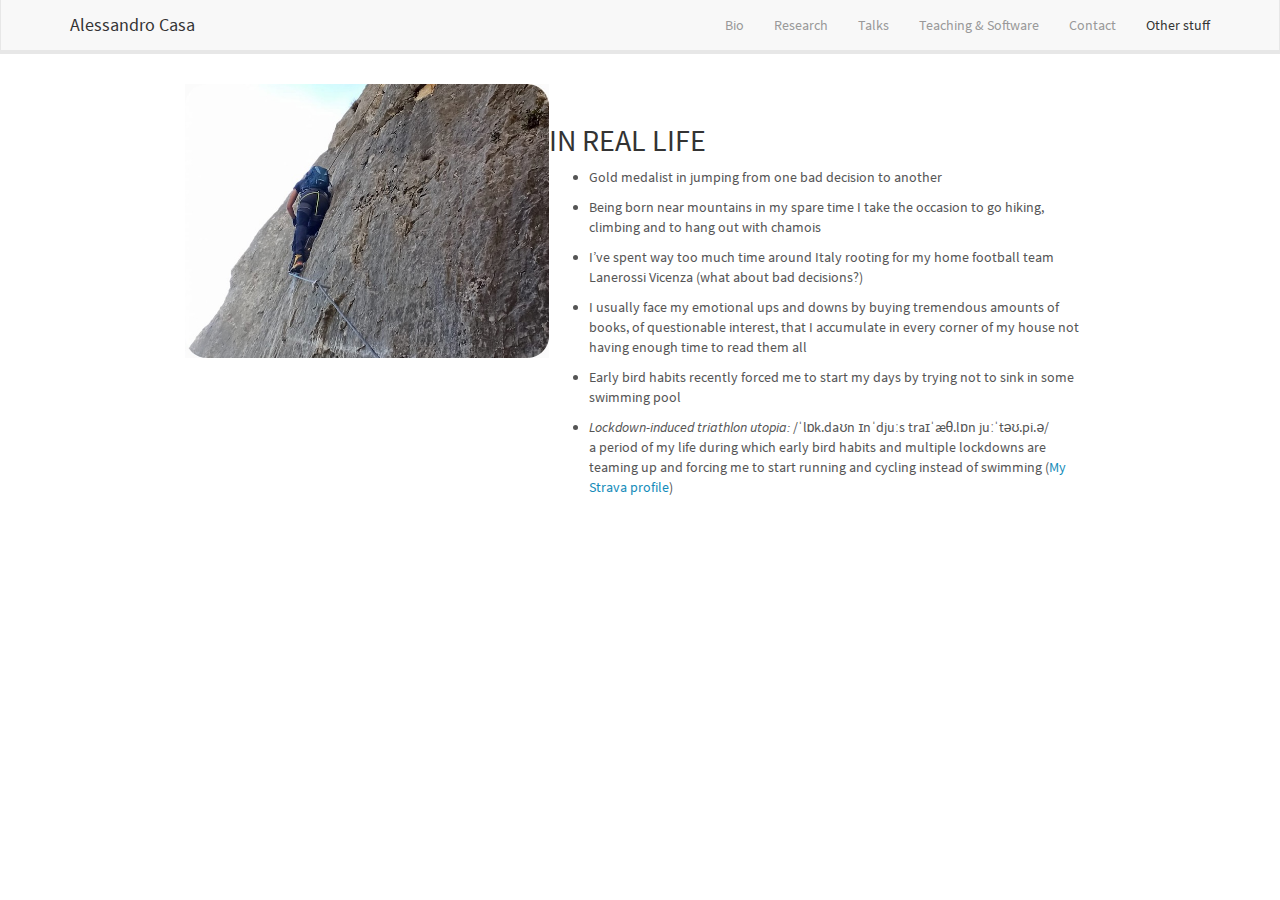
<file: about.html>
<!DOCTYPE html>

<html>

<head>

<meta charset="utf-8" />
<meta name="generator" content="pandoc" />
<meta http-equiv="X-UA-Compatible" content="IE=EDGE" />




<title>about.utf8</title>

<script src="site_libs/jquery-1.11.3/jquery.min.js"></script>
<meta name="viewport" content="width=device-width, initial-scale=1" />
<link href="site_libs/bootstrap-3.3.5/css/lumen.min.css" rel="stylesheet" />
<script src="site_libs/bootstrap-3.3.5/js/bootstrap.min.js"></script>
<script src="site_libs/bootstrap-3.3.5/shim/html5shiv.min.js"></script>
<script src="site_libs/bootstrap-3.3.5/shim/respond.min.js"></script>
<script src="site_libs/navigation-1.1/tabsets.js"></script>
<link href="site_libs/highlightjs-9.12.0/textmate.css" rel="stylesheet" />
<script src="site_libs/highlightjs-9.12.0/highlight.js"></script>

<style type="text/css">
  code{white-space: pre-wrap;}
  span.smallcaps{font-variant: small-caps;}
  span.underline{text-decoration: underline;}
  div.column{display: inline-block; vertical-align: top; width: 50%;}
  div.hanging-indent{margin-left: 1.5em; text-indent: -1.5em;}
  ul.task-list{list-style: none;}
      </style>

<style type="text/css">code{white-space: pre;}</style>
<style type="text/css">
  pre:not([class]) {
    background-color: white;
  }
</style>
<script type="text/javascript">
if (window.hljs) {
  hljs.configure({languages: []});
  hljs.initHighlightingOnLoad();
  if (document.readyState && document.readyState === "complete") {
    window.setTimeout(function() { hljs.initHighlighting(); }, 0);
  }
}
</script>



<style type="text/css">
h1 {
  font-size: 34px;
}
h1.title {
  font-size: 38px;
}
h2 {
  font-size: 30px;
}
h3 {
  font-size: 24px;
}
h4 {
  font-size: 18px;
}
h5 {
  font-size: 16px;
}
h6 {
  font-size: 12px;
}
.table th:not([align]) {
  text-align: left;
}
</style>




<style type = "text/css">
.main-container {
  max-width: 940px;
  margin-left: auto;
  margin-right: auto;
}
code {
  color: inherit;
  background-color: rgba(0, 0, 0, 0.04);
}
img {
  max-width:100%;
}
.tabbed-pane {
  padding-top: 12px;
}
.html-widget {
  margin-bottom: 20px;
}
button.code-folding-btn:focus {
  outline: none;
}
summary {
  display: list-item;
}
</style>


<style type="text/css">
/* padding for bootstrap navbar */
body {
  padding-top: 54px;
  padding-bottom: 40px;
}
/* offset scroll position for anchor links (for fixed navbar)  */
.section h1 {
  padding-top: 59px;
  margin-top: -59px;
}
.section h2 {
  padding-top: 59px;
  margin-top: -59px;
}
.section h3 {
  padding-top: 59px;
  margin-top: -59px;
}
.section h4 {
  padding-top: 59px;
  margin-top: -59px;
}
.section h5 {
  padding-top: 59px;
  margin-top: -59px;
}
.section h6 {
  padding-top: 59px;
  margin-top: -59px;
}
.dropdown-submenu {
  position: relative;
}
.dropdown-submenu>.dropdown-menu {
  top: 0;
  left: 100%;
  margin-top: -6px;
  margin-left: -1px;
  border-radius: 0 6px 6px 6px;
}
.dropdown-submenu:hover>.dropdown-menu {
  display: block;
}
.dropdown-submenu>a:after {
  display: block;
  content: " ";
  float: right;
  width: 0;
  height: 0;
  border-color: transparent;
  border-style: solid;
  border-width: 5px 0 5px 5px;
  border-left-color: #cccccc;
  margin-top: 5px;
  margin-right: -10px;
}
.dropdown-submenu:hover>a:after {
  border-left-color: #ffffff;
}
.dropdown-submenu.pull-left {
  float: none;
}
.dropdown-submenu.pull-left>.dropdown-menu {
  left: -100%;
  margin-left: 10px;
  border-radius: 6px 0 6px 6px;
}
</style>

<script>
// manage active state of menu based on current page
$(document).ready(function () {
  // active menu anchor
  href = window.location.pathname
  href = href.substr(href.lastIndexOf('/') + 1)
  if (href === "")
    href = "index.html";
  var menuAnchor = $('a[href="' + href + '"]');

  // mark it active
  menuAnchor.parent().addClass('active');

  // if it's got a parent navbar menu mark it active as well
  menuAnchor.closest('li.dropdown').addClass('active');
});
</script>

<!-- tabsets -->

<style type="text/css">
.tabset-dropdown > .nav-tabs {
  display: inline-table;
  max-height: 500px;
  min-height: 44px;
  overflow-y: auto;
  background: white;
  border: 1px solid #ddd;
  border-radius: 4px;
}

.tabset-dropdown > .nav-tabs > li.active:before {
  content: "";
  font-family: 'Glyphicons Halflings';
  display: inline-block;
  padding: 10px;
  border-right: 1px solid #ddd;
}

.tabset-dropdown > .nav-tabs.nav-tabs-open > li.active:before {
  content: "&#xe258;";
  border: none;
}

.tabset-dropdown > .nav-tabs.nav-tabs-open:before {
  content: "";
  font-family: 'Glyphicons Halflings';
  display: inline-block;
  padding: 10px;
  border-right: 1px solid #ddd;
}

.tabset-dropdown > .nav-tabs > li.active {
  display: block;
}

.tabset-dropdown > .nav-tabs > li > a,
.tabset-dropdown > .nav-tabs > li > a:focus,
.tabset-dropdown > .nav-tabs > li > a:hover {
  border: none;
  display: inline-block;
  border-radius: 4px;
  background-color: transparent;
}

.tabset-dropdown > .nav-tabs.nav-tabs-open > li {
  display: block;
  float: none;
}

.tabset-dropdown > .nav-tabs > li {
  display: none;
}
</style>

<!-- code folding -->




</head>

<body>


<div class="container-fluid main-container">




<div class="navbar navbar-default  navbar-fixed-top" role="navigation">
  <div class="container">
    <div class="navbar-header">
      <button type="button" class="navbar-toggle collapsed" data-toggle="collapse" data-target="#navbar">
        <span class="icon-bar"></span>
        <span class="icon-bar"></span>
        <span class="icon-bar"></span>
      </button>
      <a class="navbar-brand" href="index.html">Alessandro Casa</a>
    </div>
    <div id="navbar" class="navbar-collapse collapse">
      <ul class="nav navbar-nav">
        
      </ul>
      <ul class="nav navbar-nav navbar-right">
        <li>
  <a href="bio.html">Bio</a>
</li>
<li>
  <a href="research.html">Research</a>
</li>
<li>
  <a href="talks.html">Talks</a>
</li>
<li>
  <a href="teaching.html">Teaching &amp; Software</a>
</li>
<li>
  <a href="contact.html">Contact</a>
</li>
<li>
  <a href="about.html">Other stuff</a>
</li>
      </ul>
    </div><!--/.nav-collapse -->
  </div><!--/.container -->
</div><!--/.navbar -->

<div class="fluid-row" id="header">




</div>


<p> </p>
<div class="columns">
<div class="column" style="width:40%;">
<p><img src="images/me.jpg" /></p>
</div><div class="column" style="width:60%;">
<p>       </p>
<h2 id="in-real-life">IN REAL LIFE</h2>
<ul>
<li><p>Gold medalist in jumping from one bad decision to another</p></li>
<li><p>Being born near mountains in my spare time I take the occasion to go hiking, climbing and to hang out with chamois</p></li>
</ul>
<ul>
<li>I’ve spent way too much time around Italy rooting for my home football team Lanerossi Vicenza (what about bad decisions?)</li>
</ul>
<ul>
<li>I usually face my emotional ups and downs by buying tremendous amounts of books, of questionable interest, that I accumulate in every corner of my house not having enough time to read them all</li>
</ul>
<ul>
<li>Early bird habits recently forced me to start my days by trying not to sink in some swimming pool</li>
</ul>
<ul>
<li><em>Lockdown-induced triathlon utopia:</em> /ˈlɒk.daʊn ɪnˈdjuːs traɪˈæθ.lɒn juːˈtəʊ.pi.ə/ <br> a period of my life during which early bird habits and multiple lockdowns are teaming up and forcing me to start running and cycling instead of swimming (<a href="https://www.strava.com/athletes/63064430">My Strava profile</a>)</li>
</ul>
</div>
</div>




</div>

<script>

// add bootstrap table styles to pandoc tables
function bootstrapStylePandocTables() {
  $('tr.header').parent('thead').parent('table').addClass('table table-condensed');
}
$(document).ready(function () {
  bootstrapStylePandocTables();
});


</script>

<!-- tabsets -->

<script>
$(document).ready(function () {
  window.buildTabsets("TOC");
});

$(document).ready(function () {
  $('.tabset-dropdown > .nav-tabs > li').click(function () {
    $(this).parent().toggleClass('nav-tabs-open')
  });
});
</script>

<!-- code folding -->


<!-- dynamically load mathjax for compatibility with self-contained -->
<script>
  (function () {
    var script = document.createElement("script");
    script.type = "text/javascript";
    script.src  = "https://mathjax.rstudio.com/latest/MathJax.js?config=TeX-AMS-MML_HTMLorMML";
    document.getElementsByTagName("head")[0].appendChild(script);
  })();
</script>

</body>
</html>
</file>
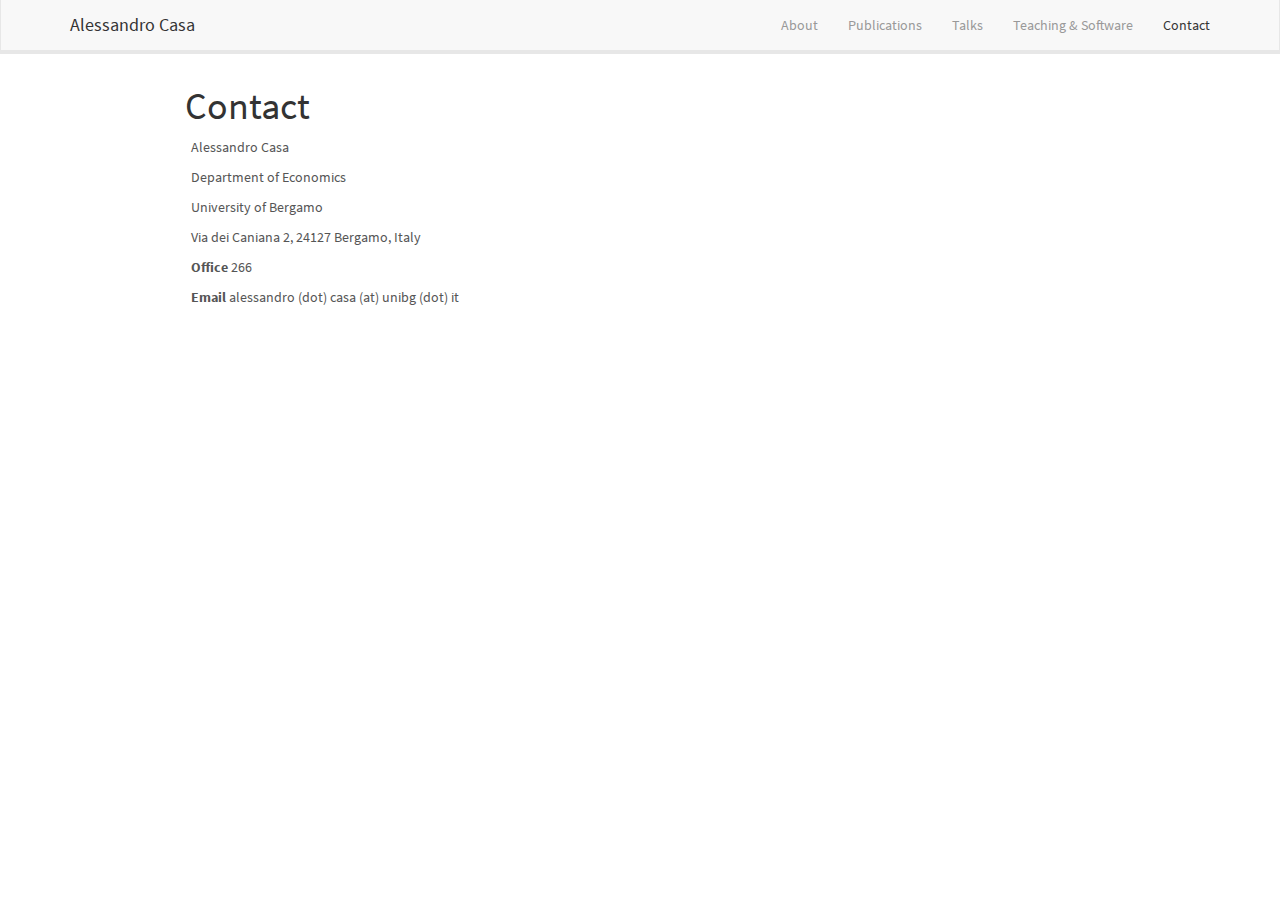
<file: contact.html>
<!DOCTYPE html>

<html>

<head>

<meta charset="utf-8" />
<meta name="generator" content="pandoc" />
<meta http-equiv="X-UA-Compatible" content="IE=EDGE" />




<title>Contact</title>

<script src="site_libs/header-attrs-2.25/header-attrs.js"></script>
<script src="site_libs/jquery-3.6.0/jquery-3.6.0.min.js"></script>
<meta name="viewport" content="width=device-width, initial-scale=1" />
<link href="site_libs/bootstrap-3.3.5/css/lumen.min.css" rel="stylesheet" />
<script src="site_libs/bootstrap-3.3.5/js/bootstrap.min.js"></script>
<script src="site_libs/bootstrap-3.3.5/shim/html5shiv.min.js"></script>
<script src="site_libs/bootstrap-3.3.5/shim/respond.min.js"></script>
<style>h1 {font-size: 34px;}
       h1.title {font-size: 38px;}
       h2 {font-size: 30px;}
       h3 {font-size: 24px;}
       h4 {font-size: 18px;}
       h5 {font-size: 16px;}
       h6 {font-size: 12px;}
       code {color: inherit; background-color: rgba(0, 0, 0, 0.04);}
       pre:not([class]) { background-color: white }</style>
<script src="site_libs/navigation-1.1/tabsets.js"></script>
<link href="site_libs/highlightjs-9.12.0/textmate.css" rel="stylesheet" />
<script src="site_libs/highlightjs-9.12.0/highlight.js"></script>

<style type="text/css">
  code{white-space: pre-wrap;}
  span.smallcaps{font-variant: small-caps;}
  span.underline{text-decoration: underline;}
  div.column{display: inline-block; vertical-align: top; width: 50%;}
  div.hanging-indent{margin-left: 1.5em; text-indent: -1.5em;}
  ul.task-list{list-style: none;}
    </style>

<style type="text/css">code{white-space: pre;}</style>
<script type="text/javascript">
if (window.hljs) {
  hljs.configure({languages: []});
  hljs.initHighlightingOnLoad();
  if (document.readyState && document.readyState === "complete") {
    window.setTimeout(function() { hljs.initHighlighting(); }, 0);
  }
}
</script>









<style type = "text/css">
.main-container {
  max-width: 940px;
  margin-left: auto;
  margin-right: auto;
}
img {
  max-width:100%;
}
.tabbed-pane {
  padding-top: 12px;
}
.html-widget {
  margin-bottom: 20px;
}
button.code-folding-btn:focus {
  outline: none;
}
summary {
  display: list-item;
}
details > summary > p:only-child {
  display: inline;
}
pre code {
  padding: 0;
}
</style>


<style type="text/css">
.dropdown-submenu {
  position: relative;
}
.dropdown-submenu>.dropdown-menu {
  top: 0;
  left: 100%;
  margin-top: -6px;
  margin-left: -1px;
  border-radius: 0 6px 6px 6px;
}
.dropdown-submenu:hover>.dropdown-menu {
  display: block;
}
.dropdown-submenu>a:after {
  display: block;
  content: " ";
  float: right;
  width: 0;
  height: 0;
  border-color: transparent;
  border-style: solid;
  border-width: 5px 0 5px 5px;
  border-left-color: #cccccc;
  margin-top: 5px;
  margin-right: -10px;
}
.dropdown-submenu:hover>a:after {
  border-left-color: #adb5bd;
}
.dropdown-submenu.pull-left {
  float: none;
}
.dropdown-submenu.pull-left>.dropdown-menu {
  left: -100%;
  margin-left: 10px;
  border-radius: 6px 0 6px 6px;
}
</style>

<script type="text/javascript">
// manage active state of menu based on current page
$(document).ready(function () {
  // active menu anchor
  href = window.location.pathname
  href = href.substr(href.lastIndexOf('/') + 1)
  if (href === "")
    href = "index.html";
  var menuAnchor = $('a[href="' + href + '"]');

  // mark the anchor link active (and if it's in a dropdown, also mark that active)
  var dropdown = menuAnchor.closest('li.dropdown');
  if (window.bootstrap) { // Bootstrap 4+
    menuAnchor.addClass('active');
    dropdown.find('> .dropdown-toggle').addClass('active');
  } else { // Bootstrap 3
    menuAnchor.parent().addClass('active');
    dropdown.addClass('active');
  }

  // Navbar adjustments
  var navHeight = $(".navbar").first().height() + 15;
  var style = document.createElement('style');
  var pt = "padding-top: " + navHeight + "px; ";
  var mt = "margin-top: -" + navHeight + "px; ";
  var css = "";
  // offset scroll position for anchor links (for fixed navbar)
  for (var i = 1; i <= 6; i++) {
    css += ".section h" + i + "{ " + pt + mt + "}\n";
  }
  style.innerHTML = "body {" + pt + "padding-bottom: 40px; }\n" + css;
  document.head.appendChild(style);
});
</script>

<!-- tabsets -->

<style type="text/css">
.tabset-dropdown > .nav-tabs {
  display: inline-table;
  max-height: 500px;
  min-height: 44px;
  overflow-y: auto;
  border: 1px solid #ddd;
  border-radius: 4px;
}

.tabset-dropdown > .nav-tabs > li.active:before, .tabset-dropdown > .nav-tabs.nav-tabs-open:before {
  content: "\e259";
  font-family: 'Glyphicons Halflings';
  display: inline-block;
  padding: 10px;
  border-right: 1px solid #ddd;
}

.tabset-dropdown > .nav-tabs.nav-tabs-open > li.active:before {
  content: "\e258";
  font-family: 'Glyphicons Halflings';
  border: none;
}

.tabset-dropdown > .nav-tabs > li.active {
  display: block;
}

.tabset-dropdown > .nav-tabs > li > a,
.tabset-dropdown > .nav-tabs > li > a:focus,
.tabset-dropdown > .nav-tabs > li > a:hover {
  border: none;
  display: inline-block;
  border-radius: 4px;
  background-color: transparent;
}

.tabset-dropdown > .nav-tabs.nav-tabs-open > li {
  display: block;
  float: none;
}

.tabset-dropdown > .nav-tabs > li {
  display: none;
}
</style>

<!-- code folding -->




</head>

<body>


<div class="container-fluid main-container">




<div class="navbar navbar-default  navbar-fixed-top" role="navigation">
  <div class="container">
    <div class="navbar-header">
      <button type="button" class="navbar-toggle collapsed" data-toggle="collapse" data-bs-toggle="collapse" data-target="#navbar" data-bs-target="#navbar">
        <span class="icon-bar"></span>
        <span class="icon-bar"></span>
        <span class="icon-bar"></span>
      </button>
      <a class="navbar-brand" href="index.html">Alessandro Casa</a>
    </div>
    <div id="navbar" class="navbar-collapse collapse">
      <ul class="nav navbar-nav">
        
      </ul>
      <ul class="nav navbar-nav navbar-right">
        <li>
  <a href="bio.html">About</a>
</li>
<li>
  <a href="research.html">Publications</a>
</li>
<li>
  <a href="talks.html">Talks</a>
</li>
<li>
  <a href="teaching.html">Teaching &amp; Software</a>
</li>
<li>
  <a href="contact.html">Contact</a>
</li>
      </ul>
    </div><!--/.nav-collapse -->
  </div><!--/.container -->
</div><!--/.navbar -->

<div id="header">



<h1 class="title toc-ignore">Contact</h1>

</div>


<p>  Alessandro Casa <br></p>
<p>  Department of Economics <br></p>
<p>  University of Bergamo <br></p>
<p>  Via dei Caniana 2, 24127 Bergamo, Italy <br></p>
<p>  <strong>Office</strong> 266 <br></p>
<p>  <strong>Email</strong> alessandro (dot) casa (at) unibg (dot)
it</p>




</div>

<script>

// add bootstrap table styles to pandoc tables
function bootstrapStylePandocTables() {
  $('tr.odd').parent('tbody').parent('table').addClass('table table-condensed');
}
$(document).ready(function () {
  bootstrapStylePandocTables();
});


</script>

<!-- tabsets -->

<script>
$(document).ready(function () {
  window.buildTabsets("TOC");
});

$(document).ready(function () {
  $('.tabset-dropdown > .nav-tabs > li').click(function () {
    $(this).parent().toggleClass('nav-tabs-open');
  });
});
</script>

<!-- code folding -->


<!-- dynamically load mathjax for compatibility with self-contained -->
<script>
  (function () {
    var script = document.createElement("script");
    script.type = "text/javascript";
    script.src  = "https://mathjax.rstudio.com/latest/MathJax.js?config=TeX-AMS-MML_HTMLorMML";
    document.getElementsByTagName("head")[0].appendChild(script);
  })();
</script>

</body>
</html>
</file>
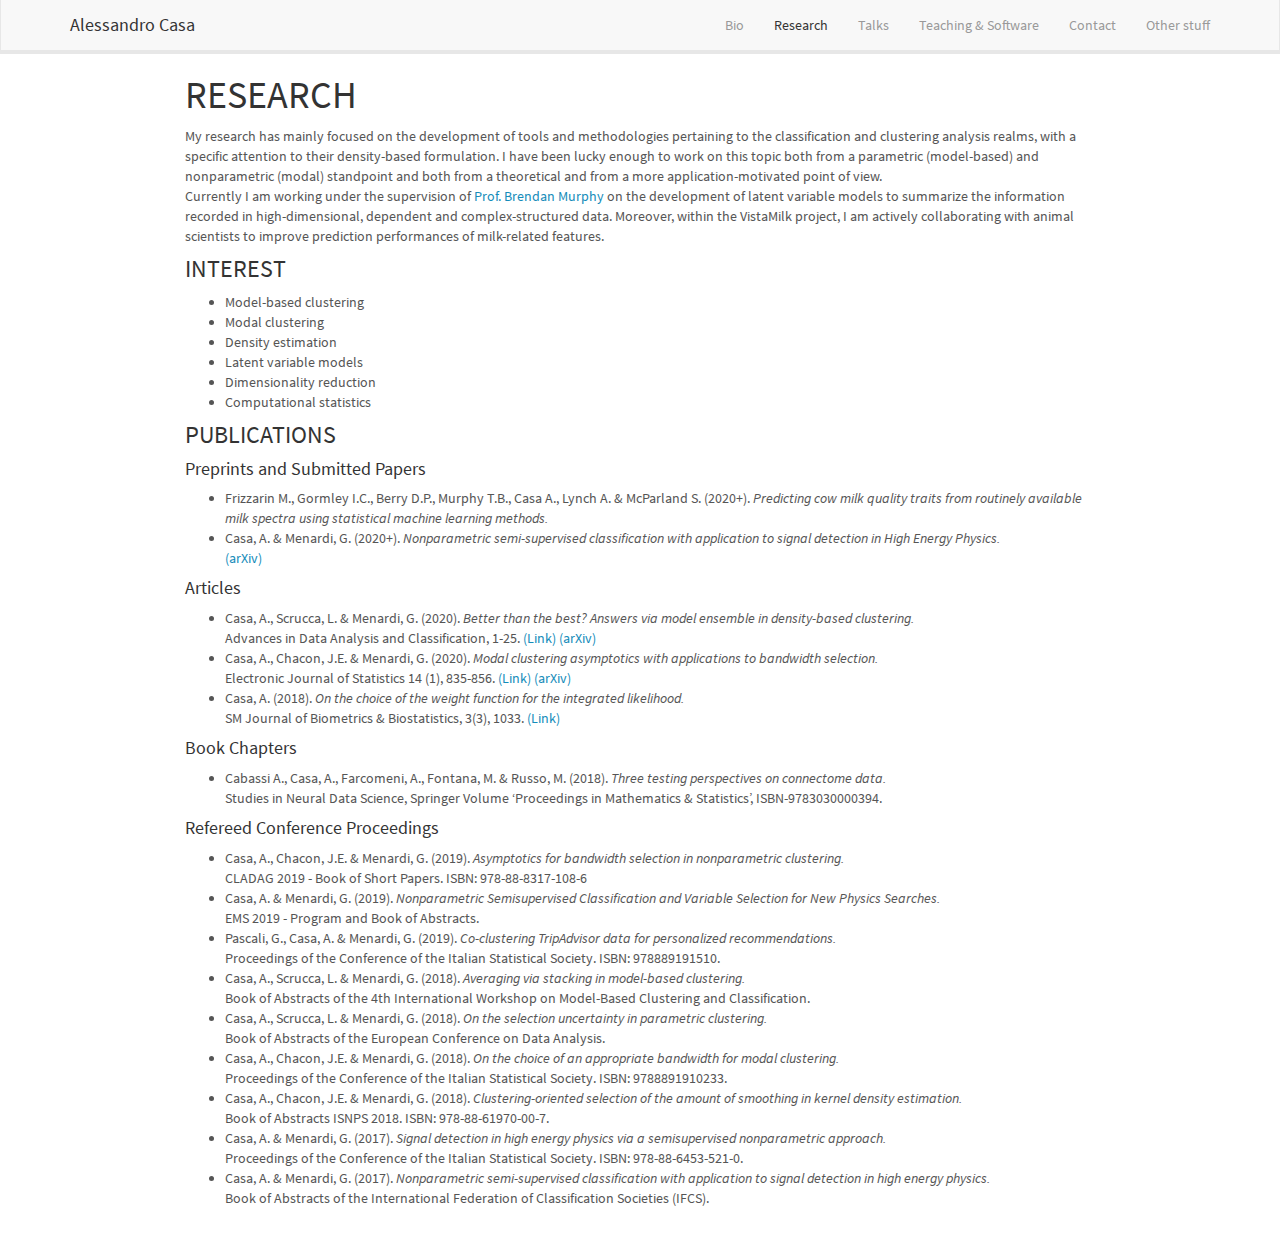
<file: research.html>
<!DOCTYPE html>

<html>

<head>

<meta charset="utf-8" />
<meta name="generator" content="pandoc" />
<meta http-equiv="X-UA-Compatible" content="IE=EDGE" />




<title>RESEARCH</title>

<script src="site_libs/jquery-1.11.3/jquery.min.js"></script>
<meta name="viewport" content="width=device-width, initial-scale=1" />
<link href="site_libs/bootstrap-3.3.5/css/lumen.min.css" rel="stylesheet" />
<script src="site_libs/bootstrap-3.3.5/js/bootstrap.min.js"></script>
<script src="site_libs/bootstrap-3.3.5/shim/html5shiv.min.js"></script>
<script src="site_libs/bootstrap-3.3.5/shim/respond.min.js"></script>
<script src="site_libs/navigation-1.1/tabsets.js"></script>
<link href="site_libs/highlightjs-9.12.0/textmate.css" rel="stylesheet" />
<script src="site_libs/highlightjs-9.12.0/highlight.js"></script>
<link href="site_libs/anchor-sections-1.0/anchor-sections.css" rel="stylesheet" />
<script src="site_libs/anchor-sections-1.0/anchor-sections.js"></script>

<style type="text/css">
  code{white-space: pre-wrap;}
  span.smallcaps{font-variant: small-caps;}
  span.underline{text-decoration: underline;}
  div.column{display: inline-block; vertical-align: top; width: 50%;}
  div.hanging-indent{margin-left: 1.5em; text-indent: -1.5em;}
  ul.task-list{list-style: none;}
    </style>

<style type="text/css">code{white-space: pre;}</style>
<style type="text/css">
  pre:not([class]) {
    background-color: white;
  }
</style>
<script type="text/javascript">
if (window.hljs) {
  hljs.configure({languages: []});
  hljs.initHighlightingOnLoad();
  if (document.readyState && document.readyState === "complete") {
    window.setTimeout(function() { hljs.initHighlighting(); }, 0);
  }
}
</script>



<style type="text/css">
h1 {
  font-size: 34px;
}
h1.title {
  font-size: 38px;
}
h2 {
  font-size: 30px;
}
h3 {
  font-size: 24px;
}
h4 {
  font-size: 18px;
}
h5 {
  font-size: 16px;
}
h6 {
  font-size: 12px;
}
.table th:not([align]) {
  text-align: left;
}
</style>




<style type = "text/css">
.main-container {
  max-width: 940px;
  margin-left: auto;
  margin-right: auto;
}
code {
  color: inherit;
  background-color: rgba(0, 0, 0, 0.04);
}
img {
  max-width:100%;
}
.tabbed-pane {
  padding-top: 12px;
}
.html-widget {
  margin-bottom: 20px;
}
button.code-folding-btn:focus {
  outline: none;
}
summary {
  display: list-item;
}
</style>


<style type="text/css">
/* padding for bootstrap navbar */
body {
  padding-top: 54px;
  padding-bottom: 40px;
}
/* offset scroll position for anchor links (for fixed navbar)  */
.section h1 {
  padding-top: 59px;
  margin-top: -59px;
}
.section h2 {
  padding-top: 59px;
  margin-top: -59px;
}
.section h3 {
  padding-top: 59px;
  margin-top: -59px;
}
.section h4 {
  padding-top: 59px;
  margin-top: -59px;
}
.section h5 {
  padding-top: 59px;
  margin-top: -59px;
}
.section h6 {
  padding-top: 59px;
  margin-top: -59px;
}
.dropdown-submenu {
  position: relative;
}
.dropdown-submenu>.dropdown-menu {
  top: 0;
  left: 100%;
  margin-top: -6px;
  margin-left: -1px;
  border-radius: 0 6px 6px 6px;
}
.dropdown-submenu:hover>.dropdown-menu {
  display: block;
}
.dropdown-submenu>a:after {
  display: block;
  content: " ";
  float: right;
  width: 0;
  height: 0;
  border-color: transparent;
  border-style: solid;
  border-width: 5px 0 5px 5px;
  border-left-color: #cccccc;
  margin-top: 5px;
  margin-right: -10px;
}
.dropdown-submenu:hover>a:after {
  border-left-color: #ffffff;
}
.dropdown-submenu.pull-left {
  float: none;
}
.dropdown-submenu.pull-left>.dropdown-menu {
  left: -100%;
  margin-left: 10px;
  border-radius: 6px 0 6px 6px;
}
</style>

<script>
// manage active state of menu based on current page
$(document).ready(function () {
  // active menu anchor
  href = window.location.pathname
  href = href.substr(href.lastIndexOf('/') + 1)
  if (href === "")
    href = "index.html";
  var menuAnchor = $('a[href="' + href + '"]');

  // mark it active
  menuAnchor.parent().addClass('active');

  // if it's got a parent navbar menu mark it active as well
  menuAnchor.closest('li.dropdown').addClass('active');
});
</script>

<!-- tabsets -->

<style type="text/css">
.tabset-dropdown > .nav-tabs {
  display: inline-table;
  max-height: 500px;
  min-height: 44px;
  overflow-y: auto;
  background: white;
  border: 1px solid #ddd;
  border-radius: 4px;
}

.tabset-dropdown > .nav-tabs > li.active:before {
  content: "";
  font-family: 'Glyphicons Halflings';
  display: inline-block;
  padding: 10px;
  border-right: 1px solid #ddd;
}

.tabset-dropdown > .nav-tabs.nav-tabs-open > li.active:before {
  content: "&#xe258;";
  border: none;
}

.tabset-dropdown > .nav-tabs.nav-tabs-open:before {
  content: "";
  font-family: 'Glyphicons Halflings';
  display: inline-block;
  padding: 10px;
  border-right: 1px solid #ddd;
}

.tabset-dropdown > .nav-tabs > li.active {
  display: block;
}

.tabset-dropdown > .nav-tabs > li > a,
.tabset-dropdown > .nav-tabs > li > a:focus,
.tabset-dropdown > .nav-tabs > li > a:hover {
  border: none;
  display: inline-block;
  border-radius: 4px;
  background-color: transparent;
}

.tabset-dropdown > .nav-tabs.nav-tabs-open > li {
  display: block;
  float: none;
}

.tabset-dropdown > .nav-tabs > li {
  display: none;
}
</style>

<!-- code folding -->




</head>

<body>


<div class="container-fluid main-container">




<div class="navbar navbar-default  navbar-fixed-top" role="navigation">
  <div class="container">
    <div class="navbar-header">
      <button type="button" class="navbar-toggle collapsed" data-toggle="collapse" data-target="#navbar">
        <span class="icon-bar"></span>
        <span class="icon-bar"></span>
        <span class="icon-bar"></span>
      </button>
      <a class="navbar-brand" href="index.html">Alessandro Casa</a>
    </div>
    <div id="navbar" class="navbar-collapse collapse">
      <ul class="nav navbar-nav">
        
      </ul>
      <ul class="nav navbar-nav navbar-right">
        <li>
  <a href="bio.html">Bio</a>
</li>
<li>
  <a href="research.html">Research</a>
</li>
<li>
  <a href="talks.html">Talks</a>
</li>
<li>
  <a href="teaching.html">Teaching &amp; Software</a>
</li>
<li>
  <a href="contact.html">Contact</a>
</li>
<li>
  <a href="about.html">Other stuff</a>
</li>
      </ul>
    </div><!--/.nav-collapse -->
  </div><!--/.container -->
</div><!--/.navbar -->

<div class="fluid-row" id="header">



<h1 class="title toc-ignore">RESEARCH</h1>

</div>


<p>My research has mainly focused on the development of tools and methodologies pertaining to the classification and clustering analysis realms, with a specific attention to their density-based formulation. I have been lucky enough to work on this topic both from a parametric (model-based) and nonparametric (modal) standpoint and both from a theoretical and from a more application-motivated point of view. <br> Currently I am working under the supervision of <a href="https://people.ucd.ie/brendan.murphy">Prof. Brendan Murphy</a> on the development of latent variable models to summarize the information recorded in high-dimensional, dependent and complex-structured data. Moreover, within the VistaMilk project, I am actively collaborating with animal scientists to improve prediction performances of milk-related features.</p>
<div id="interest" class="section level3">
<h3>INTEREST</h3>
<ul>
<li>Model-based clustering</li>
<li>Modal clustering</li>
<li>Density estimation</li>
<li>Latent variable models</li>
<li>Dimensionality reduction</li>
<li>Computational statistics</li>
</ul>
</div>
<div id="publications" class="section level3">
<h3>PUBLICATIONS</h3>
<div id="preprints-and-submitted-papers" class="section level4">
<h4>Preprints and Submitted Papers</h4>
<ul>
<li>Frizzarin M., Gormley I.C., Berry D.P., Murphy T.B., Casa A., Lynch A. &amp; McParland S. (2020+). <em>Predicting cow milk quality traits from routinely available milk spectra using statistical machine learning methods.</em> <br></li>
<li>Casa, A. &amp; Menardi, G. (2020+). <em>Nonparametric semi-supervised classification with application to signal detection in High Energy Physics.</em> <br> <a href="https://arxiv.org/pdf/1809.02977.pdf">(arXiv)</a></li>
</ul>
</div>
<div id="articles" class="section level4">
<h4>Articles</h4>
<ul>
<li>Casa, A., Scrucca, L. &amp; Menardi, G. (2020). <em>Better than the best? Answers via model ensemble in density-based clustering.</em> <br> Advances in Data Analysis and Classification, 1-25. <a href="https://link.springer.com/article/10.1007/s11634-020-00423-6">(Link)</a> <a href="https://arxiv.org/abs/1911.06726">(arXiv)</a></li>
<li>Casa, A., Chacon, J.E. &amp; Menardi, G. (2020). <em>Modal clustering asymptotics with applications to bandwidth selection.</em> <br> Electronic Journal of Statistics 14 (1), 835-856. <a href="https://projecteuclid.org/download/pdfview_1/euclid.ejs/1581130993">(Link)</a> <a href="https://arxiv.org/abs/1901.07300">(arXiv)</a></li>
<li>Casa, A. (2018). <em>On the choice of the weight function for the integrated likelihood.</em> <br> SM Journal of Biometrics &amp; Biostatistics, 3(3), 1033. <a href="https://www.jsmcentral.org/sm-biometrics-biostatistics/fulltext_smjbb-v3-1033.pdf">(Link)</a></li>
</ul>
</div>
<div id="book-chapters" class="section level4">
<h4>Book Chapters</h4>
<ul>
<li>Cabassi A., Casa, A., Farcomeni, A., Fontana, M. &amp; Russo, M. (2018). <em>Three testing perspectives on connectome data.</em> <br> Studies in Neural Data Science, Springer Volume ‘Proceedings in Mathematics &amp; Statistics’, ISBN-9783030000394.</li>
</ul>
</div>
<div id="refereed-conference-proceedings" class="section level4">
<h4>Refereed Conference Proceedings</h4>
<ul>
<li>Casa, A., Chacon, J.E. &amp; Menardi, G. (2019). <em>Asymptotics for bandwidth selection in nonparametric clustering.</em> <br> CLADAG 2019 - Book of Short Papers. ISBN: 978-88-8317-108-6</li>
<li>Casa, A. &amp; Menardi, G. (2019). <em>Nonparametric Semisupervised Classification and Variable Selection for New Physics Searches.</em> <br> EMS 2019 - Program and Book of Abstracts.</li>
<li>Pascali, G., Casa, A. &amp; Menardi, G. (2019). <em>Co-clustering TripAdvisor data for personalized recommendations.</em> <br> Proceedings of the Conference of the Italian Statistical Society. ISBN: 978889191510.</li>
<li>Casa, A., Scrucca, L. &amp; Menardi, G. (2018). <em>Averaging via stacking in model-based clustering.</em> <br> Book of Abstracts of the 4th International Workshop on Model-Based Clustering and Classification.</li>
<li>Casa, A., Scrucca, L. &amp; Menardi, G. (2018). <em>On the selection uncertainty in parametric clustering.</em> <br> Book of Abstracts of the European Conference on Data Analysis.</li>
<li>Casa, A., Chacon, J.E. &amp; Menardi, G. (2018). <em>On the choice of an appropriate bandwidth for modal clustering.</em> <br> Proceedings of the Conference of the Italian Statistical Society. ISBN: 9788891910233.</li>
<li>Casa, A., Chacon, J.E. &amp; Menardi, G. (2018). <em>Clustering-oriented selection of the amount of smoothing in kernel density estimation.</em> <br> Book of Abstracts ISNPS 2018. ISBN: 978-88-61970-00-7.</li>
<li>Casa, A. &amp; Menardi, G. (2017). <em>Signal detection in high energy physics via a semisupervised nonparametric approach.</em> <br> Proceedings of the Conference of the Italian Statistical Society. ISBN: 978-88-6453-521-0.</li>
<li>Casa, A. &amp; Menardi, G. (2017). <em>Nonparametric semi-supervised classification with application to signal detection in high energy physics.</em> <br> Book of Abstracts of the International Federation of Classification Societies (IFCS).</li>
</ul>
</div>
</div>




</div>

<script>

// add bootstrap table styles to pandoc tables
function bootstrapStylePandocTables() {
  $('tr.odd').parent('tbody').parent('table').addClass('table table-condensed');
}
$(document).ready(function () {
  bootstrapStylePandocTables();
});


</script>

<!-- tabsets -->

<script>
$(document).ready(function () {
  window.buildTabsets("TOC");
});

$(document).ready(function () {
  $('.tabset-dropdown > .nav-tabs > li').click(function () {
    $(this).parent().toggleClass('nav-tabs-open')
  });
});
</script>

<!-- code folding -->


<!-- dynamically load mathjax for compatibility with self-contained -->
<script>
  (function () {
    var script = document.createElement("script");
    script.type = "text/javascript";
    script.src  = "https://mathjax.rstudio.com/latest/MathJax.js?config=TeX-AMS-MML_HTMLorMML";
    document.getElementsByTagName("head")[0].appendChild(script);
  })();
</script>

</body>
</html>
</file>
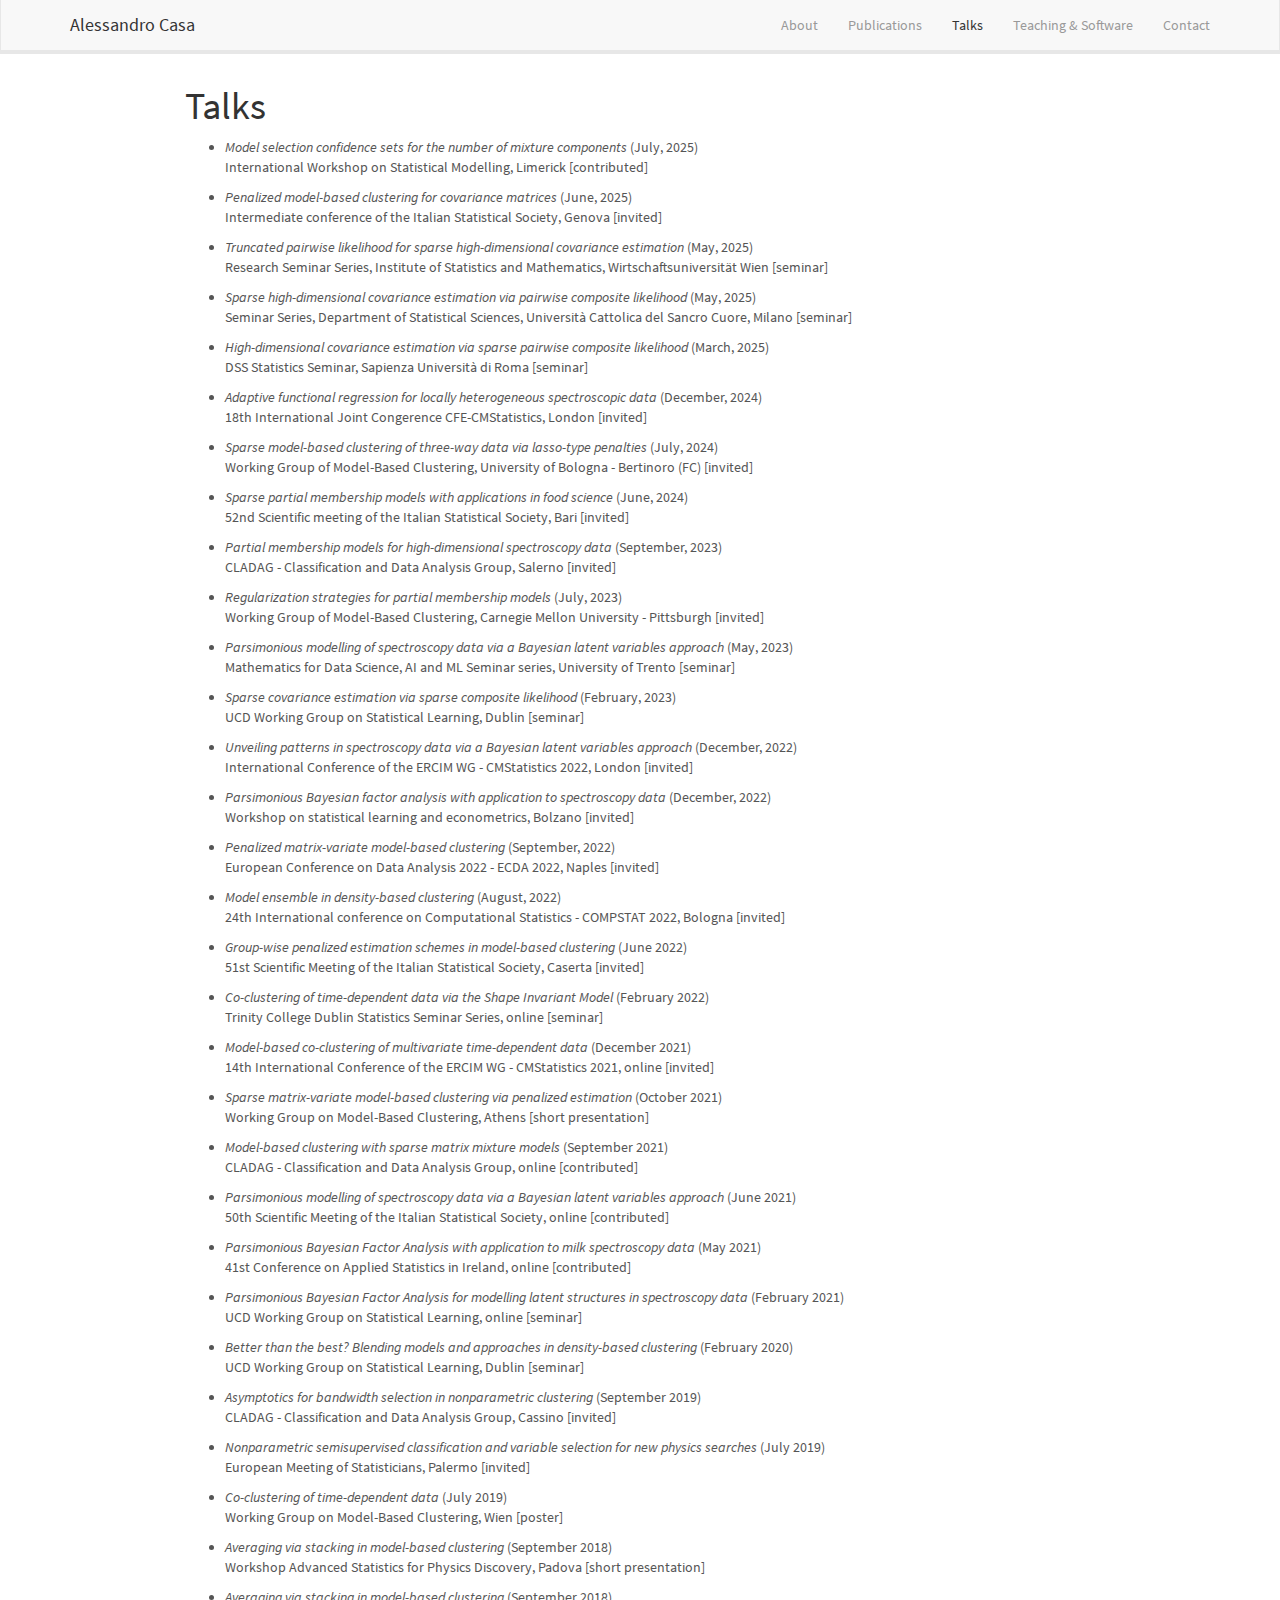
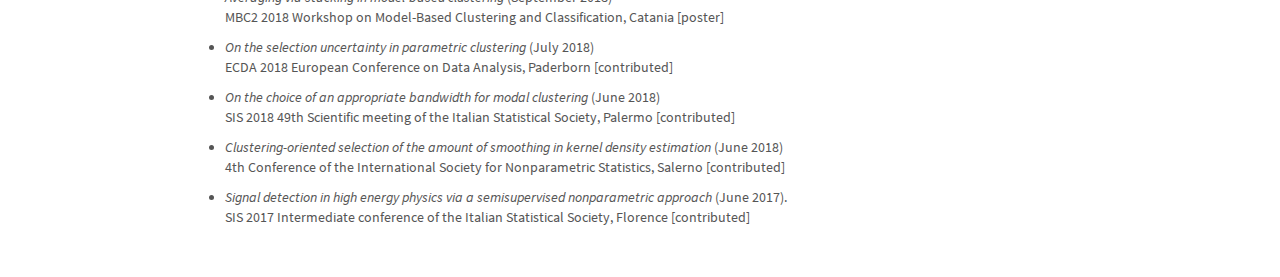
<file: talks.html>
<!DOCTYPE html>

<html>

<head>

<meta charset="utf-8" />
<meta name="generator" content="pandoc" />
<meta http-equiv="X-UA-Compatible" content="IE=EDGE" />




<title>Talks</title>

<script src="site_libs/header-attrs-2.29/header-attrs.js"></script>
<script src="site_libs/jquery-3.6.0/jquery-3.6.0.min.js"></script>
<meta name="viewport" content="width=device-width, initial-scale=1" />
<link href="site_libs/bootstrap-3.3.5/css/lumen.min.css" rel="stylesheet" />
<script src="site_libs/bootstrap-3.3.5/js/bootstrap.min.js"></script>
<script src="site_libs/bootstrap-3.3.5/shim/html5shiv.min.js"></script>
<script src="site_libs/bootstrap-3.3.5/shim/respond.min.js"></script>
<style>h1 {font-size: 34px;}
       h1.title {font-size: 38px;}
       h2 {font-size: 30px;}
       h3 {font-size: 24px;}
       h4 {font-size: 18px;}
       h5 {font-size: 16px;}
       h6 {font-size: 12px;}
       code {color: inherit; background-color: rgba(0, 0, 0, 0.04);}
       pre:not([class]) { background-color: white }</style>
<script src="site_libs/navigation-1.1/tabsets.js"></script>
<link href="site_libs/highlightjs-9.12.0/textmate.css" rel="stylesheet" />
<script src="site_libs/highlightjs-9.12.0/highlight.js"></script>

<style type="text/css">
  code{white-space: pre-wrap;}
  span.smallcaps{font-variant: small-caps;}
  span.underline{text-decoration: underline;}
  div.column{display: inline-block; vertical-align: top; width: 50%;}
  div.hanging-indent{margin-left: 1.5em; text-indent: -1.5em;}
  ul.task-list{list-style: none;}
    </style>

<style type="text/css">code{white-space: pre;}</style>
<script type="text/javascript">
if (window.hljs) {
  hljs.configure({languages: []});
  hljs.initHighlightingOnLoad();
  if (document.readyState && document.readyState === "complete") {
    window.setTimeout(function() { hljs.initHighlighting(); }, 0);
  }
}
</script>









<style type = "text/css">
.main-container {
  max-width: 940px;
  margin-left: auto;
  margin-right: auto;
}
img {
  max-width:100%;
}
.tabbed-pane {
  padding-top: 12px;
}
.html-widget {
  margin-bottom: 20px;
}
button.code-folding-btn:focus {
  outline: none;
}
summary {
  display: list-item;
}
details > summary > p:only-child {
  display: inline;
}
pre code {
  padding: 0;
}
</style>


<style type="text/css">
.dropdown-submenu {
  position: relative;
}
.dropdown-submenu>.dropdown-menu {
  top: 0;
  left: 100%;
  margin-top: -6px;
  margin-left: -1px;
  border-radius: 0 6px 6px 6px;
}
.dropdown-submenu:hover>.dropdown-menu {
  display: block;
}
.dropdown-submenu>a:after {
  display: block;
  content: " ";
  float: right;
  width: 0;
  height: 0;
  border-color: transparent;
  border-style: solid;
  border-width: 5px 0 5px 5px;
  border-left-color: #cccccc;
  margin-top: 5px;
  margin-right: -10px;
}
.dropdown-submenu:hover>a:after {
  border-left-color: #adb5bd;
}
.dropdown-submenu.pull-left {
  float: none;
}
.dropdown-submenu.pull-left>.dropdown-menu {
  left: -100%;
  margin-left: 10px;
  border-radius: 6px 0 6px 6px;
}
</style>

<script type="text/javascript">
// manage active state of menu based on current page
$(document).ready(function () {
  // active menu anchor
  href = window.location.pathname
  href = href.substr(href.lastIndexOf('/') + 1)
  if (href === "")
    href = "index.html";
  var menuAnchor = $('a[href="' + href + '"]');

  // mark the anchor link active (and if it's in a dropdown, also mark that active)
  var dropdown = menuAnchor.closest('li.dropdown');
  if (window.bootstrap) { // Bootstrap 4+
    menuAnchor.addClass('active');
    dropdown.find('> .dropdown-toggle').addClass('active');
  } else { // Bootstrap 3
    menuAnchor.parent().addClass('active');
    dropdown.addClass('active');
  }

  // Navbar adjustments
  var navHeight = $(".navbar").first().height() + 15;
  var style = document.createElement('style');
  var pt = "padding-top: " + navHeight + "px; ";
  var mt = "margin-top: -" + navHeight + "px; ";
  var css = "";
  // offset scroll position for anchor links (for fixed navbar)
  for (var i = 1; i <= 6; i++) {
    css += ".section h" + i + "{ " + pt + mt + "}\n";
  }
  style.innerHTML = "body {" + pt + "padding-bottom: 40px; }\n" + css;
  document.head.appendChild(style);
});
</script>

<!-- tabsets -->

<style type="text/css">
.tabset-dropdown > .nav-tabs {
  display: inline-table;
  max-height: 500px;
  min-height: 44px;
  overflow-y: auto;
  border: 1px solid #ddd;
  border-radius: 4px;
}

.tabset-dropdown > .nav-tabs > li.active:before, .tabset-dropdown > .nav-tabs.nav-tabs-open:before {
  content: "\e259";
  font-family: 'Glyphicons Halflings';
  display: inline-block;
  padding: 10px;
  border-right: 1px solid #ddd;
}

.tabset-dropdown > .nav-tabs.nav-tabs-open > li.active:before {
  content: "\e258";
  font-family: 'Glyphicons Halflings';
  border: none;
}

.tabset-dropdown > .nav-tabs > li.active {
  display: block;
}

.tabset-dropdown > .nav-tabs > li > a,
.tabset-dropdown > .nav-tabs > li > a:focus,
.tabset-dropdown > .nav-tabs > li > a:hover {
  border: none;
  display: inline-block;
  border-radius: 4px;
  background-color: transparent;
}

.tabset-dropdown > .nav-tabs.nav-tabs-open > li {
  display: block;
  float: none;
}

.tabset-dropdown > .nav-tabs > li {
  display: none;
}
</style>

<!-- code folding -->




</head>

<body>


<div class="container-fluid main-container">




<div class="navbar navbar-default  navbar-fixed-top" role="navigation">
  <div class="container">
    <div class="navbar-header">
      <button type="button" class="navbar-toggle collapsed" data-toggle="collapse" data-bs-toggle="collapse" data-target="#navbar" data-bs-target="#navbar">
        <span class="icon-bar"></span>
        <span class="icon-bar"></span>
        <span class="icon-bar"></span>
      </button>
      <a class="navbar-brand" href="index.html">Alessandro Casa</a>
    </div>
    <div id="navbar" class="navbar-collapse collapse">
      <ul class="nav navbar-nav">
        
      </ul>
      <ul class="nav navbar-nav navbar-right">
        <li>
  <a href="bio.html">About</a>
</li>
<li>
  <a href="research.html">Publications</a>
</li>
<li>
  <a href="talks.html">Talks</a>
</li>
<li>
  <a href="teaching.html">Teaching &amp; Software</a>
</li>
<li>
  <a href="contact.html">Contact</a>
</li>
      </ul>
    </div><!--/.nav-collapse -->
  </div><!--/.container -->
</div><!--/.navbar -->

<div id="header">



<h1 class="title toc-ignore">Talks</h1>

</div>


<ul>
<li><p><em>Model selection confidence sets for the number of mixture
components</em> (July, 2025) <br> International Workshop on Statistical
Modelling, Limerick [contributed]</p></li>
<li><p><em>Penalized model-based clustering for covariance matrices</em>
(June, 2025) <br> Intermediate conference of the Italian Statistical
Society, Genova [invited]</p></li>
<li><p><em>Truncated pairwise likelihood for sparse high-dimensional
covariance estimation</em> (May, 2025) <br> Research Seminar Series,
Institute of Statistics and Mathematics, Wirtschaftsuniversität Wien
[seminar]</p></li>
<li><p><em>Sparse high-dimensional covariance estimation via pairwise
composite likelihood</em> (May, 2025) <br> Seminar Series, Department of
Statistical Sciences, Università Cattolica del Sancro Cuore, Milano
[seminar]</p></li>
<li><p><em>High-dimensional covariance estimation via sparse pairwise
composite likelihood</em> (March, 2025) <br> DSS Statistics Seminar,
Sapienza Università di Roma [seminar]</p></li>
<li><p><em>Adaptive functional regression for locally heterogeneous
spectroscopic data</em> (December, 2024) <br> 18th International Joint
Congerence CFE-CMStatistics, London [invited]</p></li>
<li><p><em>Sparse model-based clustering of three-way data via
lasso-type penalties</em> (July, 2024) <br> Working Group of Model-Based
Clustering, University of Bologna - Bertinoro (FC) [invited]</p></li>
<li><p><em>Sparse partial membership models with applications in food
science</em> (June, 2024) <br> 52nd Scientific meeting of the Italian
Statistical Society, Bari [invited]</p></li>
<li><p><em>Partial membership models for high-dimensional spectroscopy
data</em> (September, 2023) <br> CLADAG - Classification and Data
Analysis Group, Salerno [invited]</p></li>
<li><p><em>Regularization strategies for partial membership models</em>
(July, 2023) <br> Working Group of Model-Based Clustering, Carnegie
Mellon University - Pittsburgh [invited]</p></li>
<li><p><em>Parsimonious modelling of spectroscopy data via a Bayesian
latent variables approach</em> (May, 2023) <br> Mathematics for Data
Science, AI and ML Seminar series, University of Trento
[seminar]</p></li>
<li><p><em>Sparse covariance estimation via sparse composite
likelihood</em> (February, 2023) <br> UCD Working Group on Statistical
Learning, Dublin [seminar]</p></li>
<li><p><em>Unveiling patterns in spectroscopy data via a Bayesian latent
variables approach</em> (December, 2022) <br> International Conference
of the ERCIM WG - CMStatistics 2022, London [invited]</p></li>
<li><p><em>Parsimonious Bayesian factor analysis with application to
spectroscopy data</em> (December, 2022) <br> Workshop on statistical
learning and econometrics, Bolzano [invited]</p></li>
<li><p><em>Penalized matrix-variate model-based clustering</em>
(September, 2022) <br> European Conference on Data Analysis 2022 - ECDA
2022, Naples [invited]</p></li>
<li><p><em>Model ensemble in density-based clustering</em> (August,
2022) <br> 24th International conference on Computational Statistics -
COMPSTAT 2022, Bologna [invited]</p></li>
<li><p><em>Group-wise penalized estimation schemes in model-based
clustering</em> (June 2022) <br> 51st Scientific Meeting of the Italian
Statistical Society, Caserta [invited]</p></li>
<li><p><em>Co-clustering of time-dependent data via the Shape Invariant
Model</em> (February 2022) <br> Trinity College Dublin Statistics
Seminar Series, online [seminar]</p></li>
<li><p><em>Model-based co-clustering of multivariate time-dependent
data</em> (December 2021) <br> 14th International Conference of the
ERCIM WG - CMStatistics 2021, online [invited]</p></li>
<li><p><em>Sparse matrix-variate model-based clustering via penalized
estimation</em> (October 2021) <br> Working Group on Model-Based
Clustering, Athens [short presentation]</p></li>
<li><p><em>Model-based clustering with sparse matrix mixture models</em>
(September 2021) <br> CLADAG - Classification and Data Analysis Group,
online [contributed]</p></li>
<li><p><em>Parsimonious modelling of spectroscopy data via a Bayesian
latent variables approach</em> (June 2021) <br> 50th Scientific Meeting
of the Italian Statistical Society, online [contributed]</p></li>
<li><p><em>Parsimonious Bayesian Factor Analysis with application to
milk spectroscopy data</em> (May 2021) <br> 41st Conference on Applied
Statistics in Ireland, online [contributed]</p></li>
<li><p><em>Parsimonious Bayesian Factor Analysis for modelling latent
structures in spectroscopy data</em> (February 2021) <br> UCD Working
Group on Statistical Learning, online [seminar]</p></li>
<li><p><em>Better than the best? Blending models and approaches in
density-based clustering</em> (February 2020) <br> UCD Working Group on
Statistical Learning, Dublin [seminar]</p></li>
<li><p><em>Asymptotics for bandwidth selection in nonparametric
clustering</em> (September 2019) <br> CLADAG - Classification and Data
Analysis Group, Cassino [invited]</p></li>
<li><p><em>Nonparametric semisupervised classification and variable
selection for new physics searches</em> (July 2019) <br> European
Meeting of Statisticians, Palermo [invited]</p></li>
<li><p><em>Co-clustering of time-dependent data</em> (July 2019) <br>
Working Group on Model-Based Clustering, Wien [poster]</p></li>
<li><p><em>Averaging via stacking in model-based clustering</em>
(September 2018) <br> Workshop Advanced Statistics for Physics
Discovery, Padova [short presentation]</p></li>
<li><p><em>Averaging via stacking in model-based clustering</em>
(September 2018) <br> MBC2 2018 Workshop on Model-Based Clustering and
Classification, Catania [poster]</p></li>
<li><p><em>On the selection uncertainty in parametric clustering</em>
(July 2018) <br> ECDA 2018 European Conference on Data Analysis,
Paderborn [contributed]</p></li>
<li><p><em>On the choice of an appropriate bandwidth for modal
clustering</em> (June 2018) <br> SIS 2018 49th Scientific meeting of the
Italian Statistical Society, Palermo [contributed]</p></li>
<li><p><em>Clustering-oriented selection of the amount of smoothing in
kernel density estimation</em> (June 2018) <br> 4th Conference of the
International Society for Nonparametric Statistics, Salerno
[contributed]</p></li>
<li><p><em>Signal detection in high energy physics via a semisupervised
nonparametric approach</em> (June 2017). <br> SIS 2017 Intermediate
conference of the Italian Statistical Society, Florence
[contributed]</p></li>
</ul>




</div>

<script>

// add bootstrap table styles to pandoc tables
function bootstrapStylePandocTables() {
  $('tr.odd').parent('tbody').parent('table').addClass('table table-condensed');
}
$(document).ready(function () {
  bootstrapStylePandocTables();
});


</script>

<!-- tabsets -->

<script>
$(document).ready(function () {
  window.buildTabsets("TOC");
});

$(document).ready(function () {
  $('.tabset-dropdown > .nav-tabs > li').click(function () {
    $(this).parent().toggleClass('nav-tabs-open');
  });
});
</script>

<!-- code folding -->


<!-- dynamically load mathjax for compatibility with self-contained -->
<script>
  (function () {
    var script = document.createElement("script");
    script.type = "text/javascript";
    script.src  = "https://mathjax.rstudio.com/latest/MathJax.js?config=TeX-AMS-MML_HTMLorMML";
    document.getElementsByTagName("head")[0].appendChild(script);
  })();
</script>

</body>
</html>
</file>
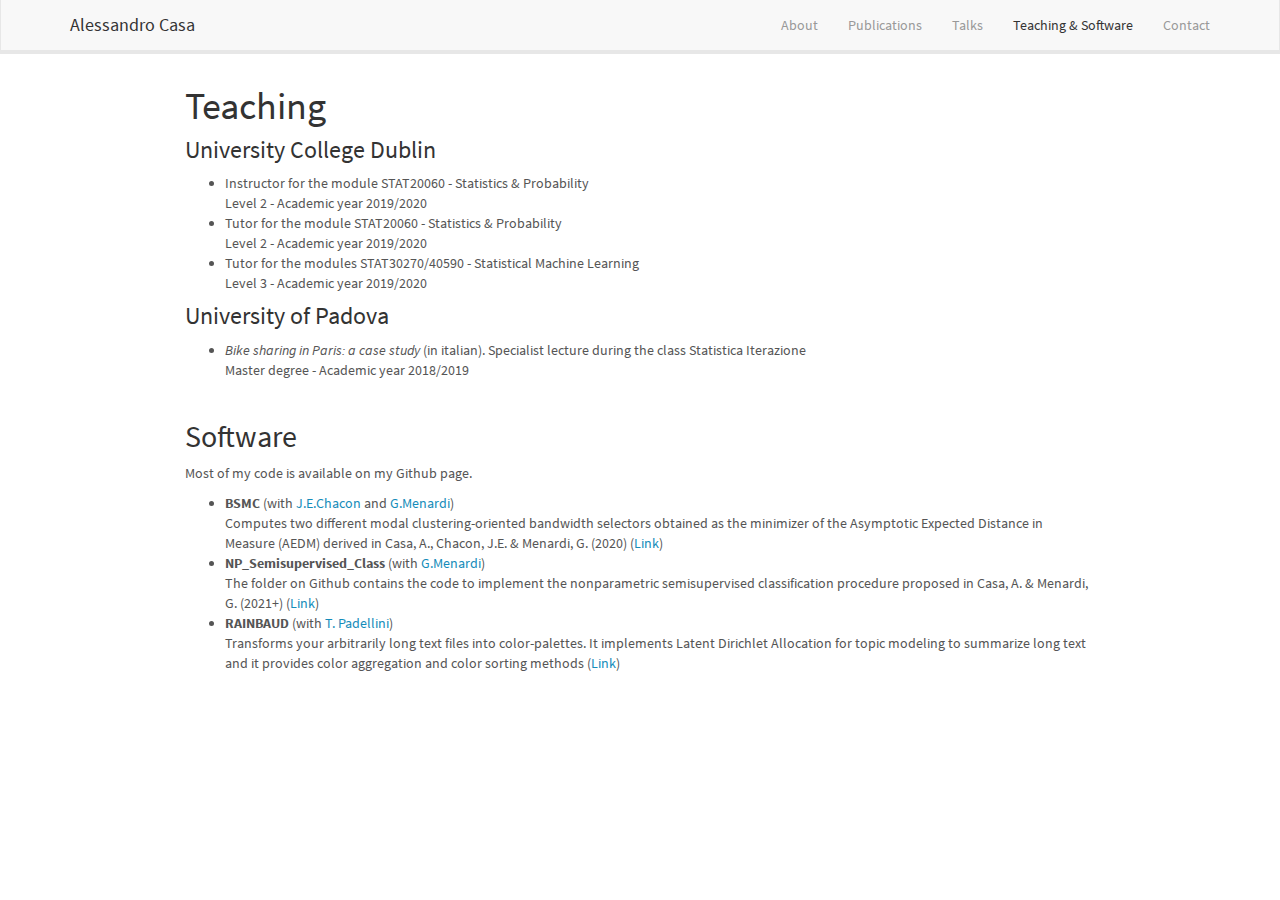
<file: teaching.html>
<!DOCTYPE html>

<html>

<head>

<meta charset="utf-8" />
<meta name="generator" content="pandoc" />
<meta http-equiv="X-UA-Compatible" content="IE=EDGE" />




<title>Teaching</title>

<script src="site_libs/jquery-1.11.3/jquery.min.js"></script>
<meta name="viewport" content="width=device-width, initial-scale=1" />
<link href="site_libs/bootstrap-3.3.5/css/lumen.min.css" rel="stylesheet" />
<script src="site_libs/bootstrap-3.3.5/js/bootstrap.min.js"></script>
<script src="site_libs/bootstrap-3.3.5/shim/html5shiv.min.js"></script>
<script src="site_libs/bootstrap-3.3.5/shim/respond.min.js"></script>
<style>h1 {font-size: 34px;}
       h1.title {font-size: 38px;}
       h2 {font-size: 30px;}
       h3 {font-size: 24px;}
       h4 {font-size: 18px;}
       h5 {font-size: 16px;}
       h6 {font-size: 12px;}
       code {color: inherit; background-color: rgba(0, 0, 0, 0.04);}
       pre:not([class]) { background-color: white }</style>
<script src="site_libs/navigation-1.1/tabsets.js"></script>
<link href="site_libs/highlightjs-9.12.0/textmate.css" rel="stylesheet" />
<script src="site_libs/highlightjs-9.12.0/highlight.js"></script>

<style type="text/css">
  code{white-space: pre-wrap;}
  span.smallcaps{font-variant: small-caps;}
  span.underline{text-decoration: underline;}
  div.column{display: inline-block; vertical-align: top; width: 50%;}
  div.hanging-indent{margin-left: 1.5em; text-indent: -1.5em;}
  ul.task-list{list-style: none;}
    </style>

<style type="text/css">code{white-space: pre;}</style>
<script type="text/javascript">
if (window.hljs) {
  hljs.configure({languages: []});
  hljs.initHighlightingOnLoad();
  if (document.readyState && document.readyState === "complete") {
    window.setTimeout(function() { hljs.initHighlighting(); }, 0);
  }
}
</script>








<style type = "text/css">
.main-container {
  max-width: 940px;
  margin-left: auto;
  margin-right: auto;
}
img {
  max-width:100%;
}
.tabbed-pane {
  padding-top: 12px;
}
.html-widget {
  margin-bottom: 20px;
}
button.code-folding-btn:focus {
  outline: none;
}
summary {
  display: list-item;
}
pre code {
  padding: 0;
}
</style>


<style type="text/css">
.dropdown-submenu {
  position: relative;
}
.dropdown-submenu>.dropdown-menu {
  top: 0;
  left: 100%;
  margin-top: -6px;
  margin-left: -1px;
  border-radius: 0 6px 6px 6px;
}
.dropdown-submenu:hover>.dropdown-menu {
  display: block;
}
.dropdown-submenu>a:after {
  display: block;
  content: " ";
  float: right;
  width: 0;
  height: 0;
  border-color: transparent;
  border-style: solid;
  border-width: 5px 0 5px 5px;
  border-left-color: #cccccc;
  margin-top: 5px;
  margin-right: -10px;
}
.dropdown-submenu:hover>a:after {
  border-left-color: #adb5bd;
}
.dropdown-submenu.pull-left {
  float: none;
}
.dropdown-submenu.pull-left>.dropdown-menu {
  left: -100%;
  margin-left: 10px;
  border-radius: 6px 0 6px 6px;
}
</style>

<script type="text/javascript">
// manage active state of menu based on current page
$(document).ready(function () {
  // active menu anchor
  href = window.location.pathname
  href = href.substr(href.lastIndexOf('/') + 1)
  if (href === "")
    href = "index.html";
  var menuAnchor = $('a[href="' + href + '"]');

  // mark it active
  menuAnchor.tab('show');

  // if it's got a parent navbar menu mark it active as well
  menuAnchor.closest('li.dropdown').addClass('active');

  // Navbar adjustments
  var navHeight = $(".navbar").first().height() + 15;
  var style = document.createElement('style');
  var pt = "padding-top: " + navHeight + "px; ";
  var mt = "margin-top: -" + navHeight + "px; ";
  var css = "";
  // offset scroll position for anchor links (for fixed navbar)
  for (var i = 1; i <= 6; i++) {
    css += ".section h" + i + "{ " + pt + mt + "}\n";
  }
  style.innerHTML = "body {" + pt + "padding-bottom: 40px; }\n" + css;
  document.head.appendChild(style);
});
</script>

<!-- tabsets -->

<style type="text/css">
.tabset-dropdown > .nav-tabs {
  display: inline-table;
  max-height: 500px;
  min-height: 44px;
  overflow-y: auto;
  border: 1px solid #ddd;
  border-radius: 4px;
}

.tabset-dropdown > .nav-tabs > li.active:before {
  content: "";
  font-family: 'Glyphicons Halflings';
  display: inline-block;
  padding: 10px;
  border-right: 1px solid #ddd;
}

.tabset-dropdown > .nav-tabs.nav-tabs-open > li.active:before {
  content: "&#xe258;";
  border: none;
}

.tabset-dropdown > .nav-tabs.nav-tabs-open:before {
  content: "";
  font-family: 'Glyphicons Halflings';
  display: inline-block;
  padding: 10px;
  border-right: 1px solid #ddd;
}

.tabset-dropdown > .nav-tabs > li.active {
  display: block;
}

.tabset-dropdown > .nav-tabs > li > a,
.tabset-dropdown > .nav-tabs > li > a:focus,
.tabset-dropdown > .nav-tabs > li > a:hover {
  border: none;
  display: inline-block;
  border-radius: 4px;
  background-color: transparent;
}

.tabset-dropdown > .nav-tabs.nav-tabs-open > li {
  display: block;
  float: none;
}

.tabset-dropdown > .nav-tabs > li {
  display: none;
}
</style>

<!-- code folding -->




</head>

<body>


<div class="container-fluid main-container">




<div class="navbar navbar-default  navbar-fixed-top" role="navigation">
  <div class="container">
    <div class="navbar-header">
      <button type="button" class="navbar-toggle collapsed" data-toggle="collapse" data-target="#navbar">
        <span class="icon-bar"></span>
        <span class="icon-bar"></span>
        <span class="icon-bar"></span>
      </button>
      <a class="navbar-brand" href="index.html">Alessandro Casa</a>
    </div>
    <div id="navbar" class="navbar-collapse collapse">
      <ul class="nav navbar-nav">
        
      </ul>
      <ul class="nav navbar-nav navbar-right">
        <li>
  <a href="bio.html">About</a>
</li>
<li>
  <a href="research.html">Publications</a>
</li>
<li>
  <a href="talks.html">Talks</a>
</li>
<li>
  <a href="teaching.html">Teaching &amp; Software</a>
</li>
<li>
  <a href="contact.html">Contact</a>
</li>
      </ul>
    </div><!--/.nav-collapse -->
  </div><!--/.container -->
</div><!--/.navbar -->

<div id="header">



<h1 class="title toc-ignore">Teaching</h1>

</div>


<div id="university-college-dublin" class="section level3">
<h3>University College Dublin</h3>
<ul>
<li>Instructor for the module STAT20060 - Statistics &amp; Probability <br> Level 2 - Academic year 2019/2020</li>
<li>Tutor for the module STAT20060 - Statistics &amp; Probability <br> Level 2 - Academic year 2019/2020</li>
<li>Tutor for the modules STAT30270/40590 - Statistical Machine Learning <br> Level 3 - Academic year 2019/2020</li>
</ul>
</div>
<div id="university-of-padova" class="section level3">
<h3>University of Padova</h3>
<ul>
<li><em>Bike sharing in Paris: a case study</em> (in italian). Specialist lecture during the class Statistica Iterazione <br> Master degree - Academic year 2018/2019</li>
</ul>
<p> </p>
</div>
<div id="software" class="section level2">
<h2>Software</h2>
<p>Most of my code is available on my Github page.</p>
<ul>
<li><strong>BSMC</strong> (with <a href="http://matematicas.unex.es/~jechacon/index_eng.htm">J.E.Chacon</a> and <a href="https://homes.stat.unipd.it/giovannamenardi/">G.Menardi</a>) <br> Computes two different modal clustering-oriented bandwidth selectors obtained as the minimizer of the Asymptotic Expected Distance in Measure (AEDM) derived in Casa, A., Chacon, J.E. &amp; Menardi, G. (2020) (<a href="https://github.com/AlessandroCasa/BsMc">Link</a>)</li>
<li><strong>NP_Semisupervised_Class</strong> (with <a href="https://homes.stat.unipd.it/giovannamenardi/">G.Menardi</a>) <br> The folder on Github contains the code to implement the nonparametric semisupervised classification procedure proposed in Casa, A. &amp; Menardi, G. (2021+) (<a href="https://github.com/AlessandroCasa/NP_SemiSupervised_Class">Link</a>)</li>
<li><strong>RAINBAUD</strong> (with <a href="https://tulliapadellini.github.io/code/">T. Padellini</a>) <br> Transforms your arbitrarily long text files into color-palettes. It implements Latent Dirichlet Allocation for topic modeling to summarize long text and it provides color aggregation and color sorting methods (<a href="https://github.com/tulliapadellini/rainbaud">Link</a>)</li>
</ul>
</div>




</div>

<script>

// add bootstrap table styles to pandoc tables
function bootstrapStylePandocTables() {
  $('tr.odd').parent('tbody').parent('table').addClass('table table-condensed');
}
$(document).ready(function () {
  bootstrapStylePandocTables();
});


</script>

<!-- tabsets -->

<script>
$(document).ready(function () {
  window.buildTabsets("TOC");
});

$(document).ready(function () {
  $('.tabset-dropdown > .nav-tabs > li').click(function () {
    $(this).parent().toggleClass('nav-tabs-open');
  });
});
</script>

<!-- code folding -->


<!-- dynamically load mathjax for compatibility with self-contained -->
<script>
  (function () {
    var script = document.createElement("script");
    script.type = "text/javascript";
    script.src  = "https://mathjax.rstudio.com/latest/MathJax.js?config=TeX-AMS-MML_HTMLorMML";
    document.getElementsByTagName("head")[0].appendChild(script);
  })();
</script>

</body>
</html>
</file>
<file: site_libs/highlightjs-9.12.0/textmate.css>
.hljs-literal {
  color: rgb(88, 72, 246);
}

.hljs-number {
  color: rgb(0, 0, 205);
}

.hljs-comment {
  color: rgb(76, 136, 107);
}

.hljs-keyword {
  color: rgb(0, 0, 255);
}

.hljs-string {
  color: rgb(3, 106, 7);
}
</file>
<file: site_libs/anchor-sections-1.0/anchor-sections.css>
/* Styles for section anchors */
a.anchor-section {margin-left: 10px; visibility: hidden; color: inherit;}
a.anchor-section::before {content: '#';}
.hasAnchor:hover a.anchor-section {visibility: visible;}
</file>
<file: site_libs/bootstrap-3.3.5/css/lumen.min.css>
@font-face {
  font-family: 'Source Sans Pro';
  font-style: normal;
  font-weight: 300;
  src: url(fonts/SourceSansProLight.ttf) format('truetype');
}
@font-face {
  font-family: 'Source Sans Pro';
  font-style: normal;
  font-weight: 400;
  src: url(fonts/SourceSansPro.ttf) format('truetype');
}
@font-face {
  font-family: 'Source Sans Pro';
  font-style: normal;
  font-weight: 700;
  src: url(fonts/SourceSansProBold.ttf) format('truetype');
}

@font-face {
  font-family: 'Source Sans Pro';
  font-style: italic;
  font-weight: 400;
  src: url(fonts/SourceSansProItalic.ttf) format('truetype');
}

/*
 * bootswatch v3.3.6
 * Homepage: http://bootswatch.com
 * Copyright 2012-2015 Thomas Park
 * Licensed under MIT
 * Based on Bootstrap
*//*!
 * Bootstrap v3.3.6 (http://getbootstrap.com)
 * Copyright 2011-2015 Twitter, Inc.
 * Licensed under MIT (https://github.com/twbs/bootstrap/blob/master/LICENSE)
 *//*! normalize.css v3.0.3 | MIT License | github.com/necolas/normalize.css */html{font-family:sans-serif;-ms-text-size-adjust:100%;-webkit-text-size-adjust:100%}body{margin:0}article,aside,details,figcaption,figure,footer,header,hgroup,main,menu,nav,section,summary{display:block}audio,canvas,progress,video{display:inline-block;vertical-align:baseline}audio:not([controls]){display:none;height:0}[hidden],template{display:none}a{background-color:transparent}a:active,a:hover{outline:0}abbr[title]{border-bottom:1px dotted}b,strong{font-weight:bold}dfn{font-style:italic}h1{font-size:2em;margin:0.67em 0}mark{background:#ff0;color:#000}small{font-size:80%}sub,sup{font-size:75%;line-height:0;position:relative;vertical-align:baseline}sup{top:-0.5em}sub{bottom:-0.25em}img{border:0}svg:not(:root){overflow:hidden}figure{margin:1em 40px}hr{-webkit-box-sizing:content-box;-moz-box-sizing:content-box;box-sizing:content-box;height:0}pre{overflow:auto}code,kbd,pre,samp{font-family:monospace, monospace;font-size:1em}button,input,optgroup,select,textarea{color:inherit;font:inherit;margin:0}button{overflow:visible}button,select{text-transform:none}button,html input[type="button"],input[type="reset"],input[type="submit"]{-webkit-appearance:button;cursor:pointer}button[disabled],html input[disabled]{cursor:default}button::-moz-focus-inner,input::-moz-focus-inner{border:0;padding:0}input{line-height:normal}input[type="checkbox"],input[type="radio"]{-webkit-box-sizing:border-box;-moz-box-sizing:border-box;box-sizing:border-box;padding:0}input[type="number"]::-webkit-inner-spin-button,input[type="number"]::-webkit-outer-spin-button{height:auto}input[type="search"]{-webkit-appearance:textfield;-webkit-box-sizing:content-box;-moz-box-sizing:content-box;box-sizing:content-box}input[type="search"]::-webkit-search-cancel-button,input[type="search"]::-webkit-search-decoration{-webkit-appearance:none}fieldset{border:1px solid #c0c0c0;margin:0 2px;padding:0.35em 0.625em 0.75em}legend{border:0;padding:0}textarea{overflow:auto}optgroup{font-weight:bold}table{border-collapse:collapse;border-spacing:0}td,th{padding:0}/*! Source: https://github.com/h5bp/html5-boilerplate/blob/master/src/css/main.css */@media print{*,*:before,*:after{background:transparent !important;color:#000 !important;-webkit-box-shadow:none !important;box-shadow:none !important;text-shadow:none !important}a,a:visited{text-decoration:underline}a[href]:after{content:" (" attr(href) ")"}abbr[title]:after{content:" (" attr(title) ")"}a[href^="#"]:after,a[href^="javascript:"]:after{content:""}pre,blockquote{border:1px solid #999;page-break-inside:avoid}thead{display:table-header-group}tr,img{page-break-inside:avoid}img{max-width:100% !important}p,h2,h3{orphans:3;widows:3}h2,h3{page-break-after:avoid}.navbar{display:none}.btn>.caret,.dropup>.btn>.caret{border-top-color:#000 !important}.label{border:1px solid #000}.table{border-collapse:collapse !important}.table td,.table th{background-color:#fff !important}.table-bordered th,.table-bordered td{border:1px solid #ddd !important}}@font-face{font-family:'Glyphicons Halflings';src:url('../fonts/glyphicons-halflings-regular.eot');src:url('../fonts/glyphicons-halflings-regular.eot?#iefix') format('embedded-opentype'),url('../fonts/glyphicons-halflings-regular.woff') format('woff'),url('../fonts/glyphicons-halflings-regular.ttf') format('truetype'),url('../fonts/glyphicons-halflings-regular.svg#glyphicons_halflingsregular') format('svg')}.glyphicon{position:relative;top:1px;display:inline-block;font-family:'Glyphicons Halflings';font-style:normal;font-weight:normal;line-height:1;-webkit-font-smoothing:antialiased;-moz-osx-font-smoothing:grayscale}.glyphicon-asterisk:before{content:"\002a"}.glyphicon-plus:before{content:"\002b"}.glyphicon-euro:before,.glyphicon-eur:before{content:"\20ac"}.glyphicon-minus:before{content:"\2212"}.glyphicon-cloud:before{content:"\2601"}.glyphicon-envelope:before{content:"\2709"}.glyphicon-pencil:before{content:"\270f"}.glyphicon-glass:before{content:"\e001"}.glyphicon-music:before{content:"\e002"}.glyphicon-search:before{content:"\e003"}.glyphicon-heart:before{content:"\e005"}.glyphicon-star:before{content:"\e006"}.glyphicon-star-empty:before{content:"\e007"}.glyphicon-user:before{content:"\e008"}.glyphicon-film:before{content:"\e009"}.glyphicon-th-large:before{content:"\e010"}.glyphicon-th:before{content:"\e011"}.glyphicon-th-list:before{content:"\e012"}.glyphicon-ok:before{content:"\e013"}.glyphicon-remove:before{content:"\e014"}.glyphicon-zoom-in:before{content:"\e015"}.glyphicon-zoom-out:before{content:"\e016"}.glyphicon-off:before{content:"\e017"}.glyphicon-signal:before{content:"\e018"}.glyphicon-cog:before{content:"\e019"}.glyphicon-trash:before{content:"\e020"}.glyphicon-home:before{content:"\e021"}.glyphicon-file:before{content:"\e022"}.glyphicon-time:before{content:"\e023"}.glyphicon-road:before{content:"\e024"}.glyphicon-download-alt:before{content:"\e025"}.glyphicon-download:before{content:"\e026"}.glyphicon-upload:before{content:"\e027"}.glyphicon-inbox:before{content:"\e028"}.glyphicon-play-circle:before{content:"\e029"}.glyphicon-repeat:before{content:"\e030"}.glyphicon-refresh:before{content:"\e031"}.glyphicon-list-alt:before{content:"\e032"}.glyphicon-lock:before{content:"\e033"}.glyphicon-flag:before{content:"\e034"}.glyphicon-headphones:before{content:"\e035"}.glyphicon-volume-off:before{content:"\e036"}.glyphicon-volume-down:before{content:"\e037"}.glyphicon-volume-up:before{content:"\e038"}.glyphicon-qrcode:before{content:"\e039"}.glyphicon-barcode:before{content:"\e040"}.glyphicon-tag:before{content:"\e041"}.glyphicon-tags:before{content:"\e042"}.glyphicon-book:before{content:"\e043"}.glyphicon-bookmark:before{content:"\e044"}.glyphicon-print:before{content:"\e045"}.glyphicon-camera:before{content:"\e046"}.glyphicon-font:before{content:"\e047"}.glyphicon-bold:before{content:"\e048"}.glyphicon-italic:before{content:"\e049"}.glyphicon-text-height:before{content:"\e050"}.glyphicon-text-width:before{content:"\e051"}.glyphicon-align-left:before{content:"\e052"}.glyphicon-align-center:before{content:"\e053"}.glyphicon-align-right:before{content:"\e054"}.glyphicon-align-justify:before{content:"\e055"}.glyphicon-list:before{content:"\e056"}.glyphicon-indent-left:before{content:"\e057"}.glyphicon-indent-right:before{content:"\e058"}.glyphicon-facetime-video:before{content:"\e059"}.glyphicon-picture:before{content:"\e060"}.glyphicon-map-marker:before{content:"\e062"}.glyphicon-adjust:before{content:"\e063"}.glyphicon-tint:before{content:"\e064"}.glyphicon-edit:before{content:"\e065"}.glyphicon-share:before{content:"\e066"}.glyphicon-check:before{content:"\e067"}.glyphicon-move:before{content:"\e068"}.glyphicon-step-backward:before{content:"\e069"}.glyphicon-fast-backward:before{content:"\e070"}.glyphicon-backward:before{content:"\e071"}.glyphicon-play:before{content:"\e072"}.glyphicon-pause:before{content:"\e073"}.glyphicon-stop:before{content:"\e074"}.glyphicon-forward:before{content:"\e075"}.glyphicon-fast-forward:before{content:"\e076"}.glyphicon-step-forward:before{content:"\e077"}.glyphicon-eject:before{content:"\e078"}.glyphicon-chevron-left:before{content:"\e079"}.glyphicon-chevron-right:before{content:"\e080"}.glyphicon-plus-sign:before{content:"\e081"}.glyphicon-minus-sign:before{content:"\e082"}.glyphicon-remove-sign:before{content:"\e083"}.glyphicon-ok-sign:before{content:"\e084"}.glyphicon-question-sign:before{content:"\e085"}.glyphicon-info-sign:before{content:"\e086"}.glyphicon-screenshot:before{content:"\e087"}.glyphicon-remove-circle:before{content:"\e088"}.glyphicon-ok-circle:before{content:"\e089"}.glyphicon-ban-circle:before{content:"\e090"}.glyphicon-arrow-left:before{content:"\e091"}.glyphicon-arrow-right:before{content:"\e092"}.glyphicon-arrow-up:before{content:"\e093"}.glyphicon-arrow-down:before{content:"\e094"}.glyphicon-share-alt:before{content:"\e095"}.glyphicon-resize-full:before{content:"\e096"}.glyphicon-resize-small:before{content:"\e097"}.glyphicon-exclamation-sign:before{content:"\e101"}.glyphicon-gift:before{content:"\e102"}.glyphicon-leaf:before{content:"\e103"}.glyphicon-fire:before{content:"\e104"}.glyphicon-eye-open:before{content:"\e105"}.glyphicon-eye-close:before{content:"\e106"}.glyphicon-warning-sign:before{content:"\e107"}.glyphicon-plane:before{content:"\e108"}.glyphicon-calendar:before{content:"\e109"}.glyphicon-random:before{content:"\e110"}.glyphicon-comment:before{content:"\e111"}.glyphicon-magnet:before{content:"\e112"}.glyphicon-chevron-up:before{content:"\e113"}.glyphicon-chevron-down:before{content:"\e114"}.glyphicon-retweet:before{content:"\e115"}.glyphicon-shopping-cart:before{content:"\e116"}.glyphicon-folder-close:before{content:"\e117"}.glyphicon-folder-open:before{content:"\e118"}.glyphicon-resize-vertical:before{content:"\e119"}.glyphicon-resize-horizontal:before{content:"\e120"}.glyphicon-hdd:before{content:"\e121"}.glyphicon-bullhorn:before{content:"\e122"}.glyphicon-bell:before{content:"\e123"}.glyphicon-certificate:before{content:"\e124"}.glyphicon-thumbs-up:before{content:"\e125"}.glyphicon-thumbs-down:before{content:"\e126"}.glyphicon-hand-right:before{content:"\e127"}.glyphicon-hand-left:before{content:"\e128"}.glyphicon-hand-up:before{content:"\e129"}.glyphicon-hand-down:before{content:"\e130"}.glyphicon-circle-arrow-right:before{content:"\e131"}.glyphicon-circle-arrow-left:before{content:"\e132"}.glyphicon-circle-arrow-up:before{content:"\e133"}.glyphicon-circle-arrow-down:before{content:"\e134"}.glyphicon-globe:before{content:"\e135"}.glyphicon-wrench:before{content:"\e136"}.glyphicon-tasks:before{content:"\e137"}.glyphicon-filter:before{content:"\e138"}.glyphicon-briefcase:before{content:"\e139"}.glyphicon-fullscreen:before{content:"\e140"}.glyphicon-dashboard:before{content:"\e141"}.glyphicon-paperclip:before{content:"\e142"}.glyphicon-heart-empty:before{content:"\e143"}.glyphicon-link:before{content:"\e144"}.glyphicon-phone:before{content:"\e145"}.glyphicon-pushpin:before{content:"\e146"}.glyphicon-usd:before{content:"\e148"}.glyphicon-gbp:before{content:"\e149"}.glyphicon-sort:before{content:"\e150"}.glyphicon-sort-by-alphabet:before{content:"\e151"}.glyphicon-sort-by-alphabet-alt:before{content:"\e152"}.glyphicon-sort-by-order:before{content:"\e153"}.glyphicon-sort-by-order-alt:before{content:"\e154"}.glyphicon-sort-by-attributes:before{content:"\e155"}.glyphicon-sort-by-attributes-alt:before{content:"\e156"}.glyphicon-unchecked:before{content:"\e157"}.glyphicon-expand:before{content:"\e158"}.glyphicon-collapse-down:before{content:"\e159"}.glyphicon-collapse-up:before{content:"\e160"}.glyphicon-log-in:before{content:"\e161"}.glyphicon-flash:before{content:"\e162"}.glyphicon-log-out:before{content:"\e163"}.glyphicon-new-window:before{content:"\e164"}.glyphicon-record:before{content:"\e165"}.glyphicon-save:before{content:"\e166"}.glyphicon-open:before{content:"\e167"}.glyphicon-saved:before{content:"\e168"}.glyphicon-import:before{content:"\e169"}.glyphicon-export:before{content:"\e170"}.glyphicon-send:before{content:"\e171"}.glyphicon-floppy-disk:before{content:"\e172"}.glyphicon-floppy-saved:before{content:"\e173"}.glyphicon-floppy-remove:before{content:"\e174"}.glyphicon-floppy-save:before{content:"\e175"}.glyphicon-floppy-open:before{content:"\e176"}.glyphicon-credit-card:before{content:"\e177"}.glyphicon-transfer:before{content:"\e178"}.glyphicon-cutlery:before{content:"\e179"}.glyphicon-header:before{content:"\e180"}.glyphicon-compressed:before{content:"\e181"}.glyphicon-earphone:before{content:"\e182"}.glyphicon-phone-alt:before{content:"\e183"}.glyphicon-tower:before{content:"\e184"}.glyphicon-stats:before{content:"\e185"}.glyphicon-sd-video:before{content:"\e186"}.glyphicon-hd-video:before{content:"\e187"}.glyphicon-subtitles:before{content:"\e188"}.glyphicon-sound-stereo:before{content:"\e189"}.glyphicon-sound-dolby:before{content:"\e190"}.glyphicon-sound-5-1:before{content:"\e191"}.glyphicon-sound-6-1:before{content:"\e192"}.glyphicon-sound-7-1:before{content:"\e193"}.glyphicon-copyright-mark:before{content:"\e194"}.glyphicon-registration-mark:before{content:"\e195"}.glyphicon-cloud-download:before{content:"\e197"}.glyphicon-cloud-upload:before{content:"\e198"}.glyphicon-tree-conifer:before{content:"\e199"}.glyphicon-tree-deciduous:before{content:"\e200"}.glyphicon-cd:before{content:"\e201"}.glyphicon-save-file:before{content:"\e202"}.glyphicon-open-file:before{content:"\e203"}.glyphicon-level-up:before{content:"\e204"}.glyphicon-copy:before{content:"\e205"}.glyphicon-paste:before{content:"\e206"}.glyphicon-alert:before{content:"\e209"}.glyphicon-equalizer:before{content:"\e210"}.glyphicon-king:before{content:"\e211"}.glyphicon-queen:before{content:"\e212"}.glyphicon-pawn:before{content:"\e213"}.glyphicon-bishop:before{content:"\e214"}.glyphicon-knight:before{content:"\e215"}.glyphicon-baby-formula:before{content:"\e216"}.glyphicon-tent:before{content:"\26fa"}.glyphicon-blackboard:before{content:"\e218"}.glyphicon-bed:before{content:"\e219"}.glyphicon-apple:before{content:"\f8ff"}.glyphicon-erase:before{content:"\e221"}.glyphicon-hourglass:before{content:"\231b"}.glyphicon-lamp:before{content:"\e223"}.glyphicon-duplicate:before{content:"\e224"}.glyphicon-piggy-bank:before{content:"\e225"}.glyphicon-scissors:before{content:"\e226"}.glyphicon-bitcoin:before{content:"\e227"}.glyphicon-btc:before{content:"\e227"}.glyphicon-xbt:before{content:"\e227"}.glyphicon-yen:before{content:"\00a5"}.glyphicon-jpy:before{content:"\00a5"}.glyphicon-ruble:before{content:"\20bd"}.glyphicon-rub:before{content:"\20bd"}.glyphicon-scale:before{content:"\e230"}.glyphicon-ice-lolly:before{content:"\e231"}.glyphicon-ice-lolly-tasted:before{content:"\e232"}.glyphicon-education:before{content:"\e233"}.glyphicon-option-horizontal:before{content:"\e234"}.glyphicon-option-vertical:before{content:"\e235"}.glyphicon-menu-hamburger:before{content:"\e236"}.glyphicon-modal-window:before{content:"\e237"}.glyphicon-oil:before{content:"\e238"}.glyphicon-grain:before{content:"\e239"}.glyphicon-sunglasses:before{content:"\e240"}.glyphicon-text-size:before{content:"\e241"}.glyphicon-text-color:before{content:"\e242"}.glyphicon-text-background:before{content:"\e243"}.glyphicon-object-align-top:before{content:"\e244"}.glyphicon-object-align-bottom:before{content:"\e245"}.glyphicon-object-align-horizontal:before{content:"\e246"}.glyphicon-object-align-left:before{content:"\e247"}.glyphicon-object-align-vertical:before{content:"\e248"}.glyphicon-object-align-right:before{content:"\e249"}.glyphicon-triangle-right:before{content:"\e250"}.glyphicon-triangle-left:before{content:"\e251"}.glyphicon-triangle-bottom:before{content:"\e252"}.glyphicon-triangle-top:before{content:"\e253"}.glyphicon-console:before{content:"\e254"}.glyphicon-superscript:before{content:"\e255"}.glyphicon-subscript:before{content:"\e256"}.glyphicon-menu-left:before{content:"\e257"}.glyphicon-menu-right:before{content:"\e258"}.glyphicon-menu-down:before{content:"\e259"}.glyphicon-menu-up:before{content:"\e260"}*{-webkit-box-sizing:border-box;-moz-box-sizing:border-box;box-sizing:border-box}*:before,*:after{-webkit-box-sizing:border-box;-moz-box-sizing:border-box;box-sizing:border-box}html{font-size:10px;-webkit-tap-highlight-color:rgba(0,0,0,0)}body{font-family:"Source Sans Pro","Helvetica Neue",Helvetica,Arial,sans-serif;font-size:14px;line-height:1.42857143;color:#555555;background-color:#ffffff}input,button,select,textarea{font-family:inherit;font-size:inherit;line-height:inherit}a{color:#158cba;text-decoration:none}a:hover,a:focus{color:#158cba;text-decoration:underline}a:focus{outline:thin dotted;outline:5px auto -webkit-focus-ring-color;outline-offset:-2px}figure{margin:0}img{vertical-align:middle}.img-responsive,.thumbnail>img,.thumbnail a>img,.carousel-inner>.item>img,.carousel-inner>.item>a>img{display:block;max-width:100%;height:auto}.img-rounded{border-radius:5px}.img-thumbnail{padding:4px;line-height:1.42857143;background-color:#ffffff;border:1px solid #eeeeee;border-radius:4px;-webkit-transition:all .2s ease-in-out;-o-transition:all .2s ease-in-out;transition:all .2s ease-in-out;display:inline-block;max-width:100%;height:auto}.img-circle{border-radius:50%}hr{margin-top:20px;margin-bottom:20px;border:0;border-top:1px solid #eeeeee}.sr-only{position:absolute;width:1px;height:1px;margin:-1px;padding:0;overflow:hidden;clip:rect(0, 0, 0, 0);border:0}.sr-only-focusable:active,.sr-only-focusable:focus{position:static;width:auto;height:auto;margin:0;overflow:visible;clip:auto}[role="button"]{cursor:pointer}h1,h2,h3,h4,h5,h6,.h1,.h2,.h3,.h4,.h5,.h6{font-family:inherit;font-weight:400;line-height:1.1;color:#333333}h1 small,h2 small,h3 small,h4 small,h5 small,h6 small,.h1 small,.h2 small,.h3 small,.h4 small,.h5 small,.h6 small,h1 .small,h2 .small,h3 .small,h4 .small,h5 .small,h6 .small,.h1 .small,.h2 .small,.h3 .small,.h4 .small,.h5 .small,.h6 .small{font-weight:normal;line-height:1;color:#999999}h1,.h1,h2,.h2,h3,.h3{margin-top:20px;margin-bottom:10px}h1 small,.h1 small,h2 small,.h2 small,h3 small,.h3 small,h1 .small,.h1 .small,h2 .small,.h2 .small,h3 .small,.h3 .small{font-size:65%}h4,.h4,h5,.h5,h6,.h6{margin-top:10px;margin-bottom:10px}h4 small,.h4 small,h5 small,.h5 small,h6 small,.h6 small,h4 .small,.h4 .small,h5 .small,.h5 .small,h6 .small,.h6 .small{font-size:75%}h1,.h1{font-size:36px}h2,.h2{font-size:30px}h3,.h3{font-size:24px}h4,.h4{font-size:18px}h5,.h5{font-size:14px}h6,.h6{font-size:12px}p{margin:0 0 10px}.lead{margin-bottom:20px;font-size:16px;font-weight:300;line-height:1.4}@media (min-width:768px){.lead{font-size:21px}}small,.small{font-size:85%}mark,.mark{background-color:#ff851b;padding:.2em}.text-left{text-align:left}.text-right{text-align:right}.text-center{text-align:center}.text-justify{text-align:justify}.text-nowrap{white-space:nowrap}.text-lowercase{text-transform:lowercase}.text-uppercase{text-transform:uppercase}.text-capitalize{text-transform:capitalize}.text-muted{color:#999999}.text-primary{color:#158cba}a.text-primary:hover,a.text-primary:focus{color:#106a8c}.text-success{color:#ffffff}a.text-success:hover,a.text-success:focus{color:#e6e6e6}.text-info{color:#ffffff}a.text-info:hover,a.text-info:focus{color:#e6e6e6}.text-warning{color:#ffffff}a.text-warning:hover,a.text-warning:focus{color:#e6e6e6}.text-danger{color:#ffffff}a.text-danger:hover,a.text-danger:focus{color:#e6e6e6}.bg-primary{color:#fff;background-color:#158cba}a.bg-primary:hover,a.bg-primary:focus{background-color:#106a8c}.bg-success{background-color:#28b62c}a.bg-success:hover,a.bg-success:focus{background-color:#1f8c22}.bg-info{background-color:#75caeb}a.bg-info:hover,a.bg-info:focus{background-color:#48b9e5}.bg-warning{background-color:#ff851b}a.bg-warning:hover,a.bg-warning:focus{background-color:#e76b00}.bg-danger{background-color:#ff4136}a.bg-danger:hover,a.bg-danger:focus{background-color:#ff1103}.page-header{padding-bottom:9px;margin:40px 0 20px;border-bottom:1px solid #eeeeee}ul,ol{margin-top:0;margin-bottom:10px}ul ul,ol ul,ul ol,ol ol{margin-bottom:0}.list-unstyled{padding-left:0;list-style:none}.list-inline{padding-left:0;list-style:none;margin-left:-5px}.list-inline>li{display:inline-block;padding-left:5px;padding-right:5px}dl{margin-top:0;margin-bottom:20px}dt,dd{line-height:1.42857143}dt{font-weight:bold}dd{margin-left:0}@media (min-width:768px){.dl-horizontal dt{float:left;width:160px;clear:left;text-align:right;overflow:hidden;text-overflow:ellipsis;white-space:nowrap}.dl-horizontal dd{margin-left:180px}}abbr[title],abbr[data-original-title]{cursor:help;border-bottom:1px dotted #999999}.initialism{font-size:90%;text-transform:uppercase}blockquote{padding:10px 20px;margin:0 0 20px;font-size:17.5px;border-left:5px solid #eeeeee}blockquote p:last-child,blockquote ul:last-child,blockquote ol:last-child{margin-bottom:0}blockquote footer,blockquote small,blockquote .small{display:block;font-size:80%;line-height:1.42857143;color:#999999}blockquote footer:before,blockquote small:before,blockquote .small:before{content:'\2014 \00A0'}.blockquote-reverse,blockquote.pull-right{padding-right:15px;padding-left:0;border-right:5px solid #eeeeee;border-left:0;text-align:right}.blockquote-reverse footer:before,blockquote.pull-right footer:before,.blockquote-reverse small:before,blockquote.pull-right small:before,.blockquote-reverse .small:before,blockquote.pull-right .small:before{content:''}.blockquote-reverse footer:after,blockquote.pull-right footer:after,.blockquote-reverse small:after,blockquote.pull-right small:after,.blockquote-reverse .small:after,blockquote.pull-right .small:after{content:'\00A0 \2014'}address{margin-bottom:20px;font-style:normal;line-height:1.42857143}code,kbd,pre,samp{font-family:monospace}code{padding:2px 4px;font-size:90%;color:#c7254e;background-color:#f9f2f4;border-radius:4px}kbd{padding:2px 4px;font-size:90%;color:#ffffff;background-color:#333333;border-radius:2px;-webkit-box-shadow:inset 0 -1px 0 rgba(0,0,0,0.25);box-shadow:inset 0 -1px 0 rgba(0,0,0,0.25)}kbd kbd{padding:0;font-size:100%;font-weight:bold;-webkit-box-shadow:none;box-shadow:none}pre{display:block;padding:9.5px;margin:0 0 10px;font-size:13px;line-height:1.42857143;word-break:break-all;word-wrap:break-word;color:#333333;background-color:#f5f5f5;border:1px solid #cccccc;border-radius:4px}pre code{padding:0;font-size:inherit;color:inherit;white-space:pre-wrap;background-color:transparent;border-radius:0}.pre-scrollable{max-height:340px;overflow-y:scroll}.container{margin-right:auto;margin-left:auto;padding-left:15px;padding-right:15px}@media (min-width:768px){.container{width:750px}}@media (min-width:992px){.container{width:970px}}@media (min-width:1200px){.container{width:1170px}}.container-fluid{margin-right:auto;margin-left:auto;padding-left:15px;padding-right:15px}.row{margin-left:-15px;margin-right:-15px}.col-xs-1,.col-sm-1,.col-md-1,.col-lg-1,.col-xs-2,.col-sm-2,.col-md-2,.col-lg-2,.col-xs-3,.col-sm-3,.col-md-3,.col-lg-3,.col-xs-4,.col-sm-4,.col-md-4,.col-lg-4,.col-xs-5,.col-sm-5,.col-md-5,.col-lg-5,.col-xs-6,.col-sm-6,.col-md-6,.col-lg-6,.col-xs-7,.col-sm-7,.col-md-7,.col-lg-7,.col-xs-8,.col-sm-8,.col-md-8,.col-lg-8,.col-xs-9,.col-sm-9,.col-md-9,.col-lg-9,.col-xs-10,.col-sm-10,.col-md-10,.col-lg-10,.col-xs-11,.col-sm-11,.col-md-11,.col-lg-11,.col-xs-12,.col-sm-12,.col-md-12,.col-lg-12{position:relative;min-height:1px;padding-left:15px;padding-right:15px}.col-xs-1,.col-xs-2,.col-xs-3,.col-xs-4,.col-xs-5,.col-xs-6,.col-xs-7,.col-xs-8,.col-xs-9,.col-xs-10,.col-xs-11,.col-xs-12{float:left}.col-xs-12{width:100%}.col-xs-11{width:91.66666667%}.col-xs-10{width:83.33333333%}.col-xs-9{width:75%}.col-xs-8{width:66.66666667%}.col-xs-7{width:58.33333333%}.col-xs-6{width:50%}.col-xs-5{width:41.66666667%}.col-xs-4{width:33.33333333%}.col-xs-3{width:25%}.col-xs-2{width:16.66666667%}.col-xs-1{width:8.33333333%}.col-xs-pull-12{right:100%}.col-xs-pull-11{right:91.66666667%}.col-xs-pull-10{right:83.33333333%}.col-xs-pull-9{right:75%}.col-xs-pull-8{right:66.66666667%}.col-xs-pull-7{right:58.33333333%}.col-xs-pull-6{right:50%}.col-xs-pull-5{right:41.66666667%}.col-xs-pull-4{right:33.33333333%}.col-xs-pull-3{right:25%}.col-xs-pull-2{right:16.66666667%}.col-xs-pull-1{right:8.33333333%}.col-xs-pull-0{right:auto}.col-xs-push-12{left:100%}.col-xs-push-11{left:91.66666667%}.col-xs-push-10{left:83.33333333%}.col-xs-push-9{left:75%}.col-xs-push-8{left:66.66666667%}.col-xs-push-7{left:58.33333333%}.col-xs-push-6{left:50%}.col-xs-push-5{left:41.66666667%}.col-xs-push-4{left:33.33333333%}.col-xs-push-3{left:25%}.col-xs-push-2{left:16.66666667%}.col-xs-push-1{left:8.33333333%}.col-xs-push-0{left:auto}.col-xs-offset-12{margin-left:100%}.col-xs-offset-11{margin-left:91.66666667%}.col-xs-offset-10{margin-left:83.33333333%}.col-xs-offset-9{margin-left:75%}.col-xs-offset-8{margin-left:66.66666667%}.col-xs-offset-7{margin-left:58.33333333%}.col-xs-offset-6{margin-left:50%}.col-xs-offset-5{margin-left:41.66666667%}.col-xs-offset-4{margin-left:33.33333333%}.col-xs-offset-3{margin-left:25%}.col-xs-offset-2{margin-left:16.66666667%}.col-xs-offset-1{margin-left:8.33333333%}.col-xs-offset-0{margin-left:0%}@media (min-width:768px){.col-sm-1,.col-sm-2,.col-sm-3,.col-sm-4,.col-sm-5,.col-sm-6,.col-sm-7,.col-sm-8,.col-sm-9,.col-sm-10,.col-sm-11,.col-sm-12{float:left}.col-sm-12{width:100%}.col-sm-11{width:91.66666667%}.col-sm-10{width:83.33333333%}.col-sm-9{width:75%}.col-sm-8{width:66.66666667%}.col-sm-7{width:58.33333333%}.col-sm-6{width:50%}.col-sm-5{width:41.66666667%}.col-sm-4{width:33.33333333%}.col-sm-3{width:25%}.col-sm-2{width:16.66666667%}.col-sm-1{width:8.33333333%}.col-sm-pull-12{right:100%}.col-sm-pull-11{right:91.66666667%}.col-sm-pull-10{right:83.33333333%}.col-sm-pull-9{right:75%}.col-sm-pull-8{right:66.66666667%}.col-sm-pull-7{right:58.33333333%}.col-sm-pull-6{right:50%}.col-sm-pull-5{right:41.66666667%}.col-sm-pull-4{right:33.33333333%}.col-sm-pull-3{right:25%}.col-sm-pull-2{right:16.66666667%}.col-sm-pull-1{right:8.33333333%}.col-sm-pull-0{right:auto}.col-sm-push-12{left:100%}.col-sm-push-11{left:91.66666667%}.col-sm-push-10{left:83.33333333%}.col-sm-push-9{left:75%}.col-sm-push-8{left:66.66666667%}.col-sm-push-7{left:58.33333333%}.col-sm-push-6{left:50%}.col-sm-push-5{left:41.66666667%}.col-sm-push-4{left:33.33333333%}.col-sm-push-3{left:25%}.col-sm-push-2{left:16.66666667%}.col-sm-push-1{left:8.33333333%}.col-sm-push-0{left:auto}.col-sm-offset-12{margin-left:100%}.col-sm-offset-11{margin-left:91.66666667%}.col-sm-offset-10{margin-left:83.33333333%}.col-sm-offset-9{margin-left:75%}.col-sm-offset-8{margin-left:66.66666667%}.col-sm-offset-7{margin-left:58.33333333%}.col-sm-offset-6{margin-left:50%}.col-sm-offset-5{margin-left:41.66666667%}.col-sm-offset-4{margin-left:33.33333333%}.col-sm-offset-3{margin-left:25%}.col-sm-offset-2{margin-left:16.66666667%}.col-sm-offset-1{margin-left:8.33333333%}.col-sm-offset-0{margin-left:0%}}@media (min-width:992px){.col-md-1,.col-md-2,.col-md-3,.col-md-4,.col-md-5,.col-md-6,.col-md-7,.col-md-8,.col-md-9,.col-md-10,.col-md-11,.col-md-12{float:left}.col-md-12{width:100%}.col-md-11{width:91.66666667%}.col-md-10{width:83.33333333%}.col-md-9{width:75%}.col-md-8{width:66.66666667%}.col-md-7{width:58.33333333%}.col-md-6{width:50%}.col-md-5{width:41.66666667%}.col-md-4{width:33.33333333%}.col-md-3{width:25%}.col-md-2{width:16.66666667%}.col-md-1{width:8.33333333%}.col-md-pull-12{right:100%}.col-md-pull-11{right:91.66666667%}.col-md-pull-10{right:83.33333333%}.col-md-pull-9{right:75%}.col-md-pull-8{right:66.66666667%}.col-md-pull-7{right:58.33333333%}.col-md-pull-6{right:50%}.col-md-pull-5{right:41.66666667%}.col-md-pull-4{right:33.33333333%}.col-md-pull-3{right:25%}.col-md-pull-2{right:16.66666667%}.col-md-pull-1{right:8.33333333%}.col-md-pull-0{right:auto}.col-md-push-12{left:100%}.col-md-push-11{left:91.66666667%}.col-md-push-10{left:83.33333333%}.col-md-push-9{left:75%}.col-md-push-8{left:66.66666667%}.col-md-push-7{left:58.33333333%}.col-md-push-6{left:50%}.col-md-push-5{left:41.66666667%}.col-md-push-4{left:33.33333333%}.col-md-push-3{left:25%}.col-md-push-2{left:16.66666667%}.col-md-push-1{left:8.33333333%}.col-md-push-0{left:auto}.col-md-offset-12{margin-left:100%}.col-md-offset-11{margin-left:91.66666667%}.col-md-offset-10{margin-left:83.33333333%}.col-md-offset-9{margin-left:75%}.col-md-offset-8{margin-left:66.66666667%}.col-md-offset-7{margin-left:58.33333333%}.col-md-offset-6{margin-left:50%}.col-md-offset-5{margin-left:41.66666667%}.col-md-offset-4{margin-left:33.33333333%}.col-md-offset-3{margin-left:25%}.col-md-offset-2{margin-left:16.66666667%}.col-md-offset-1{margin-left:8.33333333%}.col-md-offset-0{margin-left:0%}}@media (min-width:1200px){.col-lg-1,.col-lg-2,.col-lg-3,.col-lg-4,.col-lg-5,.col-lg-6,.col-lg-7,.col-lg-8,.col-lg-9,.col-lg-10,.col-lg-11,.col-lg-12{float:left}.col-lg-12{width:100%}.col-lg-11{width:91.66666667%}.col-lg-10{width:83.33333333%}.col-lg-9{width:75%}.col-lg-8{width:66.66666667%}.col-lg-7{width:58.33333333%}.col-lg-6{width:50%}.col-lg-5{width:41.66666667%}.col-lg-4{width:33.33333333%}.col-lg-3{width:25%}.col-lg-2{width:16.66666667%}.col-lg-1{width:8.33333333%}.col-lg-pull-12{right:100%}.col-lg-pull-11{right:91.66666667%}.col-lg-pull-10{right:83.33333333%}.col-lg-pull-9{right:75%}.col-lg-pull-8{right:66.66666667%}.col-lg-pull-7{right:58.33333333%}.col-lg-pull-6{right:50%}.col-lg-pull-5{right:41.66666667%}.col-lg-pull-4{right:33.33333333%}.col-lg-pull-3{right:25%}.col-lg-pull-2{right:16.66666667%}.col-lg-pull-1{right:8.33333333%}.col-lg-pull-0{right:auto}.col-lg-push-12{left:100%}.col-lg-push-11{left:91.66666667%}.col-lg-push-10{left:83.33333333%}.col-lg-push-9{left:75%}.col-lg-push-8{left:66.66666667%}.col-lg-push-7{left:58.33333333%}.col-lg-push-6{left:50%}.col-lg-push-5{left:41.66666667%}.col-lg-push-4{left:33.33333333%}.col-lg-push-3{left:25%}.col-lg-push-2{left:16.66666667%}.col-lg-push-1{left:8.33333333%}.col-lg-push-0{left:auto}.col-lg-offset-12{margin-left:100%}.col-lg-offset-11{margin-left:91.66666667%}.col-lg-offset-10{margin-left:83.33333333%}.col-lg-offset-9{margin-left:75%}.col-lg-offset-8{margin-left:66.66666667%}.col-lg-offset-7{margin-left:58.33333333%}.col-lg-offset-6{margin-left:50%}.col-lg-offset-5{margin-left:41.66666667%}.col-lg-offset-4{margin-left:33.33333333%}.col-lg-offset-3{margin-left:25%}.col-lg-offset-2{margin-left:16.66666667%}.col-lg-offset-1{margin-left:8.33333333%}.col-lg-offset-0{margin-left:0%}}table{background-color:transparent}caption{padding-top:8px;padding-bottom:8px;color:#999999;text-align:left}th{}.table{width:100%;max-width:100%;margin-bottom:20px}.table>thead>tr>th,.table>tbody>tr>th,.table>tfoot>tr>th,.table>thead>tr>td,.table>tbody>tr>td,.table>tfoot>tr>td{padding:8px;line-height:1.42857143;vertical-align:top;border-top:1px solid #eeeeee}.table>thead>tr>th{vertical-align:bottom;border-bottom:2px solid #eeeeee}.table>caption+thead>tr:first-child>th,.table>colgroup+thead>tr:first-child>th,.table>thead:first-child>tr:first-child>th,.table>caption+thead>tr:first-child>td,.table>colgroup+thead>tr:first-child>td,.table>thead:first-child>tr:first-child>td{border-top:0}.table>tbody+tbody{border-top:2px solid #eeeeee}.table .table{background-color:#ffffff}.table-condensed>thead>tr>th,.table-condensed>tbody>tr>th,.table-condensed>tfoot>tr>th,.table-condensed>thead>tr>td,.table-condensed>tbody>tr>td,.table-condensed>tfoot>tr>td{padding:5px}.table-bordered{border:1px solid #eeeeee}.table-bordered>thead>tr>th,.table-bordered>tbody>tr>th,.table-bordered>tfoot>tr>th,.table-bordered>thead>tr>td,.table-bordered>tbody>tr>td,.table-bordered>tfoot>tr>td{border:1px solid #eeeeee}.table-bordered>thead>tr>th,.table-bordered>thead>tr>td{border-bottom-width:2px}.table-striped>tbody>tr:nth-of-type(odd){background-color:#f9f9f9}.table-hover>tbody>tr:hover{background-color:#f5f5f5}table col[class*="col-"]{position:static;float:none;display:table-column}table td[class*="col-"],table th[class*="col-"]{position:static;float:none;display:table-cell}.table>thead>tr>td.active,.table>tbody>tr>td.active,.table>tfoot>tr>td.active,.table>thead>tr>th.active,.table>tbody>tr>th.active,.table>tfoot>tr>th.active,.table>thead>tr.active>td,.table>tbody>tr.active>td,.table>tfoot>tr.active>td,.table>thead>tr.active>th,.table>tbody>tr.active>th,.table>tfoot>tr.active>th{background-color:#f5f5f5}.table-hover>tbody>tr>td.active:hover,.table-hover>tbody>tr>th.active:hover,.table-hover>tbody>tr.active:hover>td,.table-hover>tbody>tr:hover>.active,.table-hover>tbody>tr.active:hover>th{background-color:#e8e8e8}.table>thead>tr>td.success,.table>tbody>tr>td.success,.table>tfoot>tr>td.success,.table>thead>tr>th.success,.table>tbody>tr>th.success,.table>tfoot>tr>th.success,.table>thead>tr.success>td,.table>tbody>tr.success>td,.table>tfoot>tr.success>td,.table>thead>tr.success>th,.table>tbody>tr.success>th,.table>tfoot>tr.success>th{background-color:#28b62c}.table-hover>tbody>tr>td.success:hover,.table-hover>tbody>tr>th.success:hover,.table-hover>tbody>tr.success:hover>td,.table-hover>tbody>tr:hover>.success,.table-hover>tbody>tr.success:hover>th{background-color:#23a127}.table>thead>tr>td.info,.table>tbody>tr>td.info,.table>tfoot>tr>td.info,.table>thead>tr>th.info,.table>tbody>tr>th.info,.table>tfoot>tr>th.info,.table>thead>tr.info>td,.table>tbody>tr.info>td,.table>tfoot>tr.info>td,.table>thead>tr.info>th,.table>tbody>tr.info>th,.table>tfoot>tr.info>th{background-color:#75caeb}.table-hover>tbody>tr>td.info:hover,.table-hover>tbody>tr>th.info:hover,.table-hover>tbody>tr.info:hover>td,.table-hover>tbody>tr:hover>.info,.table-hover>tbody>tr.info:hover>th{background-color:#5fc1e8}.table>thead>tr>td.warning,.table>tbody>tr>td.warning,.table>tfoot>tr>td.warning,.table>thead>tr>th.warning,.table>tbody>tr>th.warning,.table>tfoot>tr>th.warning,.table>thead>tr.warning>td,.table>tbody>tr.warning>td,.table>tfoot>tr.warning>td,.table>thead>tr.warning>th,.table>tbody>tr.warning>th,.table>tfoot>tr.warning>th{background-color:#ff851b}.table-hover>tbody>tr>td.warning:hover,.table-hover>tbody>tr>th.warning:hover,.table-hover>tbody>tr.warning:hover>td,.table-hover>tbody>tr:hover>.warning,.table-hover>tbody>tr.warning:hover>th{background-color:#ff7701}.table>thead>tr>td.danger,.table>tbody>tr>td.danger,.table>tfoot>tr>td.danger,.table>thead>tr>th.danger,.table>tbody>tr>th.danger,.table>tfoot>tr>th.danger,.table>thead>tr.danger>td,.table>tbody>tr.danger>td,.table>tfoot>tr.danger>td,.table>thead>tr.danger>th,.table>tbody>tr.danger>th,.table>tfoot>tr.danger>th{background-color:#ff4136}.table-hover>tbody>tr>td.danger:hover,.table-hover>tbody>tr>th.danger:hover,.table-hover>tbody>tr.danger:hover>td,.table-hover>tbody>tr:hover>.danger,.table-hover>tbody>tr.danger:hover>th{background-color:#ff291c}.table-responsive{overflow-x:auto;min-height:0.01%}@media screen and (max-width:767px){.table-responsive{width:100%;margin-bottom:15px;overflow-y:hidden;-ms-overflow-style:-ms-autohiding-scrollbar;border:1px solid #eeeeee}.table-responsive>.table{margin-bottom:0}.table-responsive>.table>thead>tr>th,.table-responsive>.table>tbody>tr>th,.table-responsive>.table>tfoot>tr>th,.table-responsive>.table>thead>tr>td,.table-responsive>.table>tbody>tr>td,.table-responsive>.table>tfoot>tr>td{white-space:nowrap}.table-responsive>.table-bordered{border:0}.table-responsive>.table-bordered>thead>tr>th:first-child,.table-responsive>.table-bordered>tbody>tr>th:first-child,.table-responsive>.table-bordered>tfoot>tr>th:first-child,.table-responsive>.table-bordered>thead>tr>td:first-child,.table-responsive>.table-bordered>tbody>tr>td:first-child,.table-responsive>.table-bordered>tfoot>tr>td:first-child{border-left:0}.table-responsive>.table-bordered>thead>tr>th:last-child,.table-responsive>.table-bordered>tbody>tr>th:last-child,.table-responsive>.table-bordered>tfoot>tr>th:last-child,.table-responsive>.table-bordered>thead>tr>td:last-child,.table-responsive>.table-bordered>tbody>tr>td:last-child,.table-responsive>.table-bordered>tfoot>tr>td:last-child{border-right:0}.table-responsive>.table-bordered>tbody>tr:last-child>th,.table-responsive>.table-bordered>tfoot>tr:last-child>th,.table-responsive>.table-bordered>tbody>tr:last-child>td,.table-responsive>.table-bordered>tfoot>tr:last-child>td{border-bottom:0}}fieldset{padding:0;margin:0;border:0;min-width:0}legend{display:block;width:100%;padding:0;margin-bottom:20px;font-size:21px;line-height:inherit;color:#333333;border:0;border-bottom:1px solid #e5e5e5}label{display:inline-block;max-width:100%;margin-bottom:5px;font-weight:bold}input[type="search"]{-webkit-box-sizing:border-box;-moz-box-sizing:border-box;box-sizing:border-box}input[type="radio"],input[type="checkbox"]{margin:4px 0 0;margin-top:1px \9;line-height:normal}input[type="file"]{display:block}input[type="range"]{display:block;width:100%}select[multiple],select[size]{height:auto}input[type="file"]:focus,input[type="radio"]:focus,input[type="checkbox"]:focus{outline:thin dotted;outline:5px auto -webkit-focus-ring-color;outline-offset:-2px}output{display:block;padding-top:8px;font-size:14px;line-height:1.42857143;color:#555555}.form-control{display:block;width:100%;height:38px;padding:7px 12px;font-size:14px;line-height:1.42857143;color:#555555;background-color:#ffffff;background-image:none;border:1px solid #e7e7e7;border-radius:4px;-webkit-box-shadow:inset 0 1px 1px rgba(0,0,0,0.075);box-shadow:inset 0 1px 1px rgba(0,0,0,0.075);-webkit-transition:border-color ease-in-out .15s,-webkit-box-shadow ease-in-out .15s;-o-transition:border-color ease-in-out .15s,box-shadow ease-in-out .15s;transition:border-color ease-in-out .15s,box-shadow ease-in-out .15s}.form-control:focus{border-color:#66afe9;outline:0;-webkit-box-shadow:inset 0 1px 1px rgba(0,0,0,0.075),0 0 8px rgba(102,175,233,0.6);box-shadow:inset 0 1px 1px rgba(0,0,0,0.075),0 0 8px rgba(102,175,233,0.6)}.form-control::-moz-placeholder{color:#999999;opacity:1}.form-control:-ms-input-placeholder{color:#999999}.form-control::-webkit-input-placeholder{color:#999999}.form-control::-ms-expand{border:0;background-color:transparent}.form-control[disabled],.form-control[readonly],fieldset[disabled] .form-control{background-color:#eeeeee;opacity:1}.form-control[disabled],fieldset[disabled] .form-control{cursor:not-allowed}textarea.form-control{height:auto}input[type="search"]{-webkit-appearance:none}@media screen and (-webkit-min-device-pixel-ratio:0){input[type="date"].form-control,input[type="time"].form-control,input[type="datetime-local"].form-control,input[type="month"].form-control{line-height:38px}input[type="date"].input-sm,input[type="time"].input-sm,input[type="datetime-local"].input-sm,input[type="month"].input-sm,.input-group-sm input[type="date"],.input-group-sm input[type="time"],.input-group-sm input[type="datetime-local"],.input-group-sm input[type="month"]{line-height:28px}input[type="date"].input-lg,input[type="time"].input-lg,input[type="datetime-local"].input-lg,input[type="month"].input-lg,.input-group-lg input[type="date"],.input-group-lg input[type="time"],.input-group-lg input[type="datetime-local"],.input-group-lg input[type="month"]{line-height:52px}}.form-group{margin-bottom:15px}.radio,.checkbox{position:relative;display:block;margin-top:10px;margin-bottom:10px}.radio label,.checkbox label{min-height:20px;padding-left:20px;margin-bottom:0;font-weight:normal;cursor:pointer}.radio input[type="radio"],.radio-inline input[type="radio"],.checkbox input[type="checkbox"],.checkbox-inline input[type="checkbox"]{position:absolute;margin-left:-20px;margin-top:4px \9}.radio+.radio,.checkbox+.checkbox{margin-top:-5px}.radio-inline,.checkbox-inline{position:relative;display:inline-block;padding-left:20px;margin-bottom:0;vertical-align:middle;font-weight:normal;cursor:pointer}.radio-inline+.radio-inline,.checkbox-inline+.checkbox-inline{margin-top:0;margin-left:10px}input[type="radio"][disabled],input[type="checkbox"][disabled],input[type="radio"].disabled,input[type="checkbox"].disabled,fieldset[disabled] input[type="radio"],fieldset[disabled] input[type="checkbox"]{cursor:not-allowed}.radio-inline.disabled,.checkbox-inline.disabled,fieldset[disabled] .radio-inline,fieldset[disabled] .checkbox-inline{cursor:not-allowed}.radio.disabled label,.checkbox.disabled label,fieldset[disabled] .radio label,fieldset[disabled] .checkbox label{cursor:not-allowed}.form-control-static{padding-top:8px;padding-bottom:8px;margin-bottom:0;min-height:34px}.form-control-static.input-lg,.form-control-static.input-sm{padding-left:0;padding-right:0}.input-sm{height:28px;padding:4px 10px;font-size:12px;line-height:1.5;border-radius:2px}select.input-sm{height:28px;line-height:28px}textarea.input-sm,select[multiple].input-sm{height:auto}.form-group-sm .form-control{height:28px;padding:4px 10px;font-size:12px;line-height:1.5;border-radius:2px}.form-group-sm select.form-control{height:28px;line-height:28px}.form-group-sm textarea.form-control,.form-group-sm select[multiple].form-control{height:auto}.form-group-sm .form-control-static{height:28px;min-height:32px;padding:5px 10px;font-size:12px;line-height:1.5}.input-lg{height:52px;padding:13px 16px;font-size:18px;line-height:1.3333333;border-radius:5px}select.input-lg{height:52px;line-height:52px}textarea.input-lg,select[multiple].input-lg{height:auto}.form-group-lg .form-control{height:52px;padding:13px 16px;font-size:18px;line-height:1.3333333;border-radius:5px}.form-group-lg select.form-control{height:52px;line-height:52px}.form-group-lg textarea.form-control,.form-group-lg select[multiple].form-control{height:auto}.form-group-lg .form-control-static{height:52px;min-height:38px;padding:14px 16px;font-size:18px;line-height:1.3333333}.has-feedback{position:relative}.has-feedback .form-control{padding-right:47.5px}.form-control-feedback{position:absolute;top:0;right:0;z-index:2;display:block;width:38px;height:38px;line-height:38px;text-align:center;pointer-events:none}.input-lg+.form-control-feedback,.input-group-lg+.form-control-feedback,.form-group-lg .form-control+.form-control-feedback{width:52px;height:52px;line-height:52px}.input-sm+.form-control-feedback,.input-group-sm+.form-control-feedback,.form-group-sm .form-control+.form-control-feedback{width:28px;height:28px;line-height:28px}.has-success .help-block,.has-success .control-label,.has-success .radio,.has-success .checkbox,.has-success .radio-inline,.has-success .checkbox-inline,.has-success.radio label,.has-success.checkbox label,.has-success.radio-inline label,.has-success.checkbox-inline label{color:#ffffff}.has-success .form-control{border-color:#ffffff;-webkit-box-shadow:inset 0 1px 1px rgba(0,0,0,0.075);box-shadow:inset 0 1px 1px rgba(0,0,0,0.075)}.has-success .form-control:focus{border-color:#e6e6e6;-webkit-box-shadow:inset 0 1px 1px rgba(0,0,0,0.075),0 0 6px #fff;box-shadow:inset 0 1px 1px rgba(0,0,0,0.075),0 0 6px #fff}.has-success .input-group-addon{color:#ffffff;border-color:#ffffff;background-color:#28b62c}.has-success .form-control-feedback{color:#ffffff}.has-warning .help-block,.has-warning .control-label,.has-warning .radio,.has-warning .checkbox,.has-warning .radio-inline,.has-warning .checkbox-inline,.has-warning.radio label,.has-warning.checkbox label,.has-warning.radio-inline label,.has-warning.checkbox-inline label{color:#ffffff}.has-warning .form-control{border-color:#ffffff;-webkit-box-shadow:inset 0 1px 1px rgba(0,0,0,0.075);box-shadow:inset 0 1px 1px rgba(0,0,0,0.075)}.has-warning .form-control:focus{border-color:#e6e6e6;-webkit-box-shadow:inset 0 1px 1px rgba(0,0,0,0.075),0 0 6px #fff;box-shadow:inset 0 1px 1px rgba(0,0,0,0.075),0 0 6px #fff}.has-warning .input-group-addon{color:#ffffff;border-color:#ffffff;background-color:#ff851b}.has-warning .form-control-feedback{color:#ffffff}.has-error .help-block,.has-error .control-label,.has-error .radio,.has-error .checkbox,.has-error .radio-inline,.has-error .checkbox-inline,.has-error.radio label,.has-error.checkbox label,.has-error.radio-inline label,.has-error.checkbox-inline label{color:#ffffff}.has-error .form-control{border-color:#ffffff;-webkit-box-shadow:inset 0 1px 1px rgba(0,0,0,0.075);box-shadow:inset 0 1px 1px rgba(0,0,0,0.075)}.has-error .form-control:focus{border-color:#e6e6e6;-webkit-box-shadow:inset 0 1px 1px rgba(0,0,0,0.075),0 0 6px #fff;box-shadow:inset 0 1px 1px rgba(0,0,0,0.075),0 0 6px #fff}.has-error .input-group-addon{color:#ffffff;border-color:#ffffff;background-color:#ff4136}.has-error .form-control-feedback{color:#ffffff}.has-feedback label~.form-control-feedback{top:25px}.has-feedback label.sr-only~.form-control-feedback{top:0}.help-block{display:block;margin-top:5px;margin-bottom:10px;color:#959595}@media (min-width:768px){.form-inline .form-group{display:inline-block;margin-bottom:0;vertical-align:middle}.form-inline .form-control{display:inline-block;width:auto;vertical-align:middle}.form-inline .form-control-static{display:inline-block}.form-inline .input-group{display:inline-table;vertical-align:middle}.form-inline .input-group .input-group-addon,.form-inline .input-group .input-group-btn,.form-inline .input-group .form-control{width:auto}.form-inline .input-group>.form-control{width:100%}.form-inline .control-label{margin-bottom:0;vertical-align:middle}.form-inline .radio,.form-inline .checkbox{display:inline-block;margin-top:0;margin-bottom:0;vertical-align:middle}.form-inline .radio label,.form-inline .checkbox label{padding-left:0}.form-inline .radio input[type="radio"],.form-inline .checkbox input[type="checkbox"]{position:relative;margin-left:0}.form-inline .has-feedback .form-control-feedback{top:0}}.form-horizontal .radio,.form-horizontal .checkbox,.form-horizontal .radio-inline,.form-horizontal .checkbox-inline{margin-top:0;margin-bottom:0;padding-top:8px}.form-horizontal .radio,.form-horizontal .checkbox{min-height:28px}.form-horizontal .form-group{margin-left:-15px;margin-right:-15px}@media (min-width:768px){.form-horizontal .control-label{text-align:right;margin-bottom:0;padding-top:8px}}.form-horizontal .has-feedback .form-control-feedback{right:15px}@media (min-width:768px){.form-horizontal .form-group-lg .control-label{padding-top:14px;font-size:18px}}@media (min-width:768px){.form-horizontal .form-group-sm .control-label{padding-top:5px;font-size:12px}}.btn{display:inline-block;margin-bottom:0;font-weight:normal;text-align:center;vertical-align:middle;-ms-touch-action:manipulation;touch-action:manipulation;cursor:pointer;background-image:none;border:1px solid transparent;white-space:nowrap;padding:7px 12px;font-size:14px;line-height:1.42857143;border-radius:4px;-webkit-user-select:none;-moz-user-select:none;-ms-user-select:none;user-select:none}.btn:focus,.btn:active:focus,.btn.active:focus,.btn.focus,.btn:active.focus,.btn.active.focus{outline:thin dotted;outline:5px auto -webkit-focus-ring-color;outline-offset:-2px}.btn:hover,.btn:focus,.btn.focus{color:#555555;text-decoration:none}.btn:active,.btn.active{outline:0;background-image:none;-webkit-box-shadow:inset 0 3px 5px rgba(0,0,0,0.125);box-shadow:inset 0 3px 5px rgba(0,0,0,0.125)}.btn.disabled,.btn[disabled],fieldset[disabled] .btn{cursor:not-allowed;opacity:0.65;filter:alpha(opacity=65);-webkit-box-shadow:none;box-shadow:none}a.btn.disabled,fieldset[disabled] a.btn{pointer-events:none}.btn-default{color:#555555;background-color:#eeeeee;border-color:#e2e2e2}.btn-default:focus,.btn-default.focus{color:#555555;background-color:#d5d5d5;border-color:#a2a2a2}.btn-default:hover{color:#555555;background-color:#d5d5d5;border-color:#c3c3c3}.btn-default:active,.btn-default.active,.open>.dropdown-toggle.btn-default{color:#555555;background-color:#d5d5d5;border-color:#c3c3c3}.btn-default:active:hover,.btn-default.active:hover,.open>.dropdown-toggle.btn-default:hover,.btn-default:active:focus,.btn-default.active:focus,.open>.dropdown-toggle.btn-default:focus,.btn-default:active.focus,.btn-default.active.focus,.open>.dropdown-toggle.btn-default.focus{color:#555555;background-color:#c3c3c3;border-color:#a2a2a2}.btn-default:active,.btn-default.active,.open>.dropdown-toggle.btn-default{background-image:none}.btn-default.disabled:hover,.btn-default[disabled]:hover,fieldset[disabled] .btn-default:hover,.btn-default.disabled:focus,.btn-default[disabled]:focus,fieldset[disabled] .btn-default:focus,.btn-default.disabled.focus,.btn-default[disabled].focus,fieldset[disabled] .btn-default.focus{background-color:#eeeeee;border-color:#e2e2e2}.btn-default .badge{color:#eeeeee;background-color:#555555}.btn-primary{color:#ffffff;background-color:#158cba;border-color:#127ba3}.btn-primary:focus,.btn-primary.focus{color:#ffffff;background-color:#106a8c;border-color:#052531}.btn-primary:hover{color:#ffffff;background-color:#106a8c;border-color:#0c516c}.btn-primary:active,.btn-primary.active,.open>.dropdown-toggle.btn-primary{color:#ffffff;background-color:#106a8c;border-color:#0c516c}.btn-primary:active:hover,.btn-primary.active:hover,.open>.dropdown-toggle.btn-primary:hover,.btn-primary:active:focus,.btn-primary.active:focus,.open>.dropdown-toggle.btn-primary:focus,.btn-primary:active.focus,.btn-primary.active.focus,.open>.dropdown-toggle.btn-primary.focus{color:#ffffff;background-color:#0c516c;border-color:#052531}.btn-primary:active,.btn-primary.active,.open>.dropdown-toggle.btn-primary{background-image:none}.btn-primary.disabled:hover,.btn-primary[disabled]:hover,fieldset[disabled] .btn-primary:hover,.btn-primary.disabled:focus,.btn-primary[disabled]:focus,fieldset[disabled] .btn-primary:focus,.btn-primary.disabled.focus,.btn-primary[disabled].focus,fieldset[disabled] .btn-primary.focus{background-color:#158cba;border-color:#127ba3}.btn-primary .badge{color:#158cba;background-color:#ffffff}.btn-success{color:#ffffff;background-color:#28b62c;border-color:#23a127}.btn-success:focus,.btn-success.focus{color:#ffffff;background-color:#1f8c22;border-color:#0c390e}.btn-success:hover{color:#ffffff;background-color:#1f8c22;border-color:#186f1b}.btn-success:active,.btn-success.active,.open>.dropdown-toggle.btn-success{color:#ffffff;background-color:#1f8c22;border-color:#186f1b}.btn-success:active:hover,.btn-success.active:hover,.open>.dropdown-toggle.btn-success:hover,.btn-success:active:focus,.btn-success.active:focus,.open>.dropdown-toggle.btn-success:focus,.btn-success:active.focus,.btn-success.active.focus,.open>.dropdown-toggle.btn-success.focus{color:#ffffff;background-color:#186f1b;border-color:#0c390e}.btn-success:active,.btn-success.active,.open>.dropdown-toggle.btn-success{background-image:none}.btn-success.disabled:hover,.btn-success[disabled]:hover,fieldset[disabled] .btn-success:hover,.btn-success.disabled:focus,.btn-success[disabled]:focus,fieldset[disabled] .btn-success:focus,.btn-success.disabled.focus,.btn-success[disabled].focus,fieldset[disabled] .btn-success.focus{background-color:#28b62c;border-color:#23a127}.btn-success .badge{color:#28b62c;background-color:#ffffff}.btn-info{color:#ffffff;background-color:#75caeb;border-color:#5fc1e8}.btn-info:focus,.btn-info.focus{color:#ffffff;background-color:#48b9e5;border-color:#1984ae}.btn-info:hover{color:#ffffff;background-color:#48b9e5;border-color:#29ade0}.btn-info:active,.btn-info.active,.open>.dropdown-toggle.btn-info{color:#ffffff;background-color:#48b9e5;border-color:#29ade0}.btn-info:active:hover,.btn-info.active:hover,.open>.dropdown-toggle.btn-info:hover,.btn-info:active:focus,.btn-info.active:focus,.open>.dropdown-toggle.btn-info:focus,.btn-info:active.focus,.btn-info.active.focus,.open>.dropdown-toggle.btn-info.focus{color:#ffffff;background-color:#29ade0;border-color:#1984ae}.btn-info:active,.btn-info.active,.open>.dropdown-toggle.btn-info{background-image:none}.btn-info.disabled:hover,.btn-info[disabled]:hover,fieldset[disabled] .btn-info:hover,.btn-info.disabled:focus,.btn-info[disabled]:focus,fieldset[disabled] .btn-info:focus,.btn-info.disabled.focus,.btn-info[disabled].focus,fieldset[disabled] .btn-info.focus{background-color:#75caeb;border-color:#5fc1e8}.btn-info .badge{color:#75caeb;background-color:#ffffff}.btn-warning{color:#ffffff;background-color:#ff851b;border-color:#ff7701}.btn-warning:focus,.btn-warning.focus{color:#ffffff;background-color:#e76b00;border-color:#813c00}.btn-warning:hover{color:#ffffff;background-color:#e76b00;border-color:#c35b00}.btn-warning:active,.btn-warning.active,.open>.dropdown-toggle.btn-warning{color:#ffffff;background-color:#e76b00;border-color:#c35b00}.btn-warning:active:hover,.btn-warning.active:hover,.open>.dropdown-toggle.btn-warning:hover,.btn-warning:active:focus,.btn-warning.active:focus,.open>.dropdown-toggle.btn-warning:focus,.btn-warning:active.focus,.btn-warning.active.focus,.open>.dropdown-toggle.btn-warning.focus{color:#ffffff;background-color:#c35b00;border-color:#813c00}.btn-warning:active,.btn-warning.active,.open>.dropdown-toggle.btn-warning{background-image:none}.btn-warning.disabled:hover,.btn-warning[disabled]:hover,fieldset[disabled] .btn-warning:hover,.btn-warning.disabled:focus,.btn-warning[disabled]:focus,fieldset[disabled] .btn-warning:focus,.btn-warning.disabled.focus,.btn-warning[disabled].focus,fieldset[disabled] .btn-warning.focus{background-color:#ff851b;border-color:#ff7701}.btn-warning .badge{color:#ff851b;background-color:#ffffff}.btn-danger{color:#ffffff;background-color:#ff4136;border-color:#ff291c}.btn-danger:focus,.btn-danger.focus{color:#ffffff;background-color:#ff1103;border-color:#9c0900}.btn-danger:hover{color:#ffffff;background-color:#ff1103;border-color:#de0c00}.btn-danger:active,.btn-danger.active,.open>.dropdown-toggle.btn-danger{color:#ffffff;background-color:#ff1103;border-color:#de0c00}.btn-danger:active:hover,.btn-danger.active:hover,.open>.dropdown-toggle.btn-danger:hover,.btn-danger:active:focus,.btn-danger.active:focus,.open>.dropdown-toggle.btn-danger:focus,.btn-danger:active.focus,.btn-danger.active.focus,.open>.dropdown-toggle.btn-danger.focus{color:#ffffff;background-color:#de0c00;border-color:#9c0900}.btn-danger:active,.btn-danger.active,.open>.dropdown-toggle.btn-danger{background-image:none}.btn-danger.disabled:hover,.btn-danger[disabled]:hover,fieldset[disabled] .btn-danger:hover,.btn-danger.disabled:focus,.btn-danger[disabled]:focus,fieldset[disabled] .btn-danger:focus,.btn-danger.disabled.focus,.btn-danger[disabled].focus,fieldset[disabled] .btn-danger.focus{background-color:#ff4136;border-color:#ff291c}.btn-danger .badge{color:#ff4136;background-color:#ffffff}.btn-link{color:#158cba;font-weight:normal;border-radius:0}.btn-link,.btn-link:active,.btn-link.active,.btn-link[disabled],fieldset[disabled] .btn-link{background-color:transparent;-webkit-box-shadow:none;box-shadow:none}.btn-link,.btn-link:hover,.btn-link:focus,.btn-link:active{border-color:transparent}.btn-link:hover,.btn-link:focus{color:#158cba;text-decoration:underline;background-color:transparent}.btn-link[disabled]:hover,fieldset[disabled] .btn-link:hover,.btn-link[disabled]:focus,fieldset[disabled] .btn-link:focus{color:#999999;text-decoration:none}.btn-lg,.btn-group-lg>.btn{padding:13px 16px;font-size:18px;line-height:1.3333333;border-radius:5px}.btn-sm,.btn-group-sm>.btn{padding:4px 10px;font-size:12px;line-height:1.5;border-radius:2px}.btn-xs,.btn-group-xs>.btn{padding:1px 5px;font-size:12px;line-height:1.5;border-radius:2px}.btn-block{display:block;width:100%}.btn-block+.btn-block{margin-top:5px}input[type="submit"].btn-block,input[type="reset"].btn-block,input[type="button"].btn-block{width:100%}.fade{opacity:0;-webkit-transition:opacity 0.15s linear;-o-transition:opacity 0.15s linear;transition:opacity 0.15s linear}.fade.in{opacity:1}.collapse{display:none}.collapse.in{display:block}tr.collapse.in{display:table-row}tbody.collapse.in{display:table-row-group}.collapsing{position:relative;height:0;overflow:hidden;-webkit-transition-property:height, visibility;-o-transition-property:height, visibility;transition-property:height, visibility;-webkit-transition-duration:0.35s;-o-transition-duration:0.35s;transition-duration:0.35s;-webkit-transition-timing-function:ease;-o-transition-timing-function:ease;transition-timing-function:ease}.caret{display:inline-block;width:0;height:0;margin-left:2px;vertical-align:middle;border-top:4px dashed;border-top:4px solid \9;border-right:4px solid transparent;border-left:4px solid transparent}.dropup,.dropdown{position:relative}.dropdown-toggle:focus{outline:0}.dropdown-menu{position:absolute;top:100%;left:0;z-index:1000;display:none;float:left;min-width:160px;padding:5px 0;margin:2px 0 0;list-style:none;font-size:14px;text-align:left;background-color:#ffffff;border:1px solid #cccccc;border:1px solid #e7e7e7;border-radius:4px;-webkit-box-shadow:0 6px 12px rgba(0,0,0,0.175);box-shadow:0 6px 12px rgba(0,0,0,0.175);-webkit-background-clip:padding-box;background-clip:padding-box}.dropdown-menu.pull-right{right:0;left:auto}.dropdown-menu .divider{height:1px;margin:9px 0;overflow:hidden;background-color:#eeeeee}.dropdown-menu>li>a{display:block;padding:3px 20px;clear:both;font-weight:normal;line-height:1.42857143;color:#999999;white-space:nowrap}.dropdown-menu>li>a:hover,.dropdown-menu>li>a:focus{text-decoration:none;color:#333333;background-color:transparent}.dropdown-menu>.active>a,.dropdown-menu>.active>a:hover,.dropdown-menu>.active>a:focus{color:#ffffff;text-decoration:none;outline:0;background-color:#158cba}.dropdown-menu>.disabled>a,.dropdown-menu>.disabled>a:hover,.dropdown-menu>.disabled>a:focus{color:#eeeeee}.dropdown-menu>.disabled>a:hover,.dropdown-menu>.disabled>a:focus{text-decoration:none;background-color:transparent;background-image:none;filter:progid:DXImageTransform.Microsoft.gradient(enabled=false);cursor:not-allowed}.open>.dropdown-menu{display:block}.open>a{outline:0}.dropdown-menu-right{left:auto;right:0}.dropdown-menu-left{left:0;right:auto}.dropdown-header{display:block;padding:3px 20px;font-size:12px;line-height:1.42857143;color:#999999;white-space:nowrap}.dropdown-backdrop{position:fixed;left:0;right:0;bottom:0;top:0;z-index:990}.pull-right>.dropdown-menu{right:0;left:auto}.dropup .caret,.navbar-fixed-bottom .dropdown .caret{border-top:0;border-bottom:4px dashed;border-bottom:4px solid \9;content:""}.dropup .dropdown-menu,.navbar-fixed-bottom .dropdown .dropdown-menu{top:auto;bottom:100%;margin-bottom:2px}@media (min-width:768px){.navbar-right .dropdown-menu{left:auto;right:0}.navbar-right .dropdown-menu-left{left:0;right:auto}}.btn-group,.btn-group-vertical{position:relative;display:inline-block;vertical-align:middle}.btn-group>.btn,.btn-group-vertical>.btn{position:relative;float:left}.btn-group>.btn:hover,.btn-group-vertical>.btn:hover,.btn-group>.btn:focus,.btn-group-vertical>.btn:focus,.btn-group>.btn:active,.btn-group-vertical>.btn:active,.btn-group>.btn.active,.btn-group-vertical>.btn.active{z-index:2}.btn-group .btn+.btn,.btn-group .btn+.btn-group,.btn-group .btn-group+.btn,.btn-group .btn-group+.btn-group{margin-left:-1px}.btn-toolbar{margin-left:-5px}.btn-toolbar .btn,.btn-toolbar .btn-group,.btn-toolbar .input-group{float:left}.btn-toolbar>.btn,.btn-toolbar>.btn-group,.btn-toolbar>.input-group{margin-left:5px}.btn-group>.btn:not(:first-child):not(:last-child):not(.dropdown-toggle){border-radius:0}.btn-group>.btn:first-child{margin-left:0}.btn-group>.btn:first-child:not(:last-child):not(.dropdown-toggle){border-bottom-right-radius:0;border-top-right-radius:0}.btn-group>.btn:last-child:not(:first-child),.btn-group>.dropdown-toggle:not(:first-child){border-bottom-left-radius:0;border-top-left-radius:0}.btn-group>.btn-group{float:left}.btn-group>.btn-group:not(:first-child):not(:last-child)>.btn{border-radius:0}.btn-group>.btn-group:first-child:not(:last-child)>.btn:last-child,.btn-group>.btn-group:first-child:not(:last-child)>.dropdown-toggle{border-bottom-right-radius:0;border-top-right-radius:0}.btn-group>.btn-group:last-child:not(:first-child)>.btn:first-child{border-bottom-left-radius:0;border-top-left-radius:0}.btn-group .dropdown-toggle:active,.btn-group.open .dropdown-toggle{outline:0}.btn-group>.btn+.dropdown-toggle{padding-left:8px;padding-right:8px}.btn-group>.btn-lg+.dropdown-toggle{padding-left:12px;padding-right:12px}.btn-group.open .dropdown-toggle{-webkit-box-shadow:inset 0 3px 5px rgba(0,0,0,0.125);box-shadow:inset 0 3px 5px rgba(0,0,0,0.125)}.btn-group.open .dropdown-toggle.btn-link{-webkit-box-shadow:none;box-shadow:none}.btn .caret{margin-left:0}.btn-lg .caret{border-width:5px 5px 0;border-bottom-width:0}.dropup .btn-lg .caret{border-width:0 5px 5px}.btn-group-vertical>.btn,.btn-group-vertical>.btn-group,.btn-group-vertical>.btn-group>.btn{display:block;float:none;width:100%;max-width:100%}.btn-group-vertical>.btn-group>.btn{float:none}.btn-group-vertical>.btn+.btn,.btn-group-vertical>.btn+.btn-group,.btn-group-vertical>.btn-group+.btn,.btn-group-vertical>.btn-group+.btn-group{margin-top:-1px;margin-left:0}.btn-group-vertical>.btn:not(:first-child):not(:last-child){border-radius:0}.btn-group-vertical>.btn:first-child:not(:last-child){border-top-right-radius:4px;border-top-left-radius:4px;border-bottom-right-radius:0;border-bottom-left-radius:0}.btn-group-vertical>.btn:last-child:not(:first-child){border-top-right-radius:0;border-top-left-radius:0;border-bottom-right-radius:4px;border-bottom-left-radius:4px}.btn-group-vertical>.btn-group:not(:first-child):not(:last-child)>.btn{border-radius:0}.btn-group-vertical>.btn-group:first-child:not(:last-child)>.btn:last-child,.btn-group-vertical>.btn-group:first-child:not(:last-child)>.dropdown-toggle{border-bottom-right-radius:0;border-bottom-left-radius:0}.btn-group-vertical>.btn-group:last-child:not(:first-child)>.btn:first-child{border-top-right-radius:0;border-top-left-radius:0}.btn-group-justified{display:table;width:100%;table-layout:fixed;border-collapse:separate}.btn-group-justified>.btn,.btn-group-justified>.btn-group{float:none;display:table-cell;width:1%}.btn-group-justified>.btn-group .btn{width:100%}.btn-group-justified>.btn-group .dropdown-menu{left:auto}[data-toggle="buttons"]>.btn input[type="radio"],[data-toggle="buttons"]>.btn-group>.btn input[type="radio"],[data-toggle="buttons"]>.btn input[type="checkbox"],[data-toggle="buttons"]>.btn-group>.btn input[type="checkbox"]{position:absolute;clip:rect(0, 0, 0, 0);pointer-events:none}.input-group{position:relative;display:table;border-collapse:separate}.input-group[class*="col-"]{float:none;padding-left:0;padding-right:0}.input-group .form-control{position:relative;z-index:2;float:left;width:100%;margin-bottom:0}.input-group .form-control:focus{z-index:3}.input-group-lg>.form-control,.input-group-lg>.input-group-addon,.input-group-lg>.input-group-btn>.btn{height:52px;padding:13px 16px;font-size:18px;line-height:1.3333333;border-radius:5px}select.input-group-lg>.form-control,select.input-group-lg>.input-group-addon,select.input-group-lg>.input-group-btn>.btn{height:52px;line-height:52px}textarea.input-group-lg>.form-control,textarea.input-group-lg>.input-group-addon,textarea.input-group-lg>.input-group-btn>.btn,select[multiple].input-group-lg>.form-control,select[multiple].input-group-lg>.input-group-addon,select[multiple].input-group-lg>.input-group-btn>.btn{height:auto}.input-group-sm>.form-control,.input-group-sm>.input-group-addon,.input-group-sm>.input-group-btn>.btn{height:28px;padding:4px 10px;font-size:12px;line-height:1.5;border-radius:2px}select.input-group-sm>.form-control,select.input-group-sm>.input-group-addon,select.input-group-sm>.input-group-btn>.btn{height:28px;line-height:28px}textarea.input-group-sm>.form-control,textarea.input-group-sm>.input-group-addon,textarea.input-group-sm>.input-group-btn>.btn,select[multiple].input-group-sm>.form-control,select[multiple].input-group-sm>.input-group-addon,select[multiple].input-group-sm>.input-group-btn>.btn{height:auto}.input-group-addon,.input-group-btn,.input-group .form-control{display:table-cell}.input-group-addon:not(:first-child):not(:last-child),.input-group-btn:not(:first-child):not(:last-child),.input-group .form-control:not(:first-child):not(:last-child){border-radius:0}.input-group-addon,.input-group-btn{width:1%;white-space:nowrap;vertical-align:middle}.input-group-addon{padding:7px 12px;font-size:14px;font-weight:normal;line-height:1;color:#555555;text-align:center;background-color:#eeeeee;border:1px solid #e7e7e7;border-radius:4px}.input-group-addon.input-sm{padding:4px 10px;font-size:12px;border-radius:2px}.input-group-addon.input-lg{padding:13px 16px;font-size:18px;border-radius:5px}.input-group-addon input[type="radio"],.input-group-addon input[type="checkbox"]{margin-top:0}.input-group .form-control:first-child,.input-group-addon:first-child,.input-group-btn:first-child>.btn,.input-group-btn:first-child>.btn-group>.btn,.input-group-btn:first-child>.dropdown-toggle,.input-group-btn:last-child>.btn:not(:last-child):not(.dropdown-toggle),.input-group-btn:last-child>.btn-group:not(:last-child)>.btn{border-bottom-right-radius:0;border-top-right-radius:0}.input-group-addon:first-child{border-right:0}.input-group .form-control:last-child,.input-group-addon:last-child,.input-group-btn:last-child>.btn,.input-group-btn:last-child>.btn-group>.btn,.input-group-btn:last-child>.dropdown-toggle,.input-group-btn:first-child>.btn:not(:first-child),.input-group-btn:first-child>.btn-group:not(:first-child)>.btn{border-bottom-left-radius:0;border-top-left-radius:0}.input-group-addon:last-child{border-left:0}.input-group-btn{position:relative;font-size:0;white-space:nowrap}.input-group-btn>.btn{position:relative}.input-group-btn>.btn+.btn{margin-left:-1px}.input-group-btn>.btn:hover,.input-group-btn>.btn:focus,.input-group-btn>.btn:active{z-index:2}.input-group-btn:first-child>.btn,.input-group-btn:first-child>.btn-group{margin-right:-1px}.input-group-btn:last-child>.btn,.input-group-btn:last-child>.btn-group{z-index:2;margin-left:-1px}.nav{margin-bottom:0;padding-left:0;list-style:none}.nav>li{position:relative;display:block}.nav>li>a{position:relative;display:block;padding:10px 15px}.nav>li>a:hover,.nav>li>a:focus{text-decoration:none;background-color:#ffffff}.nav>li.disabled>a{color:#999999}.nav>li.disabled>a:hover,.nav>li.disabled>a:focus{color:#999999;text-decoration:none;background-color:transparent;cursor:not-allowed}.nav .open>a,.nav .open>a:hover,.nav .open>a:focus{background-color:#ffffff;border-color:#158cba}.nav .nav-divider{height:1px;margin:9px 0;overflow:hidden;background-color:#e5e5e5}.nav>li>a>img{max-width:none}.nav-tabs{border-bottom:1px solid #e7e7e7}.nav-tabs>li{float:left;margin-bottom:-1px}.nav-tabs>li>a{margin-right:2px;line-height:1.42857143;border:1px solid transparent;border-radius:4px 4px 0 0}.nav-tabs>li>a:hover{border-color:#eeeeee #eeeeee #e7e7e7}.nav-tabs>li.active>a,.nav-tabs>li.active>a:hover,.nav-tabs>li.active>a:focus{color:#555555;background-color:#ffffff;border:1px solid #e7e7e7;border-bottom-color:transparent;cursor:default}.nav-tabs.nav-justified{width:100%;border-bottom:0}.nav-tabs.nav-justified>li{float:none}.nav-tabs.nav-justified>li>a{text-align:center;margin-bottom:5px}.nav-tabs.nav-justified>.dropdown .dropdown-menu{top:auto;left:auto}@media (min-width:768px){.nav-tabs.nav-justified>li{display:table-cell;width:1%}.nav-tabs.nav-justified>li>a{margin-bottom:0}}.nav-tabs.nav-justified>li>a{margin-right:0;border-radius:4px}.nav-tabs.nav-justified>.active>a,.nav-tabs.nav-justified>.active>a:hover,.nav-tabs.nav-justified>.active>a:focus{border:1px solid #e7e7e7}@media (min-width:768px){.nav-tabs.nav-justified>li>a{border-bottom:1px solid #e7e7e7;border-radius:4px 4px 0 0}.nav-tabs.nav-justified>.active>a,.nav-tabs.nav-justified>.active>a:hover,.nav-tabs.nav-justified>.active>a:focus{border-bottom-color:#ffffff}}.nav-pills>li{float:left}.nav-pills>li>a{border-radius:4px}.nav-pills>li+li{margin-left:2px}.nav-pills>li.active>a,.nav-pills>li.active>a:hover,.nav-pills>li.active>a:focus{color:#ffffff;background-color:#158cba}.nav-stacked>li{float:none}.nav-stacked>li+li{margin-top:2px;margin-left:0}.nav-justified{width:100%}.nav-justified>li{float:none}.nav-justified>li>a{text-align:center;margin-bottom:5px}.nav-justified>.dropdown .dropdown-menu{top:auto;left:auto}@media (min-width:768px){.nav-justified>li{display:table-cell;width:1%}.nav-justified>li>a{margin-bottom:0}}.nav-tabs-justified{border-bottom:0}.nav-tabs-justified>li>a{margin-right:0;border-radius:4px}.nav-tabs-justified>.active>a,.nav-tabs-justified>.active>a:hover,.nav-tabs-justified>.active>a:focus{border:1px solid #e7e7e7}@media (min-width:768px){.nav-tabs-justified>li>a{border-bottom:1px solid #e7e7e7;border-radius:4px 4px 0 0}.nav-tabs-justified>.active>a,.nav-tabs-justified>.active>a:hover,.nav-tabs-justified>.active>a:focus{border-bottom-color:#ffffff}}.tab-content>.tab-pane{display:none}.tab-content>.active{display:block}.nav-tabs .dropdown-menu{margin-top:-1px;border-top-right-radius:0;border-top-left-radius:0}.navbar{position:relative;min-height:50px;margin-bottom:20px;border:1px solid transparent}@media (min-width:768px){.navbar{border-radius:4px}}@media (min-width:768px){.navbar-header{float:left}}.navbar-collapse{overflow-x:visible;padding-right:15px;padding-left:15px;border-top:1px solid transparent;-webkit-box-shadow:inset 0 1px 0 rgba(255,255,255,0.1);box-shadow:inset 0 1px 0 rgba(255,255,255,0.1);-webkit-overflow-scrolling:touch}.navbar-collapse.in{overflow-y:auto}@media (min-width:768px){.navbar-collapse{width:auto;border-top:0;-webkit-box-shadow:none;box-shadow:none}.navbar-collapse.collapse{display:block !important;height:auto !important;padding-bottom:0;overflow:visible !important}.navbar-collapse.in{overflow-y:visible}.navbar-fixed-top .navbar-collapse,.navbar-static-top .navbar-collapse,.navbar-fixed-bottom .navbar-collapse{padding-left:0;padding-right:0}}.navbar-fixed-top .navbar-collapse,.navbar-fixed-bottom .navbar-collapse{max-height:340px}@media (max-device-width:480px) and (orientation:landscape){.navbar-fixed-top .navbar-collapse,.navbar-fixed-bottom .navbar-collapse{max-height:200px}}.container>.navbar-header,.container-fluid>.navbar-header,.container>.navbar-collapse,.container-fluid>.navbar-collapse{margin-right:-15px;margin-left:-15px}@media (min-width:768px){.container>.navbar-header,.container-fluid>.navbar-header,.container>.navbar-collapse,.container-fluid>.navbar-collapse{margin-right:0;margin-left:0}}.navbar-static-top{z-index:1000;border-width:0 0 1px}@media (min-width:768px){.navbar-static-top{border-radius:0}}.navbar-fixed-top,.navbar-fixed-bottom{position:fixed;right:0;left:0;z-index:1030}@media (min-width:768px){.navbar-fixed-top,.navbar-fixed-bottom{border-radius:0}}.navbar-fixed-top{top:0;border-width:0 0 1px}.navbar-fixed-bottom{bottom:0;margin-bottom:0;border-width:1px 0 0}.navbar-brand{float:left;padding:15px 15px;font-size:18px;line-height:20px;height:50px}.navbar-brand:hover,.navbar-brand:focus{text-decoration:none}.navbar-brand>img{display:block}@media (min-width:768px){.navbar>.container .navbar-brand,.navbar>.container-fluid .navbar-brand{margin-left:-15px}}.navbar-toggle{position:relative;float:right;margin-right:15px;padding:9px 10px;margin-top:8px;margin-bottom:8px;background-color:transparent;background-image:none;border:1px solid transparent;border-radius:4px}.navbar-toggle:focus{outline:0}.navbar-toggle .icon-bar{display:block;width:22px;height:2px;border-radius:1px}.navbar-toggle .icon-bar+.icon-bar{margin-top:4px}@media (min-width:768px){.navbar-toggle{display:none}}.navbar-nav{margin:7.5px -15px}.navbar-nav>li>a{padding-top:10px;padding-bottom:10px;line-height:20px}@media (max-width:767px){.navbar-nav .open .dropdown-menu{position:static;float:none;width:auto;margin-top:0;background-color:transparent;border:0;-webkit-box-shadow:none;box-shadow:none}.navbar-nav .open .dropdown-menu>li>a,.navbar-nav .open .dropdown-menu .dropdown-header{padding:5px 15px 5px 25px}.navbar-nav .open .dropdown-menu>li>a{line-height:20px}.navbar-nav .open .dropdown-menu>li>a:hover,.navbar-nav .open .dropdown-menu>li>a:focus{background-image:none}}@media (min-width:768px){.navbar-nav{float:left;margin:0}.navbar-nav>li{float:left}.navbar-nav>li>a{padding-top:15px;padding-bottom:15px}}.navbar-form{margin-left:-15px;margin-right:-15px;padding:10px 15px;border-top:1px solid transparent;border-bottom:1px solid transparent;-webkit-box-shadow:inset 0 1px 0 rgba(255,255,255,0.1),0 1px 0 rgba(255,255,255,0.1);box-shadow:inset 0 1px 0 rgba(255,255,255,0.1),0 1px 0 rgba(255,255,255,0.1);margin-top:6px;margin-bottom:6px}@media (min-width:768px){.navbar-form .form-group{display:inline-block;margin-bottom:0;vertical-align:middle}.navbar-form .form-control{display:inline-block;width:auto;vertical-align:middle}.navbar-form .form-control-static{display:inline-block}.navbar-form .input-group{display:inline-table;vertical-align:middle}.navbar-form .input-group .input-group-addon,.navbar-form .input-group .input-group-btn,.navbar-form .input-group .form-control{width:auto}.navbar-form .input-group>.form-control{width:100%}.navbar-form .control-label{margin-bottom:0;vertical-align:middle}.navbar-form .radio,.navbar-form .checkbox{display:inline-block;margin-top:0;margin-bottom:0;vertical-align:middle}.navbar-form .radio label,.navbar-form .checkbox label{padding-left:0}.navbar-form .radio input[type="radio"],.navbar-form .checkbox input[type="checkbox"]{position:relative;margin-left:0}.navbar-form .has-feedback .form-control-feedback{top:0}}@media (max-width:767px){.navbar-form .form-group{margin-bottom:5px}.navbar-form .form-group:last-child{margin-bottom:0}}@media (min-width:768px){.navbar-form{width:auto;border:0;margin-left:0;margin-right:0;padding-top:0;padding-bottom:0;-webkit-box-shadow:none;box-shadow:none}}.navbar-nav>li>.dropdown-menu{margin-top:0;border-top-right-radius:0;border-top-left-radius:0}.navbar-fixed-bottom .navbar-nav>li>.dropdown-menu{margin-bottom:0;border-top-right-radius:4px;border-top-left-radius:4px;border-bottom-right-radius:0;border-bottom-left-radius:0}.navbar-btn{margin-top:6px;margin-bottom:6px}.navbar-btn.btn-sm{margin-top:11px;margin-bottom:11px}.navbar-btn.btn-xs{margin-top:14px;margin-bottom:14px}.navbar-text{margin-top:15px;margin-bottom:15px}@media (min-width:768px){.navbar-text{float:left;margin-left:15px;margin-right:15px}}@media (min-width:768px){.navbar-left{float:left !important}.navbar-right{float:right !important;margin-right:-15px}.navbar-right~.navbar-right{margin-right:0}}.navbar-default{background-color:#f8f8f8;border-color:#e7e7e7}.navbar-default .navbar-brand{color:#333333}.navbar-default .navbar-brand:hover,.navbar-default .navbar-brand:focus{color:#333333;background-color:transparent}.navbar-default .navbar-text{color:#555555}.navbar-default .navbar-nav>li>a{color:#999999}.navbar-default .navbar-nav>li>a:hover,.navbar-default .navbar-nav>li>a:focus{color:#333333;background-color:transparent}.navbar-default .navbar-nav>.active>a,.navbar-default .navbar-nav>.active>a:hover,.navbar-default .navbar-nav>.active>a:focus{color:#333333;background-color:transparent}.navbar-default .navbar-nav>.disabled>a,.navbar-default .navbar-nav>.disabled>a:hover,.navbar-default .navbar-nav>.disabled>a:focus{color:#eeeeee;background-color:transparent}.navbar-default .navbar-toggle{border-color:#eeeeee}.navbar-default .navbar-toggle:hover,.navbar-default .navbar-toggle:focus{background-color:#ffffff}.navbar-default .navbar-toggle .icon-bar{background-color:#999999}.navbar-default .navbar-collapse,.navbar-default .navbar-form{border-color:#e7e7e7}.navbar-default .navbar-nav>.open>a,.navbar-default .navbar-nav>.open>a:hover,.navbar-default .navbar-nav>.open>a:focus{background-color:transparent;color:#333333}@media (max-width:767px){.navbar-default .navbar-nav .open .dropdown-menu>li>a{color:#999999}.navbar-default .navbar-nav .open .dropdown-menu>li>a:hover,.navbar-default .navbar-nav .open .dropdown-menu>li>a:focus{color:#333333;background-color:transparent}.navbar-default .navbar-nav .open .dropdown-menu>.active>a,.navbar-default .navbar-nav .open .dropdown-menu>.active>a:hover,.navbar-default .navbar-nav .open .dropdown-menu>.active>a:focus{color:#333333;background-color:transparent}.navbar-default .navbar-nav .open .dropdown-menu>.disabled>a,.navbar-default .navbar-nav .open .dropdown-menu>.disabled>a:hover,.navbar-default .navbar-nav .open .dropdown-menu>.disabled>a:focus{color:#eeeeee;background-color:transparent}}.navbar-default .navbar-link{color:#999999}.navbar-default .navbar-link:hover{color:#333333}.navbar-default .btn-link{color:#999999}.navbar-default .btn-link:hover,.navbar-default .btn-link:focus{color:#333333}.navbar-default .btn-link[disabled]:hover,fieldset[disabled] .navbar-default .btn-link:hover,.navbar-default .btn-link[disabled]:focus,fieldset[disabled] .navbar-default .btn-link:focus{color:#eeeeee}.navbar-inverse{background-color:#ffffff;border-color:#e6e6e6}.navbar-inverse .navbar-brand{color:#999999}.navbar-inverse .navbar-brand:hover,.navbar-inverse .navbar-brand:focus{color:#333333;background-color:transparent}.navbar-inverse .navbar-text{color:#999999}.navbar-inverse .navbar-nav>li>a{color:#999999}.navbar-inverse .navbar-nav>li>a:hover,.navbar-inverse .navbar-nav>li>a:focus{color:#333333;background-color:transparent}.navbar-inverse .navbar-nav>.active>a,.navbar-inverse .navbar-nav>.active>a:hover,.navbar-inverse .navbar-nav>.active>a:focus{color:#333333;background-color:transparent}.navbar-inverse .navbar-nav>.disabled>a,.navbar-inverse .navbar-nav>.disabled>a:hover,.navbar-inverse .navbar-nav>.disabled>a:focus{color:#eeeeee;background-color:transparent}.navbar-inverse .navbar-toggle{border-color:#eeeeee}.navbar-inverse .navbar-toggle:hover,.navbar-inverse .navbar-toggle:focus{background-color:#eeeeee}.navbar-inverse .navbar-toggle .icon-bar{background-color:#999999}.navbar-inverse .navbar-collapse,.navbar-inverse .navbar-form{border-color:#ededed}.navbar-inverse .navbar-nav>.open>a,.navbar-inverse .navbar-nav>.open>a:hover,.navbar-inverse .navbar-nav>.open>a:focus{background-color:transparent;color:#333333}@media (max-width:767px){.navbar-inverse .navbar-nav .open .dropdown-menu>.dropdown-header{border-color:#e6e6e6}.navbar-inverse .navbar-nav .open .dropdown-menu .divider{background-color:#e6e6e6}.navbar-inverse .navbar-nav .open .dropdown-menu>li>a{color:#999999}.navbar-inverse .navbar-nav .open .dropdown-menu>li>a:hover,.navbar-inverse .navbar-nav .open .dropdown-menu>li>a:focus{color:#333333;background-color:transparent}.navbar-inverse .navbar-nav .open .dropdown-menu>.active>a,.navbar-inverse .navbar-nav .open .dropdown-menu>.active>a:hover,.navbar-inverse .navbar-nav .open .dropdown-menu>.active>a:focus{color:#333333;background-color:transparent}.navbar-inverse .navbar-nav .open .dropdown-menu>.disabled>a,.navbar-inverse .navbar-nav .open .dropdown-menu>.disabled>a:hover,.navbar-inverse .navbar-nav .open .dropdown-menu>.disabled>a:focus{color:#eeeeee;background-color:transparent}}.navbar-inverse .navbar-link{color:#999999}.navbar-inverse .navbar-link:hover{color:#333333}.navbar-inverse .btn-link{color:#999999}.navbar-inverse .btn-link:hover,.navbar-inverse .btn-link:focus{color:#333333}.navbar-inverse .btn-link[disabled]:hover,fieldset[disabled] .navbar-inverse .btn-link:hover,.navbar-inverse .btn-link[disabled]:focus,fieldset[disabled] .navbar-inverse .btn-link:focus{color:#eeeeee}.breadcrumb{padding:8px 15px;margin-bottom:20px;list-style:none;background-color:#fafafa;border-radius:4px}.breadcrumb>li{display:inline-block}.breadcrumb>li+li:before{content:">\00a0";padding:0 5px;color:#999999}.breadcrumb>.active{color:#999999}.pagination{display:inline-block;padding-left:0;margin:20px 0;border-radius:4px}.pagination>li{display:inline}.pagination>li>a,.pagination>li>span{position:relative;float:left;padding:7px 12px;line-height:1.42857143;text-decoration:none;color:#555555;background-color:#eeeeee;border:1px solid #e2e2e2;margin-left:-1px}.pagination>li:first-child>a,.pagination>li:first-child>span{margin-left:0;border-bottom-left-radius:4px;border-top-left-radius:4px}.pagination>li:last-child>a,.pagination>li:last-child>span{border-bottom-right-radius:4px;border-top-right-radius:4px}.pagination>li>a:hover,.pagination>li>span:hover,.pagination>li>a:focus,.pagination>li>span:focus{z-index:2;color:#555555;background-color:#eeeeee;border-color:#e2e2e2}.pagination>.active>a,.pagination>.active>span,.pagination>.active>a:hover,.pagination>.active>span:hover,.pagination>.active>a:focus,.pagination>.active>span:focus{z-index:3;color:#ffffff;background-color:#158cba;border-color:#127ba3;cursor:default}.pagination>.disabled>span,.pagination>.disabled>span:hover,.pagination>.disabled>span:focus,.pagination>.disabled>a,.pagination>.disabled>a:hover,.pagination>.disabled>a:focus{color:#999999;background-color:#eeeeee;border-color:#e2e2e2;cursor:not-allowed}.pagination-lg>li>a,.pagination-lg>li>span{padding:13px 16px;font-size:18px;line-height:1.3333333}.pagination-lg>li:first-child>a,.pagination-lg>li:first-child>span{border-bottom-left-radius:5px;border-top-left-radius:5px}.pagination-lg>li:last-child>a,.pagination-lg>li:last-child>span{border-bottom-right-radius:5px;border-top-right-radius:5px}.pagination-sm>li>a,.pagination-sm>li>span{padding:4px 10px;font-size:12px;line-height:1.5}.pagination-sm>li:first-child>a,.pagination-sm>li:first-child>span{border-bottom-left-radius:2px;border-top-left-radius:2px}.pagination-sm>li:last-child>a,.pagination-sm>li:last-child>span{border-bottom-right-radius:2px;border-top-right-radius:2px}.pager{padding-left:0;margin:20px 0;list-style:none;text-align:center}.pager li{display:inline}.pager li>a,.pager li>span{display:inline-block;padding:5px 14px;background-color:#eeeeee;border:1px solid #e2e2e2;border-radius:15px}.pager li>a:hover,.pager li>a:focus{text-decoration:none;background-color:#eeeeee}.pager .next>a,.pager .next>span{float:right}.pager .previous>a,.pager .previous>span{float:left}.pager .disabled>a,.pager .disabled>a:hover,.pager .disabled>a:focus,.pager .disabled>span{color:#999999;background-color:#eeeeee;cursor:not-allowed}.label{display:inline;padding:.2em .6em .3em;font-size:75%;font-weight:bold;line-height:1;color:#ffffff;text-align:center;white-space:nowrap;vertical-align:baseline;border-radius:.25em}a.label:hover,a.label:focus{color:#ffffff;text-decoration:none;cursor:pointer}.label:empty{display:none}.btn .label{position:relative;top:-1px}.label-default{background-color:#999999}.label-default[href]:hover,.label-default[href]:focus{background-color:#808080}.label-primary{background-color:#158cba}.label-primary[href]:hover,.label-primary[href]:focus{background-color:#106a8c}.label-success{background-color:#28b62c}.label-success[href]:hover,.label-success[href]:focus{background-color:#1f8c22}.label-info{background-color:#75caeb}.label-info[href]:hover,.label-info[href]:focus{background-color:#48b9e5}.label-warning{background-color:#ff851b}.label-warning[href]:hover,.label-warning[href]:focus{background-color:#e76b00}.label-danger{background-color:#ff4136}.label-danger[href]:hover,.label-danger[href]:focus{background-color:#ff1103}.badge{display:inline-block;min-width:10px;padding:3px 7px;font-size:12px;font-weight:normal;color:#ffffff;line-height:1;vertical-align:middle;white-space:nowrap;text-align:center;background-color:#158cba;border-radius:10px}.badge:empty{display:none}.btn .badge{position:relative;top:-1px}.btn-xs .badge,.btn-group-xs>.btn .badge{top:0;padding:1px 5px}a.badge:hover,a.badge:focus{color:#ffffff;text-decoration:none;cursor:pointer}.list-group-item.active>.badge,.nav-pills>.active>a>.badge{color:#158cba;background-color:#ffffff}.list-group-item>.badge{float:right}.list-group-item>.badge+.badge{margin-right:5px}.nav-pills>li>a>.badge{margin-left:3px}.jumbotron{padding-top:30px;padding-bottom:30px;margin-bottom:30px;color:inherit;background-color:#fafafa}.jumbotron h1,.jumbotron .h1{color:inherit}.jumbotron p{margin-bottom:15px;font-size:21px;font-weight:200}.jumbotron>hr{border-top-color:#e1e1e1}.container .jumbotron,.container-fluid .jumbotron{border-radius:5px;padding-left:15px;padding-right:15px}.jumbotron .container{max-width:100%}@media screen and (min-width:768px){.jumbotron{padding-top:48px;padding-bottom:48px}.container .jumbotron,.container-fluid .jumbotron{padding-left:60px;padding-right:60px}.jumbotron h1,.jumbotron .h1{font-size:63px}}.thumbnail{display:block;padding:4px;margin-bottom:20px;line-height:1.42857143;background-color:#ffffff;border:1px solid #eeeeee;border-radius:4px;-webkit-transition:border .2s ease-in-out;-o-transition:border .2s ease-in-out;transition:border .2s ease-in-out}.thumbnail>img,.thumbnail a>img{margin-left:auto;margin-right:auto}a.thumbnail:hover,a.thumbnail:focus,a.thumbnail.active{border-color:#158cba}.thumbnail .caption{padding:9px;color:#555555}.alert{padding:15px;margin-bottom:20px;border:1px solid transparent;border-radius:4px}.alert h4{margin-top:0;color:inherit}.alert .alert-link{font-weight:bold}.alert>p,.alert>ul{margin-bottom:0}.alert>p+p{margin-top:5px}.alert-dismissable,.alert-dismissible{padding-right:35px}.alert-dismissable .close,.alert-dismissible .close{position:relative;top:-2px;right:-21px;color:inherit}.alert-success{background-color:#28b62c;border-color:#24a528;color:#ffffff}.alert-success hr{border-top-color:#209023}.alert-success .alert-link{color:#e6e6e6}.alert-info{background-color:#75caeb;border-color:#40b5e3;color:#ffffff}.alert-info hr{border-top-color:#29ade0}.alert-info .alert-link{color:#e6e6e6}.alert-warning{background-color:#ff851b;border-color:#ff7701;color:#ffffff}.alert-warning hr{border-top-color:#e76b00}.alert-warning .alert-link{color:#e6e6e6}.alert-danger{background-color:#ff4136;border-color:#ff1103;color:#ffffff}.alert-danger hr{border-top-color:#e90d00}.alert-danger .alert-link{color:#e6e6e6}@-webkit-keyframes progress-bar-stripes{from{background-position:40px 0}to{background-position:0 0}}@-o-keyframes progress-bar-stripes{from{background-position:40px 0}to{background-position:0 0}}@keyframes progress-bar-stripes{from{background-position:40px 0}to{background-position:0 0}}.progress{overflow:hidden;height:20px;margin-bottom:20px;background-color:#fafafa;border-radius:4px;-webkit-box-shadow:inset 0 1px 2px rgba(0,0,0,0.1);box-shadow:inset 0 1px 2px rgba(0,0,0,0.1)}.progress-bar{float:left;width:0%;height:100%;font-size:12px;line-height:20px;color:#ffffff;text-align:center;background-color:#158cba;-webkit-box-shadow:inset 0 -1px 0 rgba(0,0,0,0.15);box-shadow:inset 0 -1px 0 rgba(0,0,0,0.15);-webkit-transition:width 0.6s ease;-o-transition:width 0.6s ease;transition:width 0.6s ease}.progress-striped .progress-bar,.progress-bar-striped{background-image:-webkit-linear-gradient(45deg, rgba(255,255,255,0.15) 25%, transparent 25%, transparent 50%, rgba(255,255,255,0.15) 50%, rgba(255,255,255,0.15) 75%, transparent 75%, transparent);background-image:-o-linear-gradient(45deg, rgba(255,255,255,0.15) 25%, transparent 25%, transparent 50%, rgba(255,255,255,0.15) 50%, rgba(255,255,255,0.15) 75%, transparent 75%, transparent);background-image:linear-gradient(45deg, rgba(255,255,255,0.15) 25%, transparent 25%, transparent 50%, rgba(255,255,255,0.15) 50%, rgba(255,255,255,0.15) 75%, transparent 75%, transparent);-webkit-background-size:40px 40px;background-size:40px 40px}.progress.active .progress-bar,.progress-bar.active{-webkit-animation:progress-bar-stripes 2s linear infinite;-o-animation:progress-bar-stripes 2s linear infinite;animation:progress-bar-stripes 2s linear infinite}.progress-bar-success{background-color:#28b62c}.progress-striped .progress-bar-success{background-image:-webkit-linear-gradient(45deg, rgba(255,255,255,0.15) 25%, transparent 25%, transparent 50%, rgba(255,255,255,0.15) 50%, rgba(255,255,255,0.15) 75%, transparent 75%, transparent);background-image:-o-linear-gradient(45deg, rgba(255,255,255,0.15) 25%, transparent 25%, transparent 50%, rgba(255,255,255,0.15) 50%, rgba(255,255,255,0.15) 75%, transparent 75%, transparent);background-image:linear-gradient(45deg, rgba(255,255,255,0.15) 25%, transparent 25%, transparent 50%, rgba(255,255,255,0.15) 50%, rgba(255,255,255,0.15) 75%, transparent 75%, transparent)}.progress-bar-info{background-color:#75caeb}.progress-striped .progress-bar-info{background-image:-webkit-linear-gradient(45deg, rgba(255,255,255,0.15) 25%, transparent 25%, transparent 50%, rgba(255,255,255,0.15) 50%, rgba(255,255,255,0.15) 75%, transparent 75%, transparent);background-image:-o-linear-gradient(45deg, rgba(255,255,255,0.15) 25%, transparent 25%, transparent 50%, rgba(255,255,255,0.15) 50%, rgba(255,255,255,0.15) 75%, transparent 75%, transparent);background-image:linear-gradient(45deg, rgba(255,255,255,0.15) 25%, transparent 25%, transparent 50%, rgba(255,255,255,0.15) 50%, rgba(255,255,255,0.15) 75%, transparent 75%, transparent)}.progress-bar-warning{background-color:#ff851b}.progress-striped .progress-bar-warning{background-image:-webkit-linear-gradient(45deg, rgba(255,255,255,0.15) 25%, transparent 25%, transparent 50%, rgba(255,255,255,0.15) 50%, rgba(255,255,255,0.15) 75%, transparent 75%, transparent);background-image:-o-linear-gradient(45deg, rgba(255,255,255,0.15) 25%, transparent 25%, transparent 50%, rgba(255,255,255,0.15) 50%, rgba(255,255,255,0.15) 75%, transparent 75%, transparent);background-image:linear-gradient(45deg, rgba(255,255,255,0.15) 25%, transparent 25%, transparent 50%, rgba(255,255,255,0.15) 50%, rgba(255,255,255,0.15) 75%, transparent 75%, transparent)}.progress-bar-danger{background-color:#ff4136}.progress-striped .progress-bar-danger{background-image:-webkit-linear-gradient(45deg, rgba(255,255,255,0.15) 25%, transparent 25%, transparent 50%, rgba(255,255,255,0.15) 50%, rgba(255,255,255,0.15) 75%, transparent 75%, transparent);background-image:-o-linear-gradient(45deg, rgba(255,255,255,0.15) 25%, transparent 25%, transparent 50%, rgba(255,255,255,0.15) 50%, rgba(255,255,255,0.15) 75%, transparent 75%, transparent);background-image:linear-gradient(45deg, rgba(255,255,255,0.15) 25%, transparent 25%, transparent 50%, rgba(255,255,255,0.15) 50%, rgba(255,255,255,0.15) 75%, transparent 75%, transparent)}.media{margin-top:15px}.media:first-child{margin-top:0}.media,.media-body{zoom:1;overflow:hidden}.media-body{width:10000px}.media-object{display:block}.media-object.img-thumbnail{max-width:none}.media-right,.media>.pull-right{padding-left:10px}.media-left,.media>.pull-left{padding-right:10px}.media-left,.media-right,.media-body{display:table-cell;vertical-align:top}.media-middle{vertical-align:middle}.media-bottom{vertical-align:bottom}.media-heading{margin-top:0;margin-bottom:5px}.media-list{padding-left:0;list-style:none}.list-group{margin-bottom:20px;padding-left:0}.list-group-item{position:relative;display:block;padding:10px 15px;margin-bottom:-1px;background-color:#ffffff;border:1px solid #eeeeee}.list-group-item:first-child{border-top-right-radius:4px;border-top-left-radius:4px}.list-group-item:last-child{margin-bottom:0;border-bottom-right-radius:4px;border-bottom-left-radius:4px}a.list-group-item,button.list-group-item{color:#555555}a.list-group-item .list-group-item-heading,button.list-group-item .list-group-item-heading{color:#333333}a.list-group-item:hover,button.list-group-item:hover,a.list-group-item:focus,button.list-group-item:focus{text-decoration:none;color:#555555;background-color:#f5f5f5}button.list-group-item{width:100%;text-align:left}.list-group-item.disabled,.list-group-item.disabled:hover,.list-group-item.disabled:focus{background-color:#eeeeee;color:#999999;cursor:not-allowed}.list-group-item.disabled .list-group-item-heading,.list-group-item.disabled:hover .list-group-item-heading,.list-group-item.disabled:focus .list-group-item-heading{color:inherit}.list-group-item.disabled .list-group-item-text,.list-group-item.disabled:hover .list-group-item-text,.list-group-item.disabled:focus .list-group-item-text{color:#999999}.list-group-item.active,.list-group-item.active:hover,.list-group-item.active:focus{z-index:2;color:#ffffff;background-color:#158cba;border-color:#158cba}.list-group-item.active .list-group-item-heading,.list-group-item.active:hover .list-group-item-heading,.list-group-item.active:focus .list-group-item-heading,.list-group-item.active .list-group-item-heading>small,.list-group-item.active:hover .list-group-item-heading>small,.list-group-item.active:focus .list-group-item-heading>small,.list-group-item.active .list-group-item-heading>.small,.list-group-item.active:hover .list-group-item-heading>.small,.list-group-item.active:focus .list-group-item-heading>.small{color:inherit}.list-group-item.active .list-group-item-text,.list-group-item.active:hover .list-group-item-text,.list-group-item.active:focus .list-group-item-text{color:#a6dff5}.list-group-item-success{color:#ffffff;background-color:#28b62c}a.list-group-item-success,button.list-group-item-success{color:#ffffff}a.list-group-item-success .list-group-item-heading,button.list-group-item-success .list-group-item-heading{color:inherit}a.list-group-item-success:hover,button.list-group-item-success:hover,a.list-group-item-success:focus,button.list-group-item-success:focus{color:#ffffff;background-color:#23a127}a.list-group-item-success.active,button.list-group-item-success.active,a.list-group-item-success.active:hover,button.list-group-item-success.active:hover,a.list-group-item-success.active:focus,button.list-group-item-success.active:focus{color:#fff;background-color:#ffffff;border-color:#ffffff}.list-group-item-info{color:#ffffff;background-color:#75caeb}a.list-group-item-info,button.list-group-item-info{color:#ffffff}a.list-group-item-info .list-group-item-heading,button.list-group-item-info .list-group-item-heading{color:inherit}a.list-group-item-info:hover,button.list-group-item-info:hover,a.list-group-item-info:focus,button.list-group-item-info:focus{color:#ffffff;background-color:#5fc1e8}a.list-group-item-info.active,button.list-group-item-info.active,a.list-group-item-info.active:hover,button.list-group-item-info.active:hover,a.list-group-item-info.active:focus,button.list-group-item-info.active:focus{color:#fff;background-color:#ffffff;border-color:#ffffff}.list-group-item-warning{color:#ffffff;background-color:#ff851b}a.list-group-item-warning,button.list-group-item-warning{color:#ffffff}a.list-group-item-warning .list-group-item-heading,button.list-group-item-warning .list-group-item-heading{color:inherit}a.list-group-item-warning:hover,button.list-group-item-warning:hover,a.list-group-item-warning:focus,button.list-group-item-warning:focus{color:#ffffff;background-color:#ff7701}a.list-group-item-warning.active,button.list-group-item-warning.active,a.list-group-item-warning.active:hover,button.list-group-item-warning.active:hover,a.list-group-item-warning.active:focus,button.list-group-item-warning.active:focus{color:#fff;background-color:#ffffff;border-color:#ffffff}.list-group-item-danger{color:#ffffff;background-color:#ff4136}a.list-group-item-danger,button.list-group-item-danger{color:#ffffff}a.list-group-item-danger .list-group-item-heading,button.list-group-item-danger .list-group-item-heading{color:inherit}a.list-group-item-danger:hover,button.list-group-item-danger:hover,a.list-group-item-danger:focus,button.list-group-item-danger:focus{color:#ffffff;background-color:#ff291c}a.list-group-item-danger.active,button.list-group-item-danger.active,a.list-group-item-danger.active:hover,button.list-group-item-danger.active:hover,a.list-group-item-danger.active:focus,button.list-group-item-danger.active:focus{color:#fff;background-color:#ffffff;border-color:#ffffff}.list-group-item-heading{margin-top:0;margin-bottom:5px}.list-group-item-text{margin-bottom:0;line-height:1.3}.panel{margin-bottom:20px;background-color:#ffffff;border:1px solid transparent;border-radius:4px;-webkit-box-shadow:0 1px 1px rgba(0,0,0,0.05);box-shadow:0 1px 1px rgba(0,0,0,0.05)}.panel-body{padding:15px}.panel-heading{padding:10px 15px;border-bottom:1px solid transparent;border-top-right-radius:3px;border-top-left-radius:3px}.panel-heading>.dropdown .dropdown-toggle{color:inherit}.panel-title{margin-top:0;margin-bottom:0;font-size:16px;color:inherit}.panel-title>a,.panel-title>small,.panel-title>.small,.panel-title>small>a,.panel-title>.small>a{color:inherit}.panel-footer{padding:10px 15px;background-color:#f5f5f5;border-top:1px solid transparent;border-bottom-right-radius:3px;border-bottom-left-radius:3px}.panel>.list-group,.panel>.panel-collapse>.list-group{margin-bottom:0}.panel>.list-group .list-group-item,.panel>.panel-collapse>.list-group .list-group-item{border-width:1px 0;border-radius:0}.panel>.list-group:first-child .list-group-item:first-child,.panel>.panel-collapse>.list-group:first-child .list-group-item:first-child{border-top:0;border-top-right-radius:3px;border-top-left-radius:3px}.panel>.list-group:last-child .list-group-item:last-child,.panel>.panel-collapse>.list-group:last-child .list-group-item:last-child{border-bottom:0;border-bottom-right-radius:3px;border-bottom-left-radius:3px}.panel>.panel-heading+.panel-collapse>.list-group .list-group-item:first-child{border-top-right-radius:0;border-top-left-radius:0}.panel-heading+.list-group .list-group-item:first-child{border-top-width:0}.list-group+.panel-footer{border-top-width:0}.panel>.table,.panel>.table-responsive>.table,.panel>.panel-collapse>.table{margin-bottom:0}.panel>.table caption,.panel>.table-responsive>.table caption,.panel>.panel-collapse>.table caption{padding-left:15px;padding-right:15px}.panel>.table:first-child,.panel>.table-responsive:first-child>.table:first-child{border-top-right-radius:3px;border-top-left-radius:3px}.panel>.table:first-child>thead:first-child>tr:first-child,.panel>.table-responsive:first-child>.table:first-child>thead:first-child>tr:first-child,.panel>.table:first-child>tbody:first-child>tr:first-child,.panel>.table-responsive:first-child>.table:first-child>tbody:first-child>tr:first-child{border-top-left-radius:3px;border-top-right-radius:3px}.panel>.table:first-child>thead:first-child>tr:first-child td:first-child,.panel>.table-responsive:first-child>.table:first-child>thead:first-child>tr:first-child td:first-child,.panel>.table:first-child>tbody:first-child>tr:first-child td:first-child,.panel>.table-responsive:first-child>.table:first-child>tbody:first-child>tr:first-child td:first-child,.panel>.table:first-child>thead:first-child>tr:first-child th:first-child,.panel>.table-responsive:first-child>.table:first-child>thead:first-child>tr:first-child th:first-child,.panel>.table:first-child>tbody:first-child>tr:first-child th:first-child,.panel>.table-responsive:first-child>.table:first-child>tbody:first-child>tr:first-child th:first-child{border-top-left-radius:3px}.panel>.table:first-child>thead:first-child>tr:first-child td:last-child,.panel>.table-responsive:first-child>.table:first-child>thead:first-child>tr:first-child td:last-child,.panel>.table:first-child>tbody:first-child>tr:first-child td:last-child,.panel>.table-responsive:first-child>.table:first-child>tbody:first-child>tr:first-child td:last-child,.panel>.table:first-child>thead:first-child>tr:first-child th:last-child,.panel>.table-responsive:first-child>.table:first-child>thead:first-child>tr:first-child th:last-child,.panel>.table:first-child>tbody:first-child>tr:first-child th:last-child,.panel>.table-responsive:first-child>.table:first-child>tbody:first-child>tr:first-child th:last-child{border-top-right-radius:3px}.panel>.table:last-child,.panel>.table-responsive:last-child>.table:last-child{border-bottom-right-radius:3px;border-bottom-left-radius:3px}.panel>.table:last-child>tbody:last-child>tr:last-child,.panel>.table-responsive:last-child>.table:last-child>tbody:last-child>tr:last-child,.panel>.table:last-child>tfoot:last-child>tr:last-child,.panel>.table-responsive:last-child>.table:last-child>tfoot:last-child>tr:last-child{border-bottom-left-radius:3px;border-bottom-right-radius:3px}.panel>.table:last-child>tbody:last-child>tr:last-child td:first-child,.panel>.table-responsive:last-child>.table:last-child>tbody:last-child>tr:last-child td:first-child,.panel>.table:last-child>tfoot:last-child>tr:last-child td:first-child,.panel>.table-responsive:last-child>.table:last-child>tfoot:last-child>tr:last-child td:first-child,.panel>.table:last-child>tbody:last-child>tr:last-child th:first-child,.panel>.table-responsive:last-child>.table:last-child>tbody:last-child>tr:last-child th:first-child,.panel>.table:last-child>tfoot:last-child>tr:last-child th:first-child,.panel>.table-responsive:last-child>.table:last-child>tfoot:last-child>tr:last-child th:first-child{border-bottom-left-radius:3px}.panel>.table:last-child>tbody:last-child>tr:last-child td:last-child,.panel>.table-responsive:last-child>.table:last-child>tbody:last-child>tr:last-child td:last-child,.panel>.table:last-child>tfoot:last-child>tr:last-child td:last-child,.panel>.table-responsive:last-child>.table:last-child>tfoot:last-child>tr:last-child td:last-child,.panel>.table:last-child>tbody:last-child>tr:last-child th:last-child,.panel>.table-responsive:last-child>.table:last-child>tbody:last-child>tr:last-child th:last-child,.panel>.table:last-child>tfoot:last-child>tr:last-child th:last-child,.panel>.table-responsive:last-child>.table:last-child>tfoot:last-child>tr:last-child th:last-child{border-bottom-right-radius:3px}.panel>.panel-body+.table,.panel>.panel-body+.table-responsive,.panel>.table+.panel-body,.panel>.table-responsive+.panel-body{border-top:1px solid #eeeeee}.panel>.table>tbody:first-child>tr:first-child th,.panel>.table>tbody:first-child>tr:first-child td{border-top:0}.panel>.table-bordered,.panel>.table-responsive>.table-bordered{border:0}.panel>.table-bordered>thead>tr>th:first-child,.panel>.table-responsive>.table-bordered>thead>tr>th:first-child,.panel>.table-bordered>tbody>tr>th:first-child,.panel>.table-responsive>.table-bordered>tbody>tr>th:first-child,.panel>.table-bordered>tfoot>tr>th:first-child,.panel>.table-responsive>.table-bordered>tfoot>tr>th:first-child,.panel>.table-bordered>thead>tr>td:first-child,.panel>.table-responsive>.table-bordered>thead>tr>td:first-child,.panel>.table-bordered>tbody>tr>td:first-child,.panel>.table-responsive>.table-bordered>tbody>tr>td:first-child,.panel>.table-bordered>tfoot>tr>td:first-child,.panel>.table-responsive>.table-bordered>tfoot>tr>td:first-child{border-left:0}.panel>.table-bordered>thead>tr>th:last-child,.panel>.table-responsive>.table-bordered>thead>tr>th:last-child,.panel>.table-bordered>tbody>tr>th:last-child,.panel>.table-responsive>.table-bordered>tbody>tr>th:last-child,.panel>.table-bordered>tfoot>tr>th:last-child,.panel>.table-responsive>.table-bordered>tfoot>tr>th:last-child,.panel>.table-bordered>thead>tr>td:last-child,.panel>.table-responsive>.table-bordered>thead>tr>td:last-child,.panel>.table-bordered>tbody>tr>td:last-child,.panel>.table-responsive>.table-bordered>tbody>tr>td:last-child,.panel>.table-bordered>tfoot>tr>td:last-child,.panel>.table-responsive>.table-bordered>tfoot>tr>td:last-child{border-right:0}.panel>.table-bordered>thead>tr:first-child>td,.panel>.table-responsive>.table-bordered>thead>tr:first-child>td,.panel>.table-bordered>tbody>tr:first-child>td,.panel>.table-responsive>.table-bordered>tbody>tr:first-child>td,.panel>.table-bordered>thead>tr:first-child>th,.panel>.table-responsive>.table-bordered>thead>tr:first-child>th,.panel>.table-bordered>tbody>tr:first-child>th,.panel>.table-responsive>.table-bordered>tbody>tr:first-child>th{border-bottom:0}.panel>.table-bordered>tbody>tr:last-child>td,.panel>.table-responsive>.table-bordered>tbody>tr:last-child>td,.panel>.table-bordered>tfoot>tr:last-child>td,.panel>.table-responsive>.table-bordered>tfoot>tr:last-child>td,.panel>.table-bordered>tbody>tr:last-child>th,.panel>.table-responsive>.table-bordered>tbody>tr:last-child>th,.panel>.table-bordered>tfoot>tr:last-child>th,.panel>.table-responsive>.table-bordered>tfoot>tr:last-child>th{border-bottom:0}.panel>.table-responsive{border:0;margin-bottom:0}.panel-group{margin-bottom:20px}.panel-group .panel{margin-bottom:0;border-radius:4px}.panel-group .panel+.panel{margin-top:5px}.panel-group .panel-heading{border-bottom:0}.panel-group .panel-heading+.panel-collapse>.panel-body,.panel-group .panel-heading+.panel-collapse>.list-group{border-top:1px solid transparent}.panel-group .panel-footer{border-top:0}.panel-group .panel-footer+.panel-collapse .panel-body{border-bottom:1px solid transparent}.panel-default{border-color:transparent}.panel-default>.panel-heading{color:#333333;background-color:#f5f5f5;border-color:transparent}.panel-default>.panel-heading+.panel-collapse>.panel-body{border-top-color:transparent}.panel-default>.panel-heading .badge{color:#f5f5f5;background-color:#333333}.panel-default>.panel-footer+.panel-collapse>.panel-body{border-bottom-color:transparent}.panel-primary{border-color:transparent}.panel-primary>.panel-heading{color:#ffffff;background-color:#158cba;border-color:transparent}.panel-primary>.panel-heading+.panel-collapse>.panel-body{border-top-color:transparent}.panel-primary>.panel-heading .badge{color:#158cba;background-color:#ffffff}.panel-primary>.panel-footer+.panel-collapse>.panel-body{border-bottom-color:transparent}.panel-success{border-color:transparent}.panel-success>.panel-heading{color:#ffffff;background-color:#28b62c;border-color:transparent}.panel-success>.panel-heading+.panel-collapse>.panel-body{border-top-color:transparent}.panel-success>.panel-heading .badge{color:#28b62c;background-color:#ffffff}.panel-success>.panel-footer+.panel-collapse>.panel-body{border-bottom-color:transparent}.panel-info{border-color:transparent}.panel-info>.panel-heading{color:#ffffff;background-color:#75caeb;border-color:transparent}.panel-info>.panel-heading+.panel-collapse>.panel-body{border-top-color:transparent}.panel-info>.panel-heading .badge{color:#75caeb;background-color:#ffffff}.panel-info>.panel-footer+.panel-collapse>.panel-body{border-bottom-color:transparent}.panel-warning{border-color:transparent}.panel-warning>.panel-heading{color:#ffffff;background-color:#ff851b;border-color:transparent}.panel-warning>.panel-heading+.panel-collapse>.panel-body{border-top-color:transparent}.panel-warning>.panel-heading .badge{color:#ff851b;background-color:#ffffff}.panel-warning>.panel-footer+.panel-collapse>.panel-body{border-bottom-color:transparent}.panel-danger{border-color:transparent}.panel-danger>.panel-heading{color:#ffffff;background-color:#ff4136;border-color:transparent}.panel-danger>.panel-heading+.panel-collapse>.panel-body{border-top-color:transparent}.panel-danger>.panel-heading .badge{color:#ff4136;background-color:#ffffff}.panel-danger>.panel-footer+.panel-collapse>.panel-body{border-bottom-color:transparent}.embed-responsive{position:relative;display:block;height:0;padding:0;overflow:hidden}.embed-responsive .embed-responsive-item,.embed-responsive iframe,.embed-responsive embed,.embed-responsive object,.embed-responsive video{position:absolute;top:0;left:0;bottom:0;height:100%;width:100%;border:0}.embed-responsive-16by9{padding-bottom:56.25%}.embed-responsive-4by3{padding-bottom:75%}.well{min-height:20px;padding:19px;margin-bottom:20px;background-color:#fafafa;border:1px solid #e8e8e8;border-radius:4px;-webkit-box-shadow:inset 0 1px 1px rgba(0,0,0,0.05);box-shadow:inset 0 1px 1px rgba(0,0,0,0.05)}.well blockquote{border-color:#ddd;border-color:rgba(0,0,0,0.15)}.well-lg{padding:24px;border-radius:5px}.well-sm{padding:9px;border-radius:2px}.close{float:right;font-size:21px;font-weight:bold;line-height:1;color:#ffffff;text-shadow:0 1px 0 #ffffff;opacity:0.2;filter:alpha(opacity=20)}.close:hover,.close:focus{color:#ffffff;text-decoration:none;cursor:pointer;opacity:0.5;filter:alpha(opacity=50)}button.close{padding:0;cursor:pointer;background:transparent;border:0;-webkit-appearance:none}.modal-open{overflow:hidden}.modal{display:none;overflow:hidden;position:fixed;top:0;right:0;bottom:0;left:0;z-index:1050;-webkit-overflow-scrolling:touch;outline:0}.modal.fade .modal-dialog{-webkit-transform:translate(0, -25%);-ms-transform:translate(0, -25%);-o-transform:translate(0, -25%);transform:translate(0, -25%);-webkit-transition:-webkit-transform .3s ease-out;-o-transition:-o-transform .3s ease-out;transition:transform .3s ease-out}.modal.in .modal-dialog{-webkit-transform:translate(0, 0);-ms-transform:translate(0, 0);-o-transform:translate(0, 0);transform:translate(0, 0)}.modal-open .modal{overflow-x:hidden;overflow-y:auto}.modal-dialog{position:relative;width:auto;margin:10px}.modal-content{position:relative;background-color:#ffffff;border:1px solid #eeeeee;border:1px solid rgba(0,0,0,0.05);border-radius:5px;-webkit-box-shadow:0 3px 9px rgba(0,0,0,0.5);box-shadow:0 3px 9px rgba(0,0,0,0.5);-webkit-background-clip:padding-box;background-clip:padding-box;outline:0}.modal-backdrop{position:fixed;top:0;right:0;bottom:0;left:0;z-index:1040;background-color:#000000}.modal-backdrop.fade{opacity:0;filter:alpha(opacity=0)}.modal-backdrop.in{opacity:0.5;filter:alpha(opacity=50)}.modal-header{padding:15px;border-bottom:1px solid #e5e5e5}.modal-header .close{margin-top:-2px}.modal-title{margin:0;line-height:1.42857143}.modal-body{position:relative;padding:20px}.modal-footer{padding:20px;text-align:right;border-top:1px solid #e5e5e5}.modal-footer .btn+.btn{margin-left:5px;margin-bottom:0}.modal-footer .btn-group .btn+.btn{margin-left:-1px}.modal-footer .btn-block+.btn-block{margin-left:0}.modal-scrollbar-measure{position:absolute;top:-9999px;width:50px;height:50px;overflow:scroll}@media (min-width:768px){.modal-dialog{width:600px;margin:30px auto}.modal-content{-webkit-box-shadow:0 5px 15px rgba(0,0,0,0.5);box-shadow:0 5px 15px rgba(0,0,0,0.5)}.modal-sm{width:300px}}@media (min-width:992px){.modal-lg{width:900px}}.tooltip{position:absolute;z-index:1070;display:block;font-family:"Source Sans Pro","Helvetica Neue",Helvetica,Arial,sans-serif;font-style:normal;font-weight:normal;letter-spacing:normal;line-break:auto;line-height:1.42857143;text-align:left;text-align:start;text-decoration:none;text-shadow:none;text-transform:none;white-space:normal;word-break:normal;word-spacing:normal;word-wrap:normal;font-size:12px;opacity:0;filter:alpha(opacity=0)}.tooltip.in{opacity:0.9;filter:alpha(opacity=90)}.tooltip.top{margin-top:-3px;padding:5px 0}.tooltip.right{margin-left:3px;padding:0 5px}.tooltip.bottom{margin-top:3px;padding:5px 0}.tooltip.left{margin-left:-3px;padding:0 5px}.tooltip-inner{max-width:200px;padding:3px 8px;color:#ffffff;text-align:center;background-color:#000000;border-radius:4px}.tooltip-arrow{position:absolute;width:0;height:0;border-color:transparent;border-style:solid}.tooltip.top .tooltip-arrow{bottom:0;left:50%;margin-left:-5px;border-width:5px 5px 0;border-top-color:#000000}.tooltip.top-left .tooltip-arrow{bottom:0;right:5px;margin-bottom:-5px;border-width:5px 5px 0;border-top-color:#000000}.tooltip.top-right .tooltip-arrow{bottom:0;left:5px;margin-bottom:-5px;border-width:5px 5px 0;border-top-color:#000000}.tooltip.right .tooltip-arrow{top:50%;left:0;margin-top:-5px;border-width:5px 5px 5px 0;border-right-color:#000000}.tooltip.left .tooltip-arrow{top:50%;right:0;margin-top:-5px;border-width:5px 0 5px 5px;border-left-color:#000000}.tooltip.bottom .tooltip-arrow{top:0;left:50%;margin-left:-5px;border-width:0 5px 5px;border-bottom-color:#000000}.tooltip.bottom-left .tooltip-arrow{top:0;right:5px;margin-top:-5px;border-width:0 5px 5px;border-bottom-color:#000000}.tooltip.bottom-right .tooltip-arrow{top:0;left:5px;margin-top:-5px;border-width:0 5px 5px;border-bottom-color:#000000}.popover{position:absolute;top:0;left:0;z-index:1060;display:none;max-width:276px;padding:1px;font-family:"Source Sans Pro","Helvetica Neue",Helvetica,Arial,sans-serif;font-style:normal;font-weight:normal;letter-spacing:normal;line-break:auto;line-height:1.42857143;text-align:left;text-align:start;text-decoration:none;text-shadow:none;text-transform:none;white-space:normal;word-break:normal;word-spacing:normal;word-wrap:normal;font-size:14px;background-color:#ffffff;-webkit-background-clip:padding-box;background-clip:padding-box;border:1px solid #cccccc;border:1px solid rgba(0,0,0,0.2);border-radius:5px;-webkit-box-shadow:0 5px 10px rgba(0,0,0,0.2);box-shadow:0 5px 10px rgba(0,0,0,0.2)}.popover.top{margin-top:-10px}.popover.right{margin-left:10px}.popover.bottom{margin-top:10px}.popover.left{margin-left:-10px}.popover-title{margin:0;padding:8px 14px;font-size:14px;background-color:#f7f7f7;border-bottom:1px solid #ebebeb;border-radius:4px 4px 0 0}.popover-content{padding:9px 14px}.popover>.arrow,.popover>.arrow:after{position:absolute;display:block;width:0;height:0;border-color:transparent;border-style:solid}.popover>.arrow{border-width:11px}.popover>.arrow:after{border-width:10px;content:""}.popover.top>.arrow{left:50%;margin-left:-11px;border-bottom-width:0;border-top-color:#999999;border-top-color:rgba(0,0,0,0.25);bottom:-11px}.popover.top>.arrow:after{content:" ";bottom:1px;margin-left:-10px;border-bottom-width:0;border-top-color:#ffffff}.popover.right>.arrow{top:50%;left:-11px;margin-top:-11px;border-left-width:0;border-right-color:#999999;border-right-color:rgba(0,0,0,0.25)}.popover.right>.arrow:after{content:" ";left:1px;bottom:-10px;border-left-width:0;border-right-color:#ffffff}.popover.bottom>.arrow{left:50%;margin-left:-11px;border-top-width:0;border-bottom-color:#999999;border-bottom-color:rgba(0,0,0,0.25);top:-11px}.popover.bottom>.arrow:after{content:" ";top:1px;margin-left:-10px;border-top-width:0;border-bottom-color:#ffffff}.popover.left>.arrow{top:50%;right:-11px;margin-top:-11px;border-right-width:0;border-left-color:#999999;border-left-color:rgba(0,0,0,0.25)}.popover.left>.arrow:after{content:" ";right:1px;border-right-width:0;border-left-color:#ffffff;bottom:-10px}.carousel{position:relative}.carousel-inner{position:relative;overflow:hidden;width:100%}.carousel-inner>.item{display:none;position:relative;-webkit-transition:.6s ease-in-out left;-o-transition:.6s ease-in-out left;transition:.6s ease-in-out left}.carousel-inner>.item>img,.carousel-inner>.item>a>img{line-height:1}@media all and (transform-3d),(-webkit-transform-3d){.carousel-inner>.item{-webkit-transition:-webkit-transform .6s ease-in-out;-o-transition:-o-transform .6s ease-in-out;transition:transform .6s ease-in-out;-webkit-backface-visibility:hidden;backface-visibility:hidden;-webkit-perspective:1000px;perspective:1000px}.carousel-inner>.item.next,.carousel-inner>.item.active.right{-webkit-transform:translate3d(100%, 0, 0);transform:translate3d(100%, 0, 0);left:0}.carousel-inner>.item.prev,.carousel-inner>.item.active.left{-webkit-transform:translate3d(-100%, 0, 0);transform:translate3d(-100%, 0, 0);left:0}.carousel-inner>.item.next.left,.carousel-inner>.item.prev.right,.carousel-inner>.item.active{-webkit-transform:translate3d(0, 0, 0);transform:translate3d(0, 0, 0);left:0}}.carousel-inner>.active,.carousel-inner>.next,.carousel-inner>.prev{display:block}.carousel-inner>.active{left:0}.carousel-inner>.next,.carousel-inner>.prev{position:absolute;top:0;width:100%}.carousel-inner>.next{left:100%}.carousel-inner>.prev{left:-100%}.carousel-inner>.next.left,.carousel-inner>.prev.right{left:0}.carousel-inner>.active.left{left:-100%}.carousel-inner>.active.right{left:100%}.carousel-control{position:absolute;top:0;left:0;bottom:0;width:15%;opacity:0.5;filter:alpha(opacity=50);font-size:20px;color:#ffffff;text-align:center;text-shadow:0 1px 2px rgba(0,0,0,0.6);background-color:rgba(0,0,0,0)}.carousel-control.left{background-image:-webkit-linear-gradient(left, rgba(0,0,0,0.5) 0, rgba(0,0,0,0.0001) 100%);background-image:-o-linear-gradient(left, rgba(0,0,0,0.5) 0, rgba(0,0,0,0.0001) 100%);background-image:-webkit-gradient(linear, left top, right top, from(rgba(0,0,0,0.5)), to(rgba(0,0,0,0.0001)));background-image:linear-gradient(to right, rgba(0,0,0,0.5) 0, rgba(0,0,0,0.0001) 100%);background-repeat:repeat-x;filter:progid:DXImageTransform.Microsoft.gradient(startColorstr='#80000000', endColorstr='#00000000', GradientType=1)}.carousel-control.right{left:auto;right:0;background-image:-webkit-linear-gradient(left, rgba(0,0,0,0.0001) 0, rgba(0,0,0,0.5) 100%);background-image:-o-linear-gradient(left, rgba(0,0,0,0.0001) 0, rgba(0,0,0,0.5) 100%);background-image:-webkit-gradient(linear, left top, right top, from(rgba(0,0,0,0.0001)), to(rgba(0,0,0,0.5)));background-image:linear-gradient(to right, rgba(0,0,0,0.0001) 0, rgba(0,0,0,0.5) 100%);background-repeat:repeat-x;filter:progid:DXImageTransform.Microsoft.gradient(startColorstr='#00000000', endColorstr='#80000000', GradientType=1)}.carousel-control:hover,.carousel-control:focus{outline:0;color:#ffffff;text-decoration:none;opacity:0.9;filter:alpha(opacity=90)}.carousel-control .icon-prev,.carousel-control .icon-next,.carousel-control .glyphicon-chevron-left,.carousel-control .glyphicon-chevron-right{position:absolute;top:50%;margin-top:-10px;z-index:5;display:inline-block}.carousel-control .icon-prev,.carousel-control .glyphicon-chevron-left{left:50%;margin-left:-10px}.carousel-control .icon-next,.carousel-control .glyphicon-chevron-right{right:50%;margin-right:-10px}.carousel-control .icon-prev,.carousel-control .icon-next{width:20px;height:20px;line-height:1;font-family:serif}.carousel-control .icon-prev:before{content:'\2039'}.carousel-control .icon-next:before{content:'\203a'}.carousel-indicators{position:absolute;bottom:10px;left:50%;z-index:15;width:60%;margin-left:-30%;padding-left:0;list-style:none;text-align:center}.carousel-indicators li{display:inline-block;width:10px;height:10px;margin:1px;text-indent:-999px;border:1px solid #ffffff;border-radius:10px;cursor:pointer;background-color:#000 \9;background-color:rgba(0,0,0,0)}.carousel-indicators .active{margin:0;width:12px;height:12px;background-color:#ffffff}.carousel-caption{position:absolute;left:15%;right:15%;bottom:20px;z-index:10;padding-top:20px;padding-bottom:20px;color:#ffffff;text-align:center;text-shadow:0 1px 2px rgba(0,0,0,0.6)}.carousel-caption .btn{text-shadow:none}@media screen and (min-width:768px){.carousel-control .glyphicon-chevron-left,.carousel-control .glyphicon-chevron-right,.carousel-control .icon-prev,.carousel-control .icon-next{width:30px;height:30px;margin-top:-10px;font-size:30px}.carousel-control .glyphicon-chevron-left,.carousel-control .icon-prev{margin-left:-10px}.carousel-control .glyphicon-chevron-right,.carousel-control .icon-next{margin-right:-10px}.carousel-caption{left:20%;right:20%;padding-bottom:30px}.carousel-indicators{bottom:20px}}.clearfix:before,.clearfix:after,.dl-horizontal dd:before,.dl-horizontal dd:after,.container:before,.container:after,.container-fluid:before,.container-fluid:after,.row:before,.row:after,.form-horizontal .form-group:before,.form-horizontal .form-group:after,.btn-toolbar:before,.btn-toolbar:after,.btn-group-vertical>.btn-group:before,.btn-group-vertical>.btn-group:after,.nav:before,.nav:after,.navbar:before,.navbar:after,.navbar-header:before,.navbar-header:after,.navbar-collapse:before,.navbar-collapse:after,.pager:before,.pager:after,.panel-body:before,.panel-body:after,.modal-header:before,.modal-header:after,.modal-footer:before,.modal-footer:after{content:" ";display:table}.clearfix:after,.dl-horizontal dd:after,.container:after,.container-fluid:after,.row:after,.form-horizontal .form-group:after,.btn-toolbar:after,.btn-group-vertical>.btn-group:after,.nav:after,.navbar:after,.navbar-header:after,.navbar-collapse:after,.pager:after,.panel-body:after,.modal-header:after,.modal-footer:after{clear:both}.center-block{display:block;margin-left:auto;margin-right:auto}.pull-right{float:right !important}.pull-left{float:left !important}.hide{display:none !important}.show{display:block !important}.invisible{visibility:hidden}.text-hide{font:0/0 a;color:transparent;text-shadow:none;background-color:transparent;border:0}.hidden{display:none !important}.affix{position:fixed}@-ms-viewport{width:device-width}.visible-xs,.visible-sm,.visible-md,.visible-lg{display:none !important}.visible-xs-block,.visible-xs-inline,.visible-xs-inline-block,.visible-sm-block,.visible-sm-inline,.visible-sm-inline-block,.visible-md-block,.visible-md-inline,.visible-md-inline-block,.visible-lg-block,.visible-lg-inline,.visible-lg-inline-block{display:none !important}@media (max-width:767px){.visible-xs{display:block !important}table.visible-xs{display:table !important}tr.visible-xs{display:table-row !important}th.visible-xs,td.visible-xs{display:table-cell !important}}@media (max-width:767px){.visible-xs-block{display:block !important}}@media (max-width:767px){.visible-xs-inline{display:inline !important}}@media (max-width:767px){.visible-xs-inline-block{display:inline-block !important}}@media (min-width:768px) and (max-width:991px){.visible-sm{display:block !important}table.visible-sm{display:table !important}tr.visible-sm{display:table-row !important}th.visible-sm,td.visible-sm{display:table-cell !important}}@media (min-width:768px) and (max-width:991px){.visible-sm-block{display:block !important}}@media (min-width:768px) and (max-width:991px){.visible-sm-inline{display:inline !important}}@media (min-width:768px) and (max-width:991px){.visible-sm-inline-block{display:inline-block !important}}@media (min-width:992px) and (max-width:1199px){.visible-md{display:block !important}table.visible-md{display:table !important}tr.visible-md{display:table-row !important}th.visible-md,td.visible-md{display:table-cell !important}}@media (min-width:992px) and (max-width:1199px){.visible-md-block{display:block !important}}@media (min-width:992px) and (max-width:1199px){.visible-md-inline{display:inline !important}}@media (min-width:992px) and (max-width:1199px){.visible-md-inline-block{display:inline-block !important}}@media (min-width:1200px){.visible-lg{display:block !important}table.visible-lg{display:table !important}tr.visible-lg{display:table-row !important}th.visible-lg,td.visible-lg{display:table-cell !important}}@media (min-width:1200px){.visible-lg-block{display:block !important}}@media (min-width:1200px){.visible-lg-inline{display:inline !important}}@media (min-width:1200px){.visible-lg-inline-block{display:inline-block !important}}@media (max-width:767px){.hidden-xs{display:none !important}}@media (min-width:768px) and (max-width:991px){.hidden-sm{display:none !important}}@media (min-width:992px) and (max-width:1199px){.hidden-md{display:none !important}}@media (min-width:1200px){.hidden-lg{display:none !important}}.visible-print{display:none !important}@media print{.visible-print{display:block !important}table.visible-print{display:table !important}tr.visible-print{display:table-row !important}th.visible-print,td.visible-print{display:table-cell !important}}.visible-print-block{display:none !important}@media print{.visible-print-block{display:block !important}}.visible-print-inline{display:none !important}@media print{.visible-print-inline{display:inline !important}}.visible-print-inline-block{display:none !important}@media print{.visible-print-inline-block{display:inline-block !important}}@media print{.hidden-print{display:none !important}}.navbar{border-width:0 1px 4px 1px}.btn{padding:9px 12px 7px;border-width:0 1px 4px 1px;font-size:12px;font-weight:bold;text-transform:uppercase}.btn:hover{margin-top:1px;border-bottom-width:3px}.btn:active{margin-top:2px;border-bottom-width:2px;-webkit-box-shadow:none;box-shadow:none}.btn-lg,.btn-group-lg>.btn{padding:15px 16px 13px;line-height:15px}.btn-sm,.btn-group-sm>.btn{padding:6px 10px 4px}.btn-xs,.btn-group-xs>.btn{padding:3px 5px 1px}.btn-default:hover,.btn-default:focus,.btn-group.open .dropdown-toggle.btn-default{background-color:#eeeeee;border-color:#e2e2e2}.btn-primary:hover,.btn-primary:focus,.btn-group.open .dropdown-toggle.btn-primary{background-color:#158cba;border-color:#127ba3}.btn-success:hover,.btn-success:focus,.btn-group.open .dropdown-toggle.btn-success{background-color:#28b62c;border-color:#23a127}.btn-info:hover,.btn-info:focus,.btn-group.open .dropdown-toggle.btn-info{background-color:#75caeb;border-color:#5fc1e8}.btn-warning:hover,.btn-warning:focus,.btn-group.open .dropdown-toggle.btn-warning{background-color:#ff851b;border-color:#ff7701}.btn-danger:hover,.btn-danger:focus,.btn-group.open .dropdown-toggle.btn-danger{background-color:#ff4136;border-color:#ff291c}.btn-group.open .dropdown-toggle{-webkit-box-shadow:none;box-shadow:none}.navbar-btn:hover{margin-top:8px}.navbar-btn:active{margin-top:9px}.navbar-btn.btn-sm:hover{margin-top:11px}.navbar-btn.btn-sm:active{margin-top:12px}.navbar-btn.btn-xs:hover{margin-top:15px}.navbar-btn.btn-xs:active{margin-top:16px}.btn-group-vertical .btn+.btn:hover{border-top-width:1px}.btn-group-vertical .btn+.btn:active{border-top-width:2px}.text-primary,.text-primary:hover{color:#158cba}.text-success,.text-success:hover{color:#28b62c}.text-danger,.text-danger:hover{color:#ff4136}.text-warning,.text-warning:hover{color:#ff851b}.text-info,.text-info:hover{color:#75caeb}table a:not(.btn),.table a:not(.btn){text-decoration:underline}table .dropdown-menu a,.table .dropdown-menu a{text-decoration:none}table .success,.table .success,table .warning,.table .warning,table .danger,.table .danger,table .info,.table .info{color:#fff}table .success a:not(.btn),.table .success a:not(.btn),table .warning a:not(.btn),.table .warning a:not(.btn),table .danger a:not(.btn),.table .danger a:not(.btn),table .info a:not(.btn),.table .info a:not(.btn){color:#fff}table:not(.table-bordered)>thead>tr>th,.table:not(.table-bordered)>thead>tr>th,table:not(.table-bordered)>tbody>tr>th,.table:not(.table-bordered)>tbody>tr>th,table:not(.table-bordered)>tfoot>tr>th,.table:not(.table-bordered)>tfoot>tr>th,table:not(.table-bordered)>thead>tr>td,.table:not(.table-bordered)>thead>tr>td,table:not(.table-bordered)>tbody>tr>td,.table:not(.table-bordered)>tbody>tr>td,table:not(.table-bordered)>tfoot>tr>td,.table:not(.table-bordered)>tfoot>tr>td{border-color:transparent}.form-control{-webkit-box-shadow:inset 0 2px 0 rgba(0,0,0,0.075);box-shadow:inset 0 2px 0 rgba(0,0,0,0.075)}label{font-weight:normal}.has-warning .help-block,.has-warning .control-label,.has-warning .radio,.has-warning .checkbox,.has-warning .radio-inline,.has-warning .checkbox-inline,.has-warning.radio label,.has-warning.checkbox label,.has-warning.radio-inline label,.has-warning.checkbox-inline label,.has-warning .form-control-feedback{color:#ff851b}.has-warning .form-control,.has-warning .form-control:focus{border:1px solid #ff851b;-webkit-box-shadow:inset 0 2px 0 rgba(0,0,0,0.075);box-shadow:inset 0 2px 0 rgba(0,0,0,0.075)}.has-warning .input-group-addon{border:1px solid #ff851b}.has-error .help-block,.has-error .control-label,.has-error .radio,.has-error .checkbox,.has-error .radio-inline,.has-error .checkbox-inline,.has-error.radio label,.has-error.checkbox label,.has-error.radio-inline label,.has-error.checkbox-inline label,.has-error .form-control-feedback{color:#ff4136}.has-error .form-control,.has-error .form-control:focus{border:1px solid #ff4136;-webkit-box-shadow:inset 0 2px 0 rgba(0,0,0,0.075);box-shadow:inset 0 2px 0 rgba(0,0,0,0.075)}.has-error .input-group-addon{border:1px solid #ff4136}.has-success .help-block,.has-success .control-label,.has-success .radio,.has-success .checkbox,.has-success .radio-inline,.has-success .checkbox-inline,.has-success.radio label,.has-success.checkbox label,.has-success.radio-inline label,.has-success.checkbox-inline label,.has-success .form-control-feedback{color:#28b62c}.has-success .form-control,.has-success .form-control:focus{border:1px solid #28b62c;-webkit-box-shadow:inset 0 2px 0 rgba(0,0,0,0.075);box-shadow:inset 0 2px 0 rgba(0,0,0,0.075)}.has-success .input-group-addon{border:1px solid #28b62c}.nav .open>a,.nav .open>a:hover,.nav .open>a:focus{border-color:transparent}.nav-tabs>li>a{margin-top:6px;border-color:#e7e7e7;color:#333333;-webkit-transition:all .2s ease-in-out;-o-transition:all .2s ease-in-out;transition:all .2s ease-in-out}.nav-tabs>li>a:hover,.nav-tabs>li>a:focus,.nav-tabs>li.active>a,.nav-tabs>li.active>a:hover,.nav-tabs>li.active>a:focus,.nav-tabs .open>a,.nav-tabs .open>a:hover,.nav-tabs .open>a:focus{padding-bottom:16px;margin-top:0}.nav-tabs .open>a,.nav-tabs .open>a:hover,.nav-tabs .open>a:focus{border-color:#e7e7e7}.nav-tabs>li.disabled>a:hover,.nav-tabs>li.disabled>a:focus{padding-top:10px;padding-bottom:10px;margin-top:6px}.nav-tabs.nav-justified>li{vertical-align:bottom}.dropdown-menu{margin-top:0;border-width:0 1px 4px 1px;border-top-width:1px;-webkit-box-shadow:none;box-shadow:none}.breadcrumb{border-color:#ededed;border-style:solid;border-width:0 1px 4px 1px}.pagination>li>a,.pager>li>a,.pagination>li>span,.pager>li>span{position:relative;top:0;border-width:0 1px 4px 1px;color:#555555;font-size:12px;font-weight:bold;text-transform:uppercase}.pagination>li>a:hover,.pager>li>a:hover,.pagination>li>span:hover,.pager>li>span:hover{top:1px;border-bottom-width:3px}.pagination>li>a:active,.pager>li>a:active,.pagination>li>span:active,.pager>li>span:active{top:2px;border-bottom-width:2px}.pagination>.disabled>a:hover,.pager>.disabled>a:hover,.pagination>.disabled>span:hover,.pager>.disabled>span:hover{top:0;border-width:0 1px 4px 1px}.pagination>.disabled>a:active,.pager>.disabled>a:active,.pagination>.disabled>span:active,.pager>.disabled>span:active{top:0;border-width:0 1px 4px 1px}.pager>li>a,.pager>li>span,.pager>.disabled>a,.pager>.disabled>span,.pager>li>a:hover,.pager>li>span:hover,.pager>.disabled>a:hover,.pager>.disabled>span:hover,.pager>li>a:active,.pager>li>span:active,.pager>.disabled>a:active,.pager>.disabled>span:active{border-left-width:2px;border-right-width:2px}.close{color:#fff;text-decoration:none;opacity:0.4}.close:hover,.close:focus{color:#fff;opacity:1}.alert{border-width:0 1px 4px 1px}.alert .alert-link{font-weight:normal;color:#fff;text-decoration:underline}.label{font-weight:normal}.progress{border:1px solid #e7e7e7;-webkit-box-shadow:inset 0 2px 0 rgba(0,0,0,0.1);box-shadow:inset 0 2px 0 rgba(0,0,0,0.1)}.progress-bar{-webkit-box-shadow:inset 0 -4px 0 rgba(0,0,0,0.15);box-shadow:inset 0 -4px 0 rgba(0,0,0,0.15)}.well{border:1px solid #e7e7e7;-webkit-box-shadow:inset 0 2px 0 rgba(0,0,0,0.05);box-shadow:inset 0 2px 0 rgba(0,0,0,0.05)}a.list-group-item.active,a.list-group-item.active:hover,a.list-group-item.active:focus{border-color:#eeeeee}a.list-group-item-success.active{background-color:#28b62c}a.list-group-item-success.active:hover,a.list-group-item-success.active:focus{background-color:#23a127}a.list-group-item-warning.active{background-color:#ff851b}a.list-group-item-warning.active:hover,a.list-group-item-warning.active:focus{background-color:#ff7701}a.list-group-item-danger.active{background-color:#ff4136}a.list-group-item-danger.active:hover,a.list-group-item-danger.active:focus{background-color:#ff291c}.jumbotron{border:1px solid #e7e7e7;-webkit-box-shadow:inset 0 2px 0 rgba(0,0,0,0.05);box-shadow:inset 0 2px 0 rgba(0,0,0,0.05)}.panel{border:1px solid #e7e7e7;border-width:0 1px 4px 1px}.panel-default .close{color:#555555}.modal .close{color:#555555}.popover{color:#555555}
</file>
